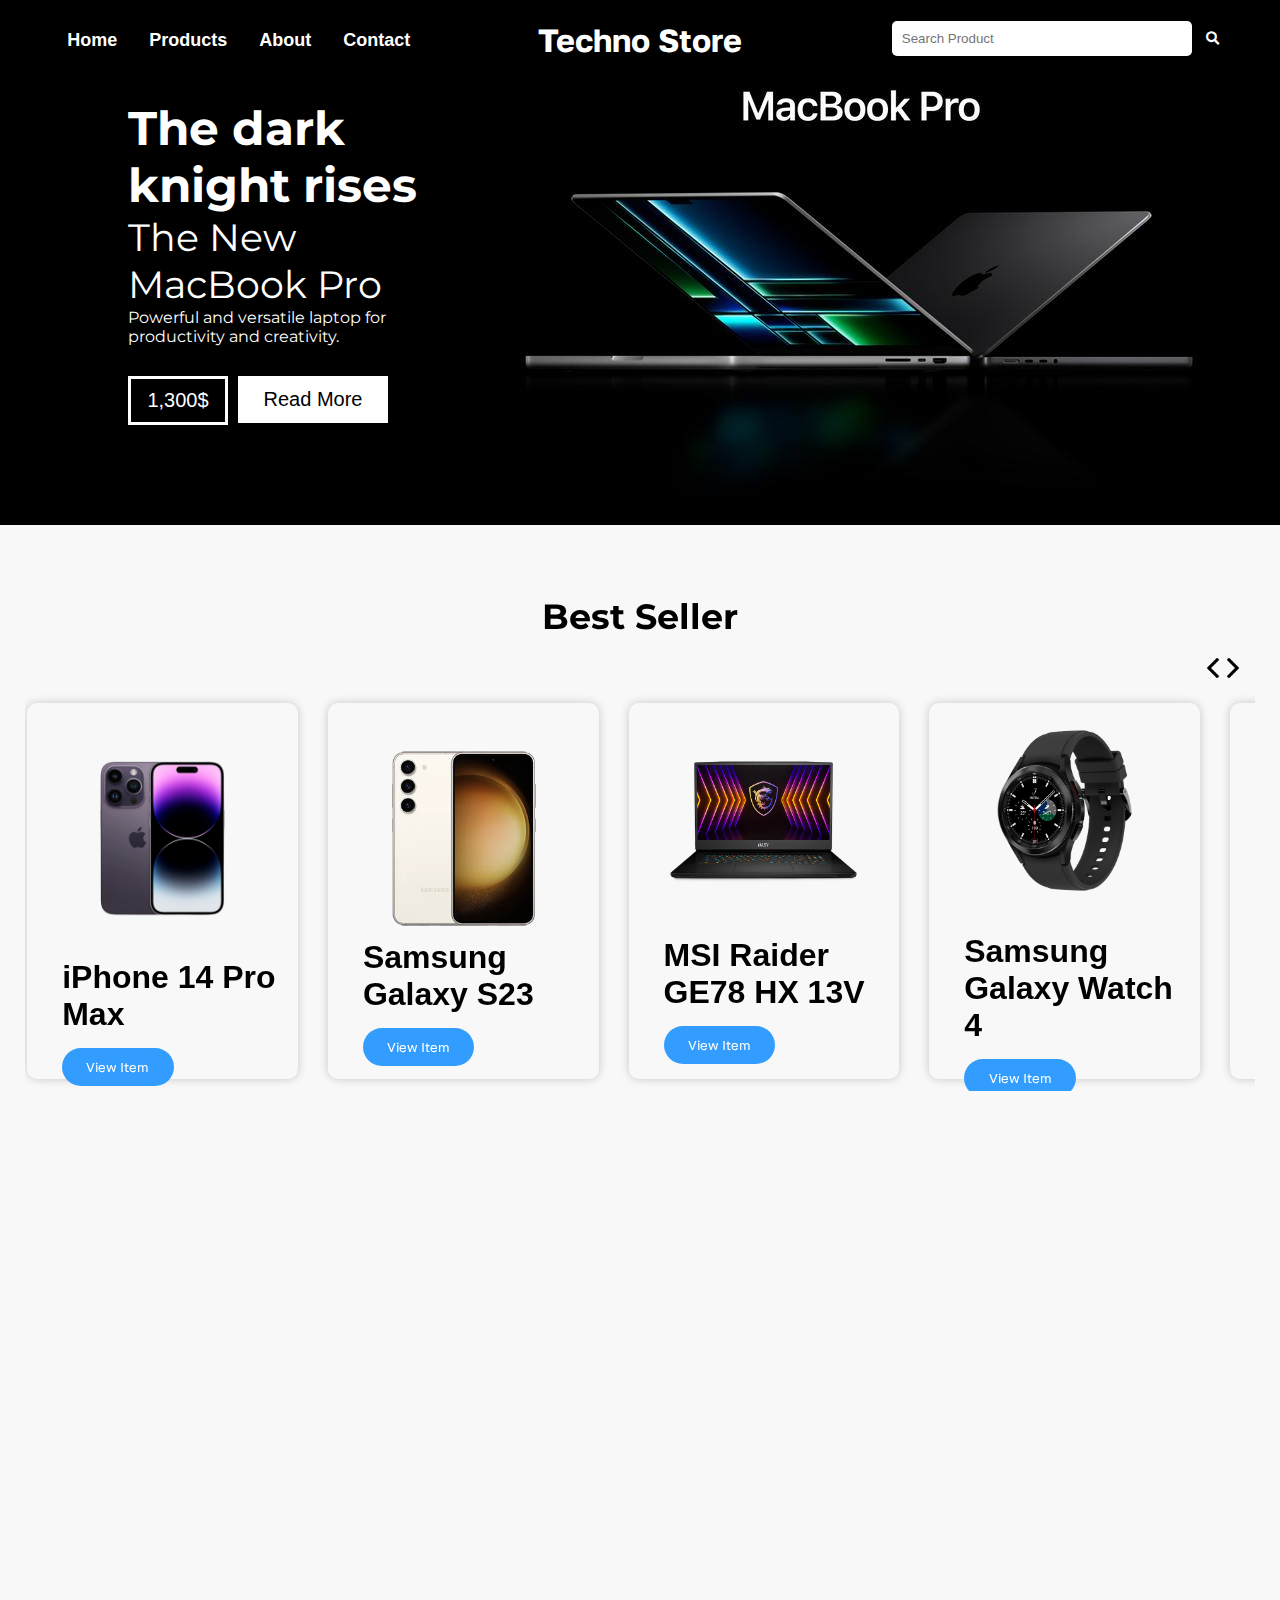
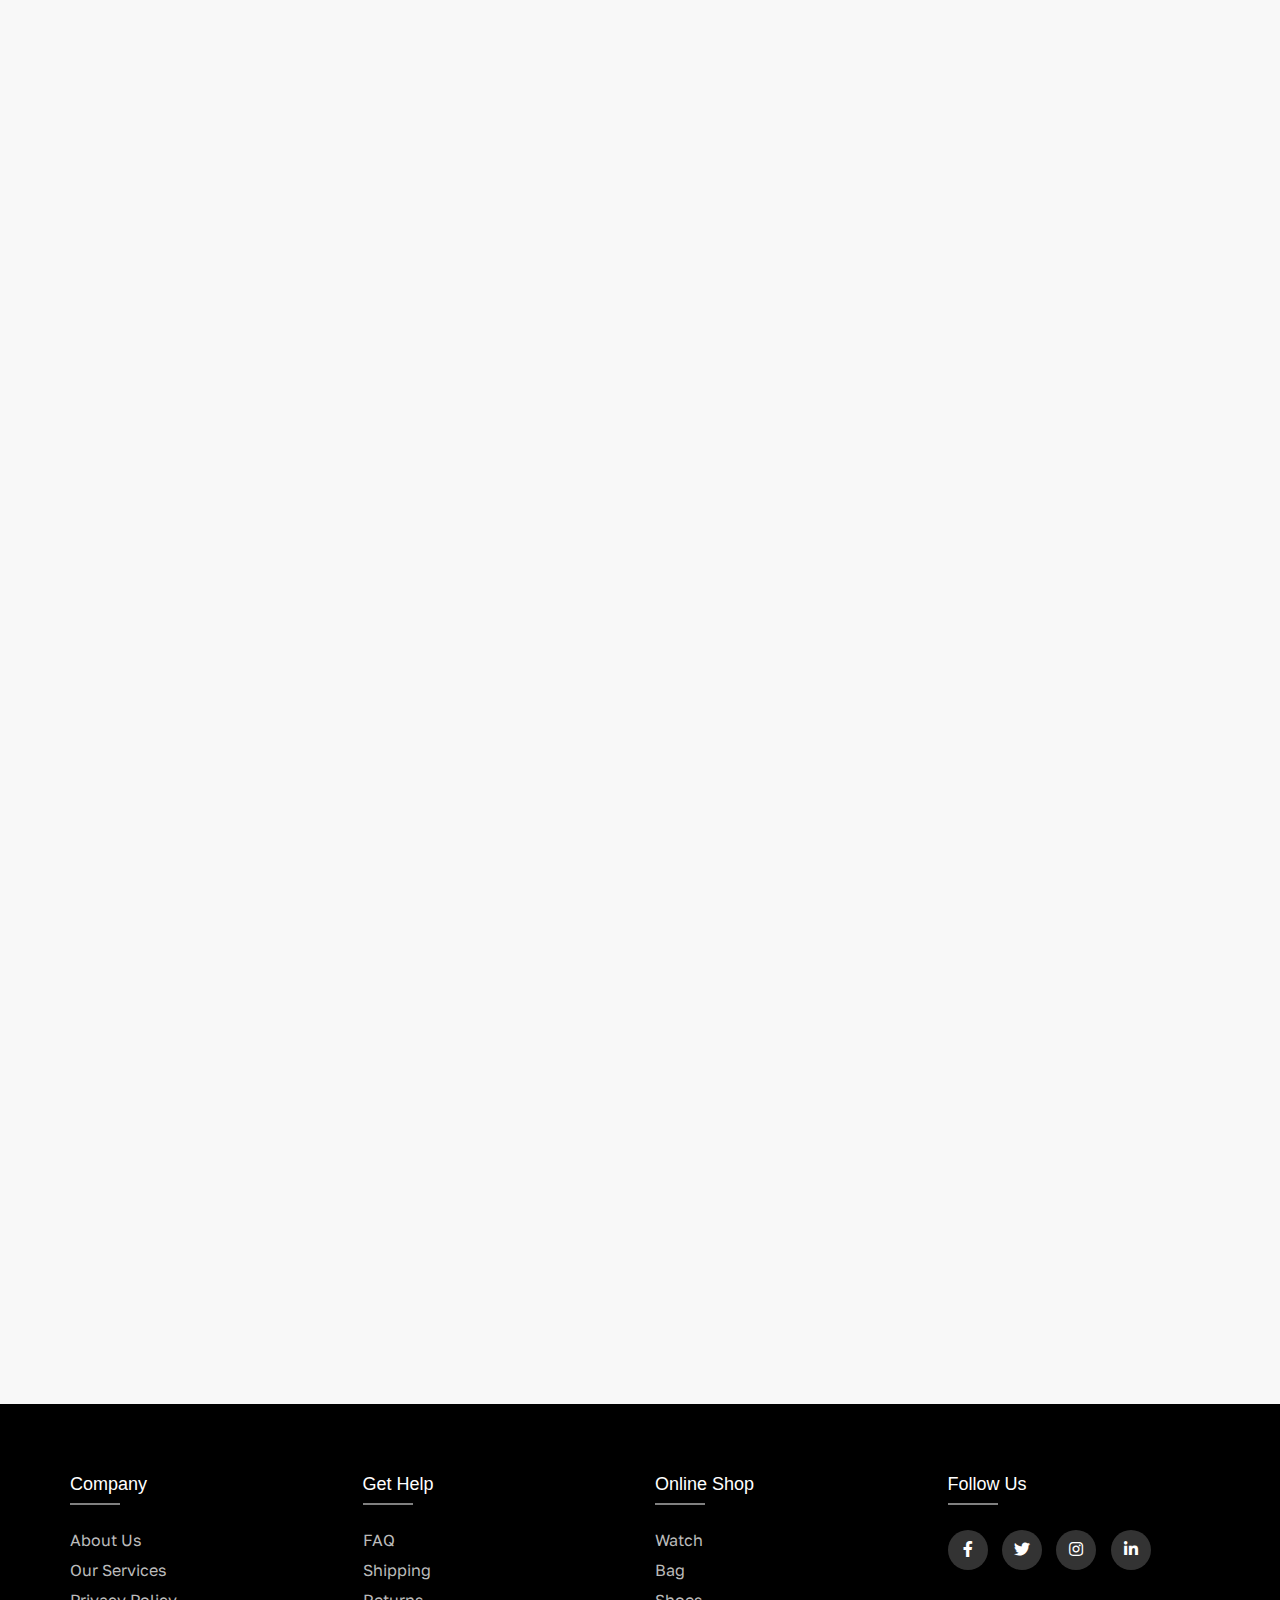
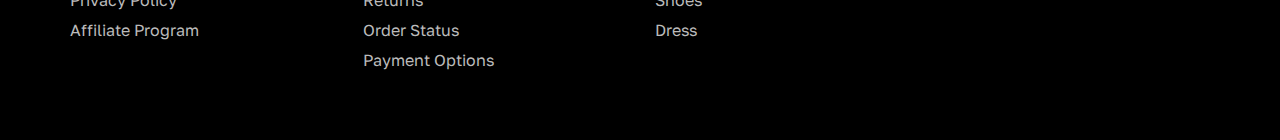
<file: index.html>
<!DOCTYPE html>
<html lang="en">
<head>
    <meta charset="UTF-8">
    <meta http-equiv="X-UA-Compatible" content="IE=edge">
    <meta name="viewport" content="width=device-width, initial-scale=1.0">
    <link rel="stylesheet" href="https://fonts.googleapis.com/css2?family=Material+Symbols+Outlined:opsz,wght,FILL,GRAD@48,400,0,0" />
    <link rel="stylesheet" href="https://cdnjs.cloudflare.com/ajax/libs/font-awesome/4.7.0/css/font-awesome.min.css">
    <link rel="stylesheet" href="https://cdnjs.cloudflare.com/ajax/libs/animate.css/4.1.1/animate.min.css"/>
    <link rel="stylesheet" href="style.css">
    <script src="jquery-3.6.3.min.js"></script>
    <script src="https://unpkg.com/aos@2.3.1/dist/aos.js"></script>
    <link href="https://unpkg.com/aos@2.3.1/dist/aos.css" rel="stylesheet">
    <link rel="stylesheet" type="text/css" href="https://cdnjs.cloudflare.com/ajax/libs/font-awesome/5.15.1/css/all.min.css">
</head>
<body>
    
    <section style="position: fixed;width: 100%;z-index: 2;">
        <ul class="header">
            <li class="navpar">
                <div class="navdar">
                    <a href="index.html" class="animate__animated animate__fadeInDown">Home</a>
                    <a href="products.html" class="animate__animated animate__fadeInDown">Products</a>
                    <a href="about.html" class="animate__animated animate__fadeInDown">About</a>
                    <a href="contact.html" class="animate__animated animate__fadeInDown">Contact</a>
                </div>
            </li>
            <li class="logo animate__animated animate__fadeIn">
                <h1>Techno Store</h1>
            </li>
            <li class="perso">
                <div class="search-container animate__animated animate__fadeInDown">
                    <form action="#">
                      <input type="text" placeholder="Search Product" name="search">
                      <button type="submit"><i class="fa fa-search"></i></button>
                    </form>
                </div>
            </li>
            <li class="menu">
                <span onclick="show_navbar()" class="material-symbols-outlined">
                    menu
                </span>
            </li>
        </ul>
    </section>
    <section id="home">
        <div>
            
        </div>
    </section>
    <section class="main">
        <div class="mac_info">
            <h1 class=" p1 animate__animated animate__fadeInLeft animate__delay-0.7s">The dark knight rises</h1>
            <p class=" p2 animate__animated animate__fadeInRight animate__delay-0.7s" style="font-size: 38px;">The New MacBook Pro</p>
            <p class=" p3 animate__animated animate__fadeInLeft animate__delay-0.7s">Powerful and versatile laptop for productivity and creativity.</p>
            <div style="display: flex;gap: 10px;">
                <button class="macbook_price animate__animated animate__fadeInUp animate__delay-0.7s">1,300$</button>
                <a href="products.html#laptop"><button class="macbook_info animate__animated animate__fadeInUp animate__delay-0.7s">Read More</button></a>
            </div>
        </div>
        <img class="macbook animate__animated animate__fadeInRight animate__delay-0.7s" src="img/78e64b0e-4fe6-45cb-a625-ea603cd61198.jfif">
        
            

    </section>
    <section style="height: auto;" class="bestseller">
        <h1 class="bestseler_title" data-aos="fade-down">Best Seller</h1>
        <div class="corsoal">
            <div class="btns">
                <button class="arrows" onclick="to_left()">
                    <img src="img/left-arrow.png" width="20px" srcset="">
                </button>
                <button class="arrows" onclick="to_right()">
                    <img src="img/right-arrow.png" width="20px" srcset="">
                </button>
            </div>
            <div class="slider">
                <div class="produit" data-aos="fade-down">
                    <img src="img/products/1-removebg-preview.png">
                    <h1 class="p_name"> iPhone 14 Pro Max </h1>
                    <a href="products.html#phones_and_tablets">
                        <button class="download2" style="float:left;">View Item</button>
                    </a>
                </div>
    
                <div class="produit" data-aos="fade-down">
                    <img src="img/products/galaxy.png" style="margin-bottom: -20px;">
                    <h1 class="p_name">Samsung  Galaxy S23</h1>
                    <a href="products.html#phones_and_tablets">
                        <button class="download2" style="float:left;">View Item</button>
                    </a>
                </div>
    
                <div class="produit" data-aos="fade-down">
                    <img src="img/products/msigaming.png" style="scale: 1.1;">
                    <h1 class="p_name">MSI Raider GE78 HX 13V</h1>
                    <a href="products.html#gaming">
                        <button class="download2" style="float:left;">View Item</button>
                    </a>
                </div>
    
                <div class="produit" data-aos="fade-down">
                    <img src="img/products/galaxywatch.png" style="scale: 0.6;margin-top: -50px;margin-bottom: -20px;">
                    <h1 class="p_name">Samsung Galaxy Watch 4</h1>
                    <a href="products.html#accessories">
                        <button class="download2" style="float:left;">View Item</button>
                    </a>
                </div>
    
                <div class="produit" data-aos="fade-down">
                    <img src="img/products/probook-removebg-preview.png" style="padding-bottom: 30px; margin-top: 10px;">
                    <h1 class="p_name">HP Probook 455 G9 Intel i5</h1>
                    <a href="products.html#laptops">
                        <button class="download2" style="float:left;">View Item</button>
                    </a>
                </div>
    
                <div class="produit" data-aos="fade-down">
                    <img src="img/products/logitech.png" style="scale: 0.7;margin-top: -20px;">
                    <h1 class="p_name">Logitech G502 HERO</h1>
                    <a href="products.html#gaming">
                        <button class="download2" style="float:left;">View Item</button>
                    </a>
                </div>
    
                <div class="produit" data-aos="fade-down">
                    <img src="img/products/casque-t660-nc-noir-jbl-removebg-preview.png" style="scale: 0.8;margin-top: 10px;margin-bottom: -10px;">
                    <h1 class="p_name">JBL Tune 750 BTX</h1>
                    <a href="products.html#accessories">
                        <button class="download2" style="float:left;">View Item</button>
                    </a>
                </div>
    
                <div class="produit" data-aos="fade-down">
                    <img src="img/products/2mlyon-removebg-preview.png" style="margin-top: -10px;">
                    <h1 class="p_name">MacBook Pro 14 M1</h1>
                    <a href="products.html#laptops">
                        <button class="download2" style="float:left;">View Item</button>
                    </a>
                </div>
            </div>
        </div>
    </section>
    <div class="star_im">
        <div class="IPAD" data-aos="fade-right">
            <h4>The ultimate machine</h4>
            <h2>The new samsung galaxy S23</h2>
        </div>
        <div class="friday" data-aos="fade-left">
            
        </div>
    </div>
    <div class="star_im2">
        <div class="sony" data-aos="fade-right">
            <img src="img/Isolate yourself from the world.jpg" style="width: 100%;height: 100%;border-radius: 10px;">
        </div>
        <div class="HOMEPOD" style="background-image: url(img/store-card-40-homepod-202301.jpeg);background-repeat: no-repeat;background-size: cover;" data-aos="fade-left">
            <h4>HOMEPOD</h4>
            <h2>Profound sound.</h2>
        </div>
    </div>
    <div class="services">
        <div class="services_div"  style="display: flex;">
            <div class="service" data-aos="fade-down">
                <img src="img/free-delivery.png" style="width: 100px;height: 100px;">
                <h2>Free Shipping</h2>
                <p class="desc">Get FREE delivery on all orders! </p>
            </div>
            <div class="service" data-aos="fade-down">
                <img src="img/express-delivery.png" style="width: 100px;height: 100px;">
                <h2>Express Delivery</h2>
                <p class="desc">Speed is the future of our business.</p>
            </div>
            <div class="service" data-aos="fade-down">
                <img src="img/secure-payment.png" style="width: 100px;height: 100px;">
                <h2>Secure Payment</h2>
                <p class="desc">Security is not a product, but a process.</p>
            </div>
        </div>
    </div>
    <h1 style="text-align: center;font-family: 'Montserrat', sans-serif;font-weight: bold;font-size: 35px;margin-bottom: 40px;" data-aos="fade-up">CUSTOMER REVIEWS</h1>
    <div class="customer_reviews">
        <div class="reviews" data-aos="fade-right">
            <div class="review">
                <img src="img/téléchargement.jpeg" style="width: 100px;height: 100px;border-radius: 100%;object-fit: cover;">
                <div>
                    <h2>Ababsa Rabii</h2>
                    <div class="star">
                        <span class="fa fa-star checked"></span>
                        <span class="fa fa-star checked"></span>
                        <span class="fa fa-star checked"></span>
                        <span class="fa fa-star checked"></span>
                        <span class="fa fa-star"></span>
                    </div>
                </div>
            </div>
            <p style="line-height: 20px;">The products on this store are just magnificent, the quality is highly remarquable and well worth shopping. <br>
            I highly recommend!</p>
        </div>
        <div class="reviews" data-aos="fade-up">
            <div class="review">
                <img src="img/34a09eba-6db5-494e-b0c9-94779a6828a0.jpg" style="width: 100px;height: 100px;border-radius: 100%;">
                <div>
                    <h2>Ahmed Bachir</h2>
                    <div class="star">
                        <span class="fa fa-star checked"></span>
                        <span class="fa fa-star checked"></span>
                        <span class="fa fa-star checked"></span>
                        <span class="fa fa-star checked"></span>
                        <span class="fa fa-star"></span>
                    </div>
                </div>
            </div>
            <p style="line-height: 20px;">I recently made a purchase from your online store and I just wanted to say how impressed I was with the entire experience. <br> Everything was top-notch.</p>
        </div>
        <div class="reviews" data-aos="fade-left">
            <div class="review">
                <img src="img/Photographe_profesionnel_portrait_studio_corporate.jpg" style="width: 100px;height: 100px;border-radius: 100%;object-fit: cover;">
                <div>
                    <h2>Meryem Inpici</h2>
                    <div class="star">
                        <span class="fa fa-star checked"></span>
                        <span class="fa fa-star checked"></span>
                        <span class="fa fa-star checked"></span>
                        <span class="fa fa-star checked"></span>
                        <span class="fa fa-star checked"></span>
                    </div>
                </div>
            </div>
            <p style="line-height: 20px;">Thank you for the fast shipping, great products and the amazing customer service. <br> I'll definitely be back!</p>
        </div>
    </div>

    <div class="newseltter">
        <div class="newsletter-section" data-aos="fade-down">
            <div>
                <h2>Sign up for our newsletter</h2>
                <p>Stay up to date on the latest products, news, and promotions</p>
                <form action="https://formspree.io/f/mwkjbknd" method="POST" class="email_form">
                    <input type="email" name="email" id="email" placeholder="Enter your email address">
                    <button class="newsletter_btn" method="POST">
                        <span class="material-symbols-outlined">
                            send
                        </span>
                    </button>
                </form>
            </div>
        </div>
    </div>
    
    <footer class="footer">
        <div class="container_foot">
            <div class="row_foot">
                <div class="footer-col">
                    <h4>company</h4>
                    <ul>
                        <li><a href="#">about us</a></li>
                        <li><a href="#">our services</a></li>
                        <li><a href="#">privacy policy</a></li>
                        <li><a href="#">affiliate program</a></li>
                    </ul>
                </div>
                <div class="footer-col">
                    <h4>get help</h4>
                    <ul>
                        <li><a href="#">FAQ</a></li>
                        <li><a href="#">shipping</a></li>
                        <li><a href="#">returns</a></li>
                        <li><a href="#">order status</a></li>
                        <li><a href="#">payment options</a></li>
                    </ul>
                </div>
                <div class="footer-col">
                    <h4>online shop</h4>
                    <ul>
                        <li><a href="#">watch</a></li>
                        <li><a href="#">bag</a></li>
                        <li><a href="#">shoes</a></li>
                        <li><a href="#">dress</a></li>
                    </ul>
                </div>
                <div class="footer-col">
                    <h4>follow us</h4>
                    <div class="social-links">
                        <a href="#"><i class="fab fa-facebook-f"></i></a>
                        <a href="#"><i class="fab fa-twitter"></i></a>
                        <a href="#"><i class="fab fa-instagram"></i></a>
                        <a href="#"><i class="fab fa-linkedin-in"></i></a>
                    </div>
                </div>
            </div>
        </div>
   </footer>
   <div id="navvv" style="background-color: black;color: white;width: 100%;height: 100vh;position: fixed;top: 0;z-index: 99999;display: none;">
        <span onclick="close_navbar()" class="material-symbols-outlined" style="position: absolute;right: 0;;margin: 10px;font-size: 37px;">
            close
        </span>
        <div style="display: flex;flex-direction: column;width: 100%;align-items: center;justify-content: center;height: 100%; gap: 10px;"> 
            <a href="index.html" class="navvva animate__animated animate__fadeInDown">Home</a>
            <a href="products.html" class="navvva animate__animated animate__fadeInDown">Products</a>
            <a href="about.html" class="navvva animate__animated animate__fadeInDown">About</a>
            <a href="contact.html" class="navvva animate__animated animate__fadeInDown">Contact</a>
        </div>
   </div>
      

    <script src="main.js"></script>
</body>
</html>
</file>
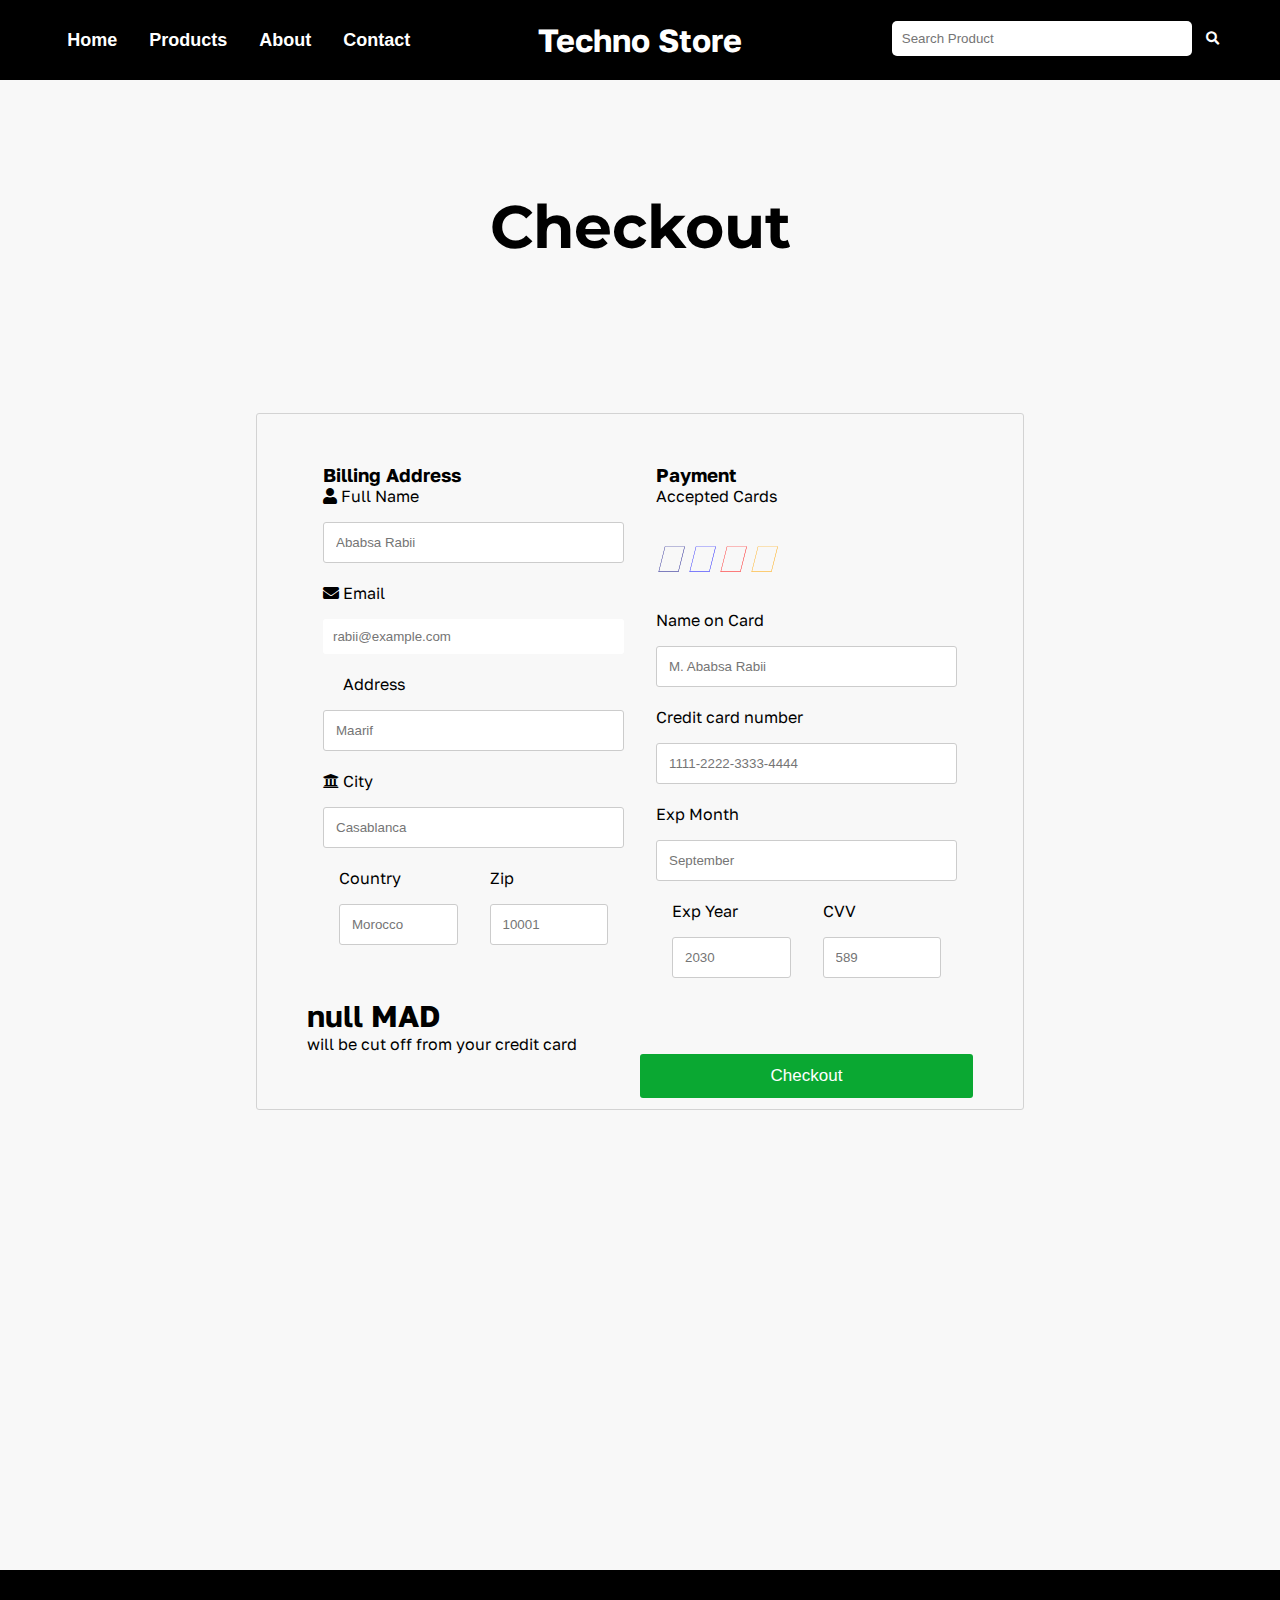
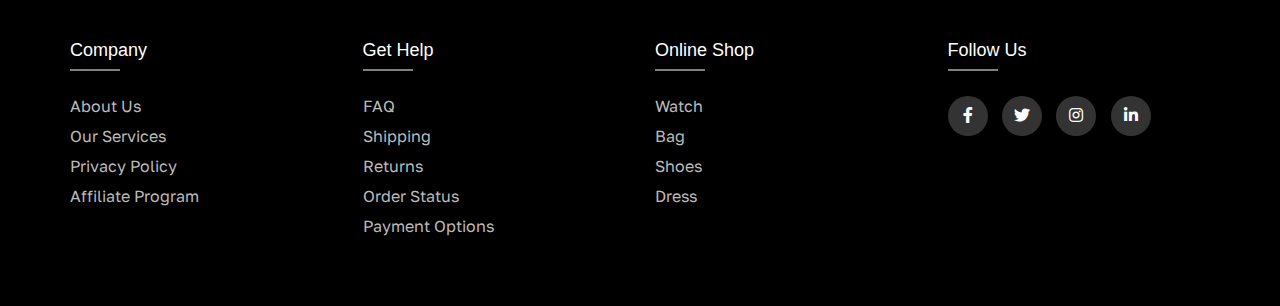
<file: checkout.html>
<!DOCTYPE html>
<html lang="en">
<head>
  <meta charset="UTF-8">
  <meta http-equiv="X-UA-Compatible" content="IE=edge">
  <meta name="viewport" content="width=device-width, initial-scale=1.0">
  <title>Checkout</title>
  <link rel="stylesheet" href="https://fonts.googleapis.com/css2?family=Material+Symbols+Outlined:opsz,wght,FILL,GRAD@48,400,0,0" />
  <link rel="stylesheet" href="https://cdnjs.cloudflare.com/ajax/libs/font-awesome/4.7.0/css/font-awesome.min.css">
  <link rel="stylesheet" href="https://cdnjs.cloudflare.com/ajax/libs/animate.css/4.1.1/animate.min.css"/>
  <script src="jquery-3.6.3.min.js"></script>
  <script src="https://unpkg.com/aos@2.3.1/dist/aos.js"></script>
  <link href="https://unpkg.com/aos@2.3.1/dist/aos.css" rel="stylesheet">
  <link rel="stylesheet" href="style.css">
  <link rel="stylesheet" type="text/css" href="https://cdnjs.cloudflare.com/ajax/libs/font-awesome/5.15.1/css/all.min.css">
  <link rel="stylesheet" href="https://cdnjs.cloudflare.com/ajax/libs/font-awesome/6.3.0/css/all.min.css" integrity="sha512-SzlrxWUlpfuzQ+pcUCosxcglQRNAq/DZjVsC0lE40xsADsfeQoEypE+enwcOiGjk/bSuGGKHEyjSoQ1zVisanQ==" crossorigin="anonymous" referrerpolicy="no-referrer" />
  
</head>
<body>
  <section style="position: fixed;width: 100%;z-index: 2;">
    <ul class="header">
        <li class="navpar">
            <div class="navdar">
                <a href="index.html" class="animate__animated animate__fadeInDown">Home</a>
                <a href="products.html" class="animate__animated animate__fadeInDown">Products</a>
                <a href="about.html" class="animate__animated animate__fadeInDown">About</a>
                <a href="contact.html" class="animate__animated animate__fadeInDown">Contact</a>
            </div>
        </li>
        <li class="logo animate__animated animate__fadeIn">
            <h1>Techno Store</h1>
        </li>
        <li class="perso">
            <div class="search-container animate__animated animate__fadeInDown">
                <form action="#">
                  <input type="text" placeholder="Search Product" name="search">
                  <button type="submit"><i class="fa fa-search"></i></button>
                </form>
            </div>
        </li>
        <li class="menu">
          <span onclick="show_navbar()" class="material-symbols-outlined">
              menu
          </span>
        </li>
    </ul>
    </section>
    <br>
    <br>
    <br>
    <br>
    <br>
    <h1 style="text-align: center;padding-top: 100px;font-size: 60px;font-family: 'Montserrat', sans-serif;" class=" animate__animated animate__fadeIn">Checkout</h1>
    <div class="containercheck animate__animated animate__fadeInUp">
      <form action="#">
        <div class="row">
          <div class="col-50">
            <h3>Billing Address</h3>
            <label for="fname"><i class="fa fa-user"></i> Full Name</label>
            <input type="text" id="fname" name="firstname" placeholder="Ababsa Rabii" required>
            <label for="email"><i class="fa fa-envelope"></i> Email</label>
            <input type="text" id="email" name="email" placeholder="rabii@example.com" required>
            <label for="adr"><i class="fa fa-address-card-o"></i> Address</label>
            <input type="text" id="adr" name="address" placeholder="Maarif" required>
            <label for="city"><i class="fa fa-institution"></i> City</label>
            <input type="text" id="city" name="city" placeholder="Casablanca" required>

            <div class="row">
              <div class="col-50">
                <label for="state">Country</label>
                <input type="text" id="state" name="state" placeholder="Morocco" required>
              </div>
              <div class="col-50">
                <label for="zip">Zip</label>
                <input type="text" id="zip" name="zip" placeholder="10001" required>
              </div>
            </div>
          </div>

          <div class="col-50">
            <h3>Payment</h3>
            <label for="fname">Accepted Cards</label>
            <div class="icon-container">
              <i class="fa-brands fa-cc-visa" style="color:navy;font-size: 50px;"></i>
              <i class="fa-brands fa-cc-amex" style="color:blue;font-size: 50px;"></i>
              <i class="fa-brands fa-cc-mastercard" style="color:red;font-size: 50px;"></i>
              <i class="fa-brands fa-cc-discover" style="color:orange;font-size: 50px;"></i>
              <i class="fa fa-brands fa-paypal" style="font-size:50px;color: rgb(29, 29, 126);"></i>
            </div>
            <label for="cname">Name on Card</label>
            <input type="text" id="cname" name="cardname" placeholder="M. Ababsa Rabii" required>
            <label for="ccnum">Credit card number</label>
            <input type="text" id="ccnum" name="cardnumber" placeholder="1111-2222-3333-4444" required>
            <label for="expmonth">Exp Month</label>
            <input type="text" id="expmonth" name="expmonth" placeholder="September" required>
            <div class="row">
              <div class="col-50">
                <label for="expyear">Exp Year</label>
                <input type="text" id="expyear" name="expyear" placeholder="2030" required>
              </div>
              <div class="col-50">
                <label for="cvv">CVV</label>
                <input type="text" id="cvv" name="cvv" placeholder="589" required>
              </div>
            </div>
          </div>
        </div>
        <p id="payment"></p>
        <input type="submit" value="Checkout" class="btn">
      </form>
    </div>
  </div>

  <div class="newseltter">
    <div class="newsletter-section" data-aos="fade-down">
        <div>
            <h2>Sign up for our newsletter</h2>
            <p>Stay up to date on the latest products, news, and promotions</p>
            <form action="https://formspree.io/f/mwkjbknd" method="POST" class="email_form">
                <input type="email" name="email" id="email" placeholder="Enter your email address">
                <button class="newsletter_btn" method="POST">
                    <span class="material-symbols-outlined">
                        send
                    </span>
                </button>
            </form>
        </div>
    </div>
</div>

<footer class="footer">
    <div class="container_foot">
        <div class="row_foot">
            <div class="footer-col">
                <h4>company</h4>
                <ul>
                    <li><a href="#">about us</a></li>
                    <li><a href="#">our services</a></li>
                    <li><a href="#">privacy policy</a></li>
                    <li><a href="#">affiliate program</a></li>
                </ul>
            </div>
            <div class="footer-col">
                <h4>get help</h4>
                <ul>
                    <li><a href="#">FAQ</a></li>
                    <li><a href="#">shipping</a></li>
                    <li><a href="#">returns</a></li>
                    <li><a href="#">order status</a></li>
                    <li><a href="#">payment options</a></li>
                </ul>
            </div>
            <div class="footer-col">
                <h4>online shop</h4>
                <ul>
                    <li><a href="#">watch</a></li>
                    <li><a href="#">bag</a></li>
                    <li><a href="#">shoes</a></li>
                    <li><a href="#">dress</a></li>
                </ul>
            </div>
            <div class="footer-col">
                <h4>follow us</h4>
                <div class="social-links">
                    <a href="#"><i class="fab fa-facebook-f"></i></a>
                    <a href="#"><i class="fab fa-twitter"></i></a>
                    <a href="#"><i class="fab fa-instagram"></i></a>
                    <a href="#"><i class="fab fa-linkedin-in"></i></a>
                </div>
            </div>
        </div>
    </div>
</footer>

<div id="navvv" style="background-color: black;color: white;width: 100%;height: 100vh;position: fixed;top: 0;z-index: 99999;display: none;">
  <span onclick="close_navbar()" class="material-symbols-outlined" style="position: absolute;right: 0;;margin: 10px;font-size: 37px;">
      close
  </span>
  <div style="display: flex;flex-direction: column;width: 100%;align-items: center;justify-content: center;height: 100%; gap: 10px;"> 
      <a href="index.html" class="navvva animate__animated animate__fadeInDown">Home</a>
      <a href="products.html" class="navvva animate__animated animate__fadeInDown">Products</a>
      <a href="about.html" class="navvva animate__animated animate__fadeInDown">About</a>
      <a href="contact.html" class="navvva animate__animated animate__fadeInDown">Contact</a>
  </div>
</div>

    
    <script src="main.js"></script>
</body>
</html>
</file>
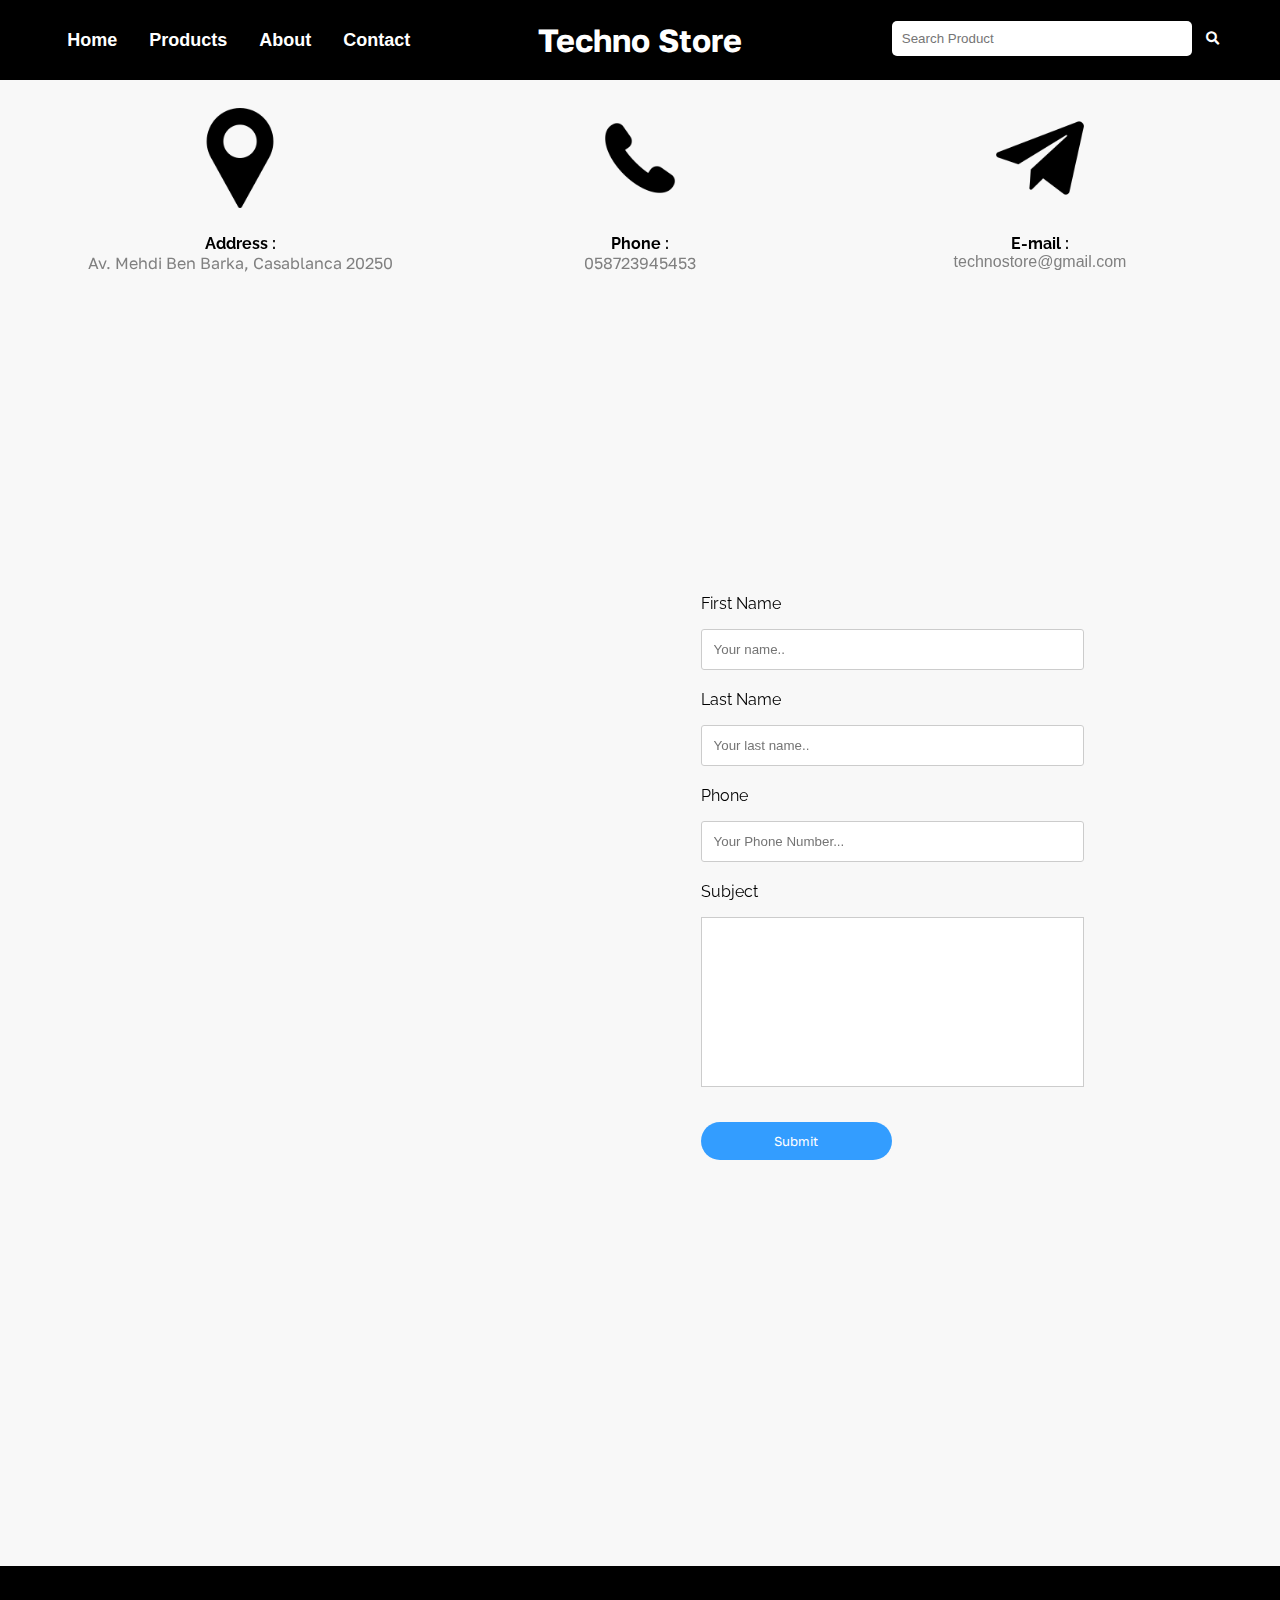
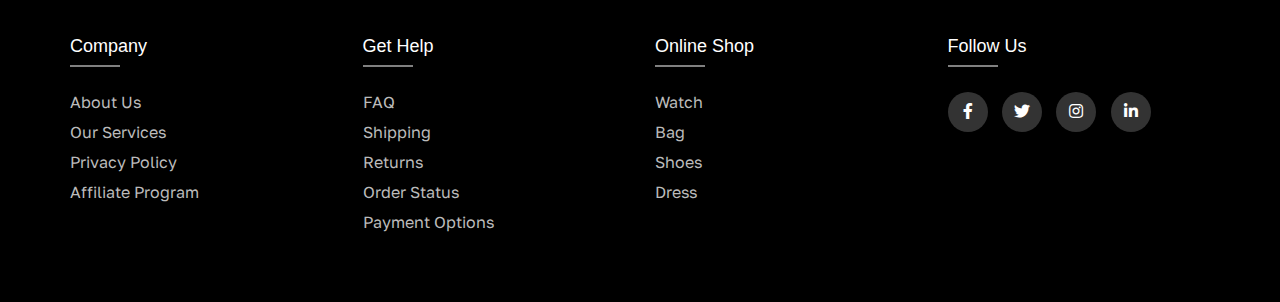
<file: contact.html>
<!DOCTYPE html>
<html lang="en">
<head>
    <meta charset="UTF-8">
    <meta http-equiv="X-UA-Compatible" content="IE=edge">
    <meta name="viewport" content="width=device-width, initial-scale=1.0">
    <title>Contact Us</title>
    <link rel="stylesheet" href="https://fonts.googleapis.com/css2?family=Material+Symbols+Outlined:opsz,wght,FILL,GRAD@48,400,0,0" />
    <link rel="stylesheet" href="https://cdnjs.cloudflare.com/ajax/libs/font-awesome/4.7.0/css/font-awesome.min.css">
    <link rel="stylesheet" href="https://cdnjs.cloudflare.com/ajax/libs/animate.css/4.1.1/animate.min.css"/>
    <script src="jquery-3.6.3.min.js"></script>
    <script src="https://unpkg.com/aos@2.3.1/dist/aos.js"></script>
    <link href="https://unpkg.com/aos@2.3.1/dist/aos.css" rel="stylesheet">
    <link rel="stylesheet" href="style.css">
    <link rel="stylesheet" type="text/css" href="https://cdnjs.cloudflare.com/ajax/libs/font-awesome/5.15.1/css/all.min.css">
</head>
<body>
    <section style="position: fixed;width: 100%;z-index: 2;">
        <ul class="header">
            <li class="navpar">
                <div class="navdar">
                    <a href="index.html" class="animate__animated animate__fadeInDown">Home</a>
                    <a href="products.html" class="animate__animated animate__fadeInDown">Products</a>
                    <a href="about.html" class="animate__animated animate__fadeInDown">About</a>
                    <a href="contact.html" class="animate__animated animate__fadeInDown">Contact</a>
                </div>
            </li>
            <li class="logo animate__animated animate__fadeIn">
                <h1>Techno Store</h1>
            </li>
            <li class="perso">
                <div class="search-container animate__animated animate__fadeInDown">
                    <form action="#">
                      <input type="text" placeholder="Search Product" name="search">
                      <button type="submit"><i class="fa fa-search"></i></button>
                    </form>
                </div>
            </li>
            <li class="menu">
                <span onclick="show_navbar()" class="material-symbols-outlined">
                    menu
                </span>
            </li>
        </ul>
    </section>
    <section id="home">
        <div></div>
    </section>
    <br>
    <br>
    <br>
    <br>
    <br>
    <br>
    <div class="flextest animate__animated animate__fadeIn">
        <div class="divflex1" data-aos="fade-right">
            <h2 style="margin-bottom: 20px;"><img src="img/pin.png" alt="" width="100px"></h2>
            <b style="font-family: 'Raleway', sans-serif;">Address :</b> <br> <span style="color:grey;font-family: 'Golos Text', sans-serif;">Av. Mehdi Ben Barka, Casablanca 20250</span>
        </div>
        <div class="divflex1" data-aos="fade-down">
            <h2 style="margin-bottom: 20px;"><img src="img/phone.png" alt="" width="100px"></h2>
            <b style="font-family: 'Raleway', sans-serif;">Phone :</b> <br> <span style="color:grey;font-family: 'Golos Text', sans-serif;">058723945453</span>
        </div>
        <div class="divflex1" data-aos="fade-left">
            <h2 style="margin-bottom: 20px;"><img src="img/telegram.png" alt="" width="100px"></h2>
            <b style="font-family: 'Raleway', sans-serif;">E-mail : <br></b><span style="color:grey;"> technostore@gmail.com</span>
        </div>
    </div>
        <div class="containerx animate__animated animate__fadeIn">
            <div class="row">
              <div class="column" data-aos="fade-right">
                <a href="https://www.google.com/maps"><iframe src="https://www.google.com/maps/embed?pb=!1m18!1m12!1m3!1d3323.0417210538826!2d-7.646705566505179!3d33.60422194491984!2m3!1f0!2f0!3f0!3m2!1i1024!2i768!4f13.1!3m3!1m2!1s0xda7d2f843221ee9%3A0x7b6ae23e4ad15610!2sInstitut%20de%20Technologie%20Appliqu%C3%A9e%20El%20Hank!5e0!3m2!1sfr!2sma!4v1677611548455!5m2!1sfr!2sma" width="100%" height="450" style="border:0;" allowfullscreen="" loading="lazy" referrerpolicy="no-referrer-when-downgrade"></iframe></a>
              </div>
              <div class="column" data-aos="fade-left">
                <form action="https://formspree.io/f/xjvdrzdq"
                method="POST">
                  <label for="fname" class="raleway">First Name</label>
                  <input type="text" id="fname" name="firstname" placeholder="Your name.." required>
                  <label for="lname" class="raleway">Last Name</label>
                  <input type="text" id="lname" name="lastname" placeholder="Your last name.." required>
                  <label for="fphone" class="raleway">Phone</label>
                  <input type="text" id="lphone" placeholder="Your Phone Number..." required>
                  <label for="subject" class="raleway">Subject</label>
                  <textarea id="subject" name="subject"  style="height:170px"></textarea>
                  <button class="download2">Submit</button>
                </form>
              </div>
            </div>
          </div>
          <div class="newseltter">
            <div class="newsletter-section" data-aos="fade-down">
                <div>
                    <h2>Sign up for our newsletter</h2>
                    <p>Stay up to date on the latest products, news, and promotions</p>
                    <form action="https://formspree.io/f/mwkjbknd" method="POST" class="email_form">
                        <input type="email" name="email" id="email" placeholder="Enter your email address">
                        <button class="newsletter_btn" method="POST">
                            <span class="material-symbols-outlined">
                                send
                            </span>
                        </button>
                    </form>
                </div>
            </div>
        </div>
        
        <footer class="footer">
            <div class="container_foot">
                <div class="row_foot">
                    <div class="footer-col">
                        <h4>company</h4>
                        <ul>
                            <li><a href="#">about us</a></li>
                            <li><a href="#">our services</a></li>
                            <li><a href="#">privacy policy</a></li>
                            <li><a href="#">affiliate program</a></li>
                        </ul>
                    </div>
                    <div class="footer-col">
                        <h4>get help</h4>
                        <ul>
                            <li><a href="#">FAQ</a></li>
                            <li><a href="#">shipping</a></li>
                            <li><a href="#">returns</a></li>
                            <li><a href="#">order status</a></li>
                            <li><a href="#">payment options</a></li>
                        </ul>
                    </div>
                    <div class="footer-col">
                        <h4>online shop</h4>
                        <ul>
                            <li><a href="#">watch</a></li>
                            <li><a href="#">bag</a></li>
                            <li><a href="#">shoes</a></li>
                            <li><a href="#">dress</a></li>
                        </ul>
                    </div>
                    <div class="footer-col">
                        <h4>follow us</h4>
                        <div class="social-links">
                            <a href="#"><i class="fab fa-facebook-f"></i></a>
                            <a href="#"><i class="fab fa-twitter"></i></a>
                            <a href="#"><i class="fab fa-instagram"></i></a>
                            <a href="#"><i class="fab fa-linkedin-in"></i></a>
                        </div>
                    </div>
                </div>
            </div>
       </footer>
    
        <div id="navvv" style="background-color: black;color: white;width: 100%;height: 100vh;position: fixed;top: 0;z-index: 99999;display: none;">
            <span onclick="close_navbar()" class="material-symbols-outlined" style="position: absolute;right: 0;;margin: 10px;font-size: 37px;">
                close
            </span>
            <div style="display: flex;flex-direction: column;width: 100%;align-items: center;justify-content: center;height: 100%; gap: 10px;"> 
                <a href="index.html" class="navvva animate__animated animate__fadeInDown">Home</a>
                <a href="products.html" class="navvva animate__animated animate__fadeInDown">Products</a>
                <a href="about.html" class="navvva animate__animated animate__fadeInDown">About</a>
                <a href="contact.html" class="navvva animate__animated animate__fadeInDown">Contact</a>
            </div>
        </div>
        <script src="main.js"></script>
</body>
</html>
</file>
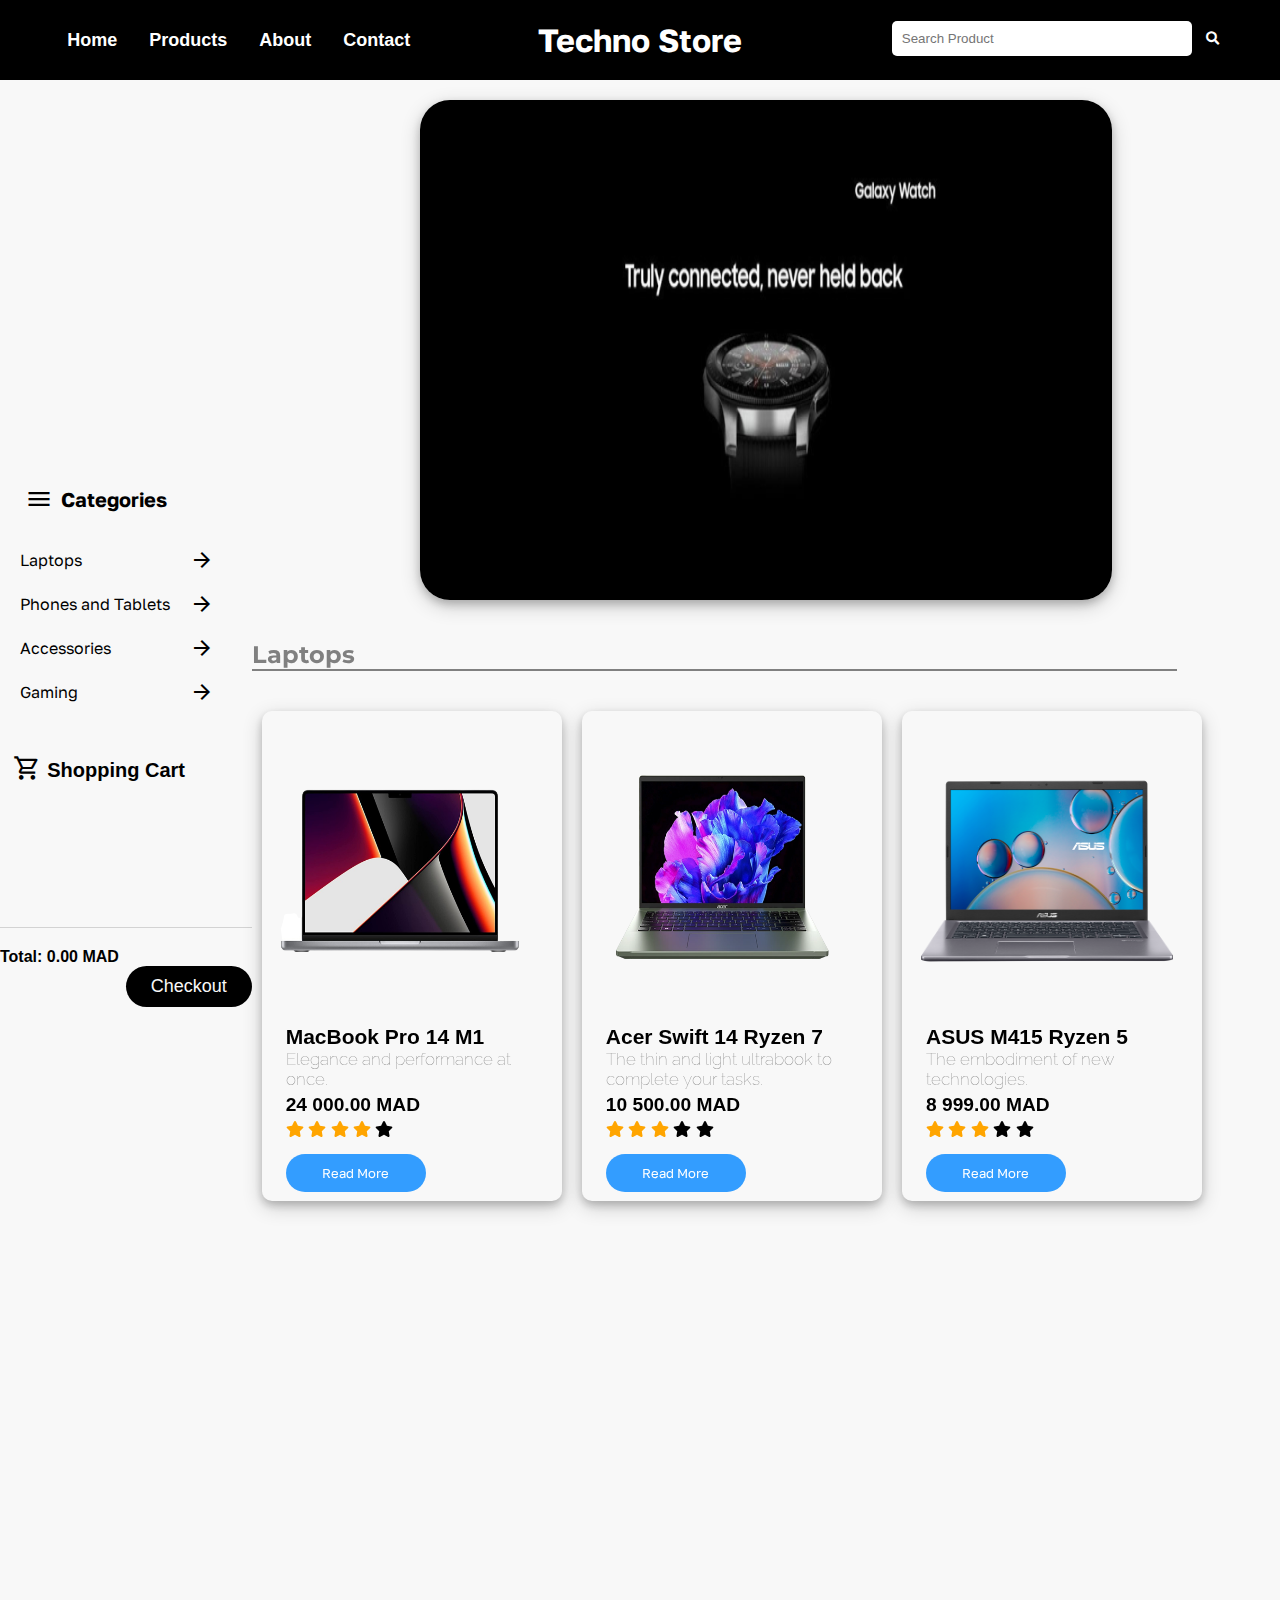
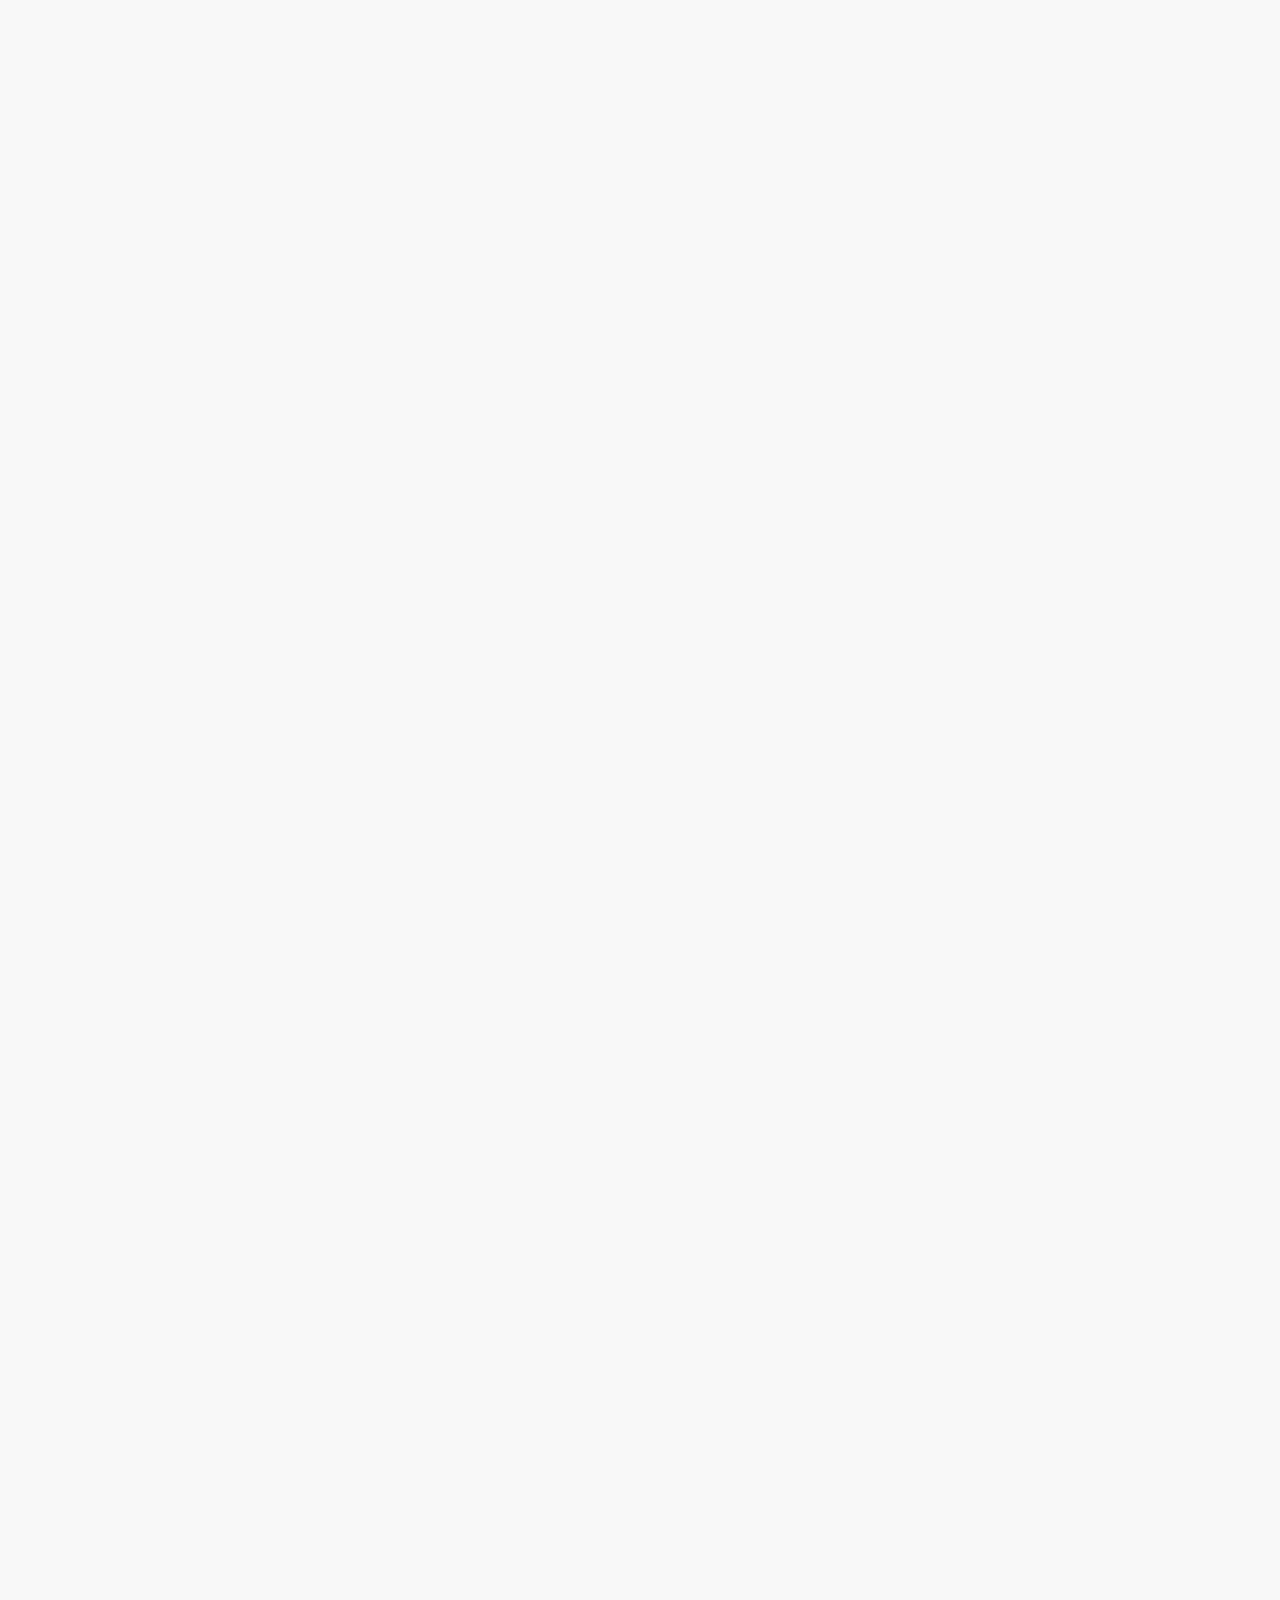
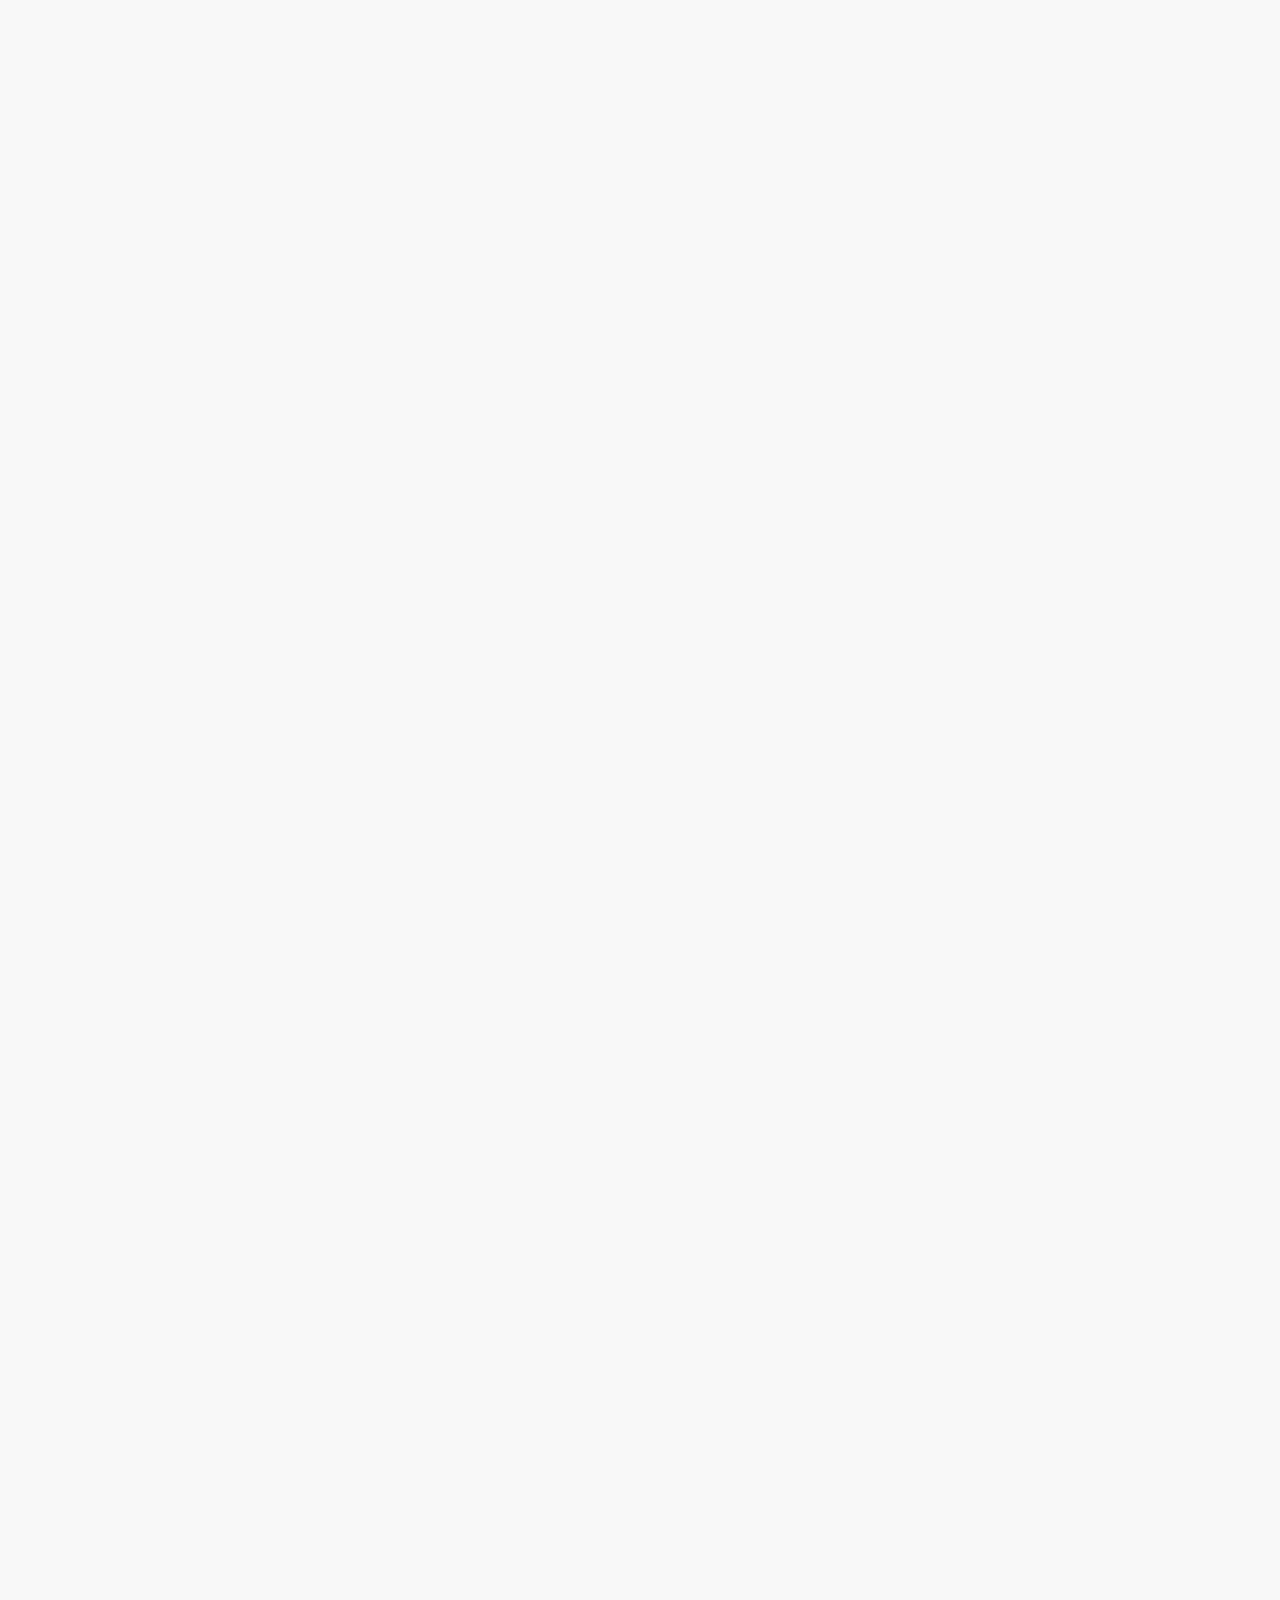
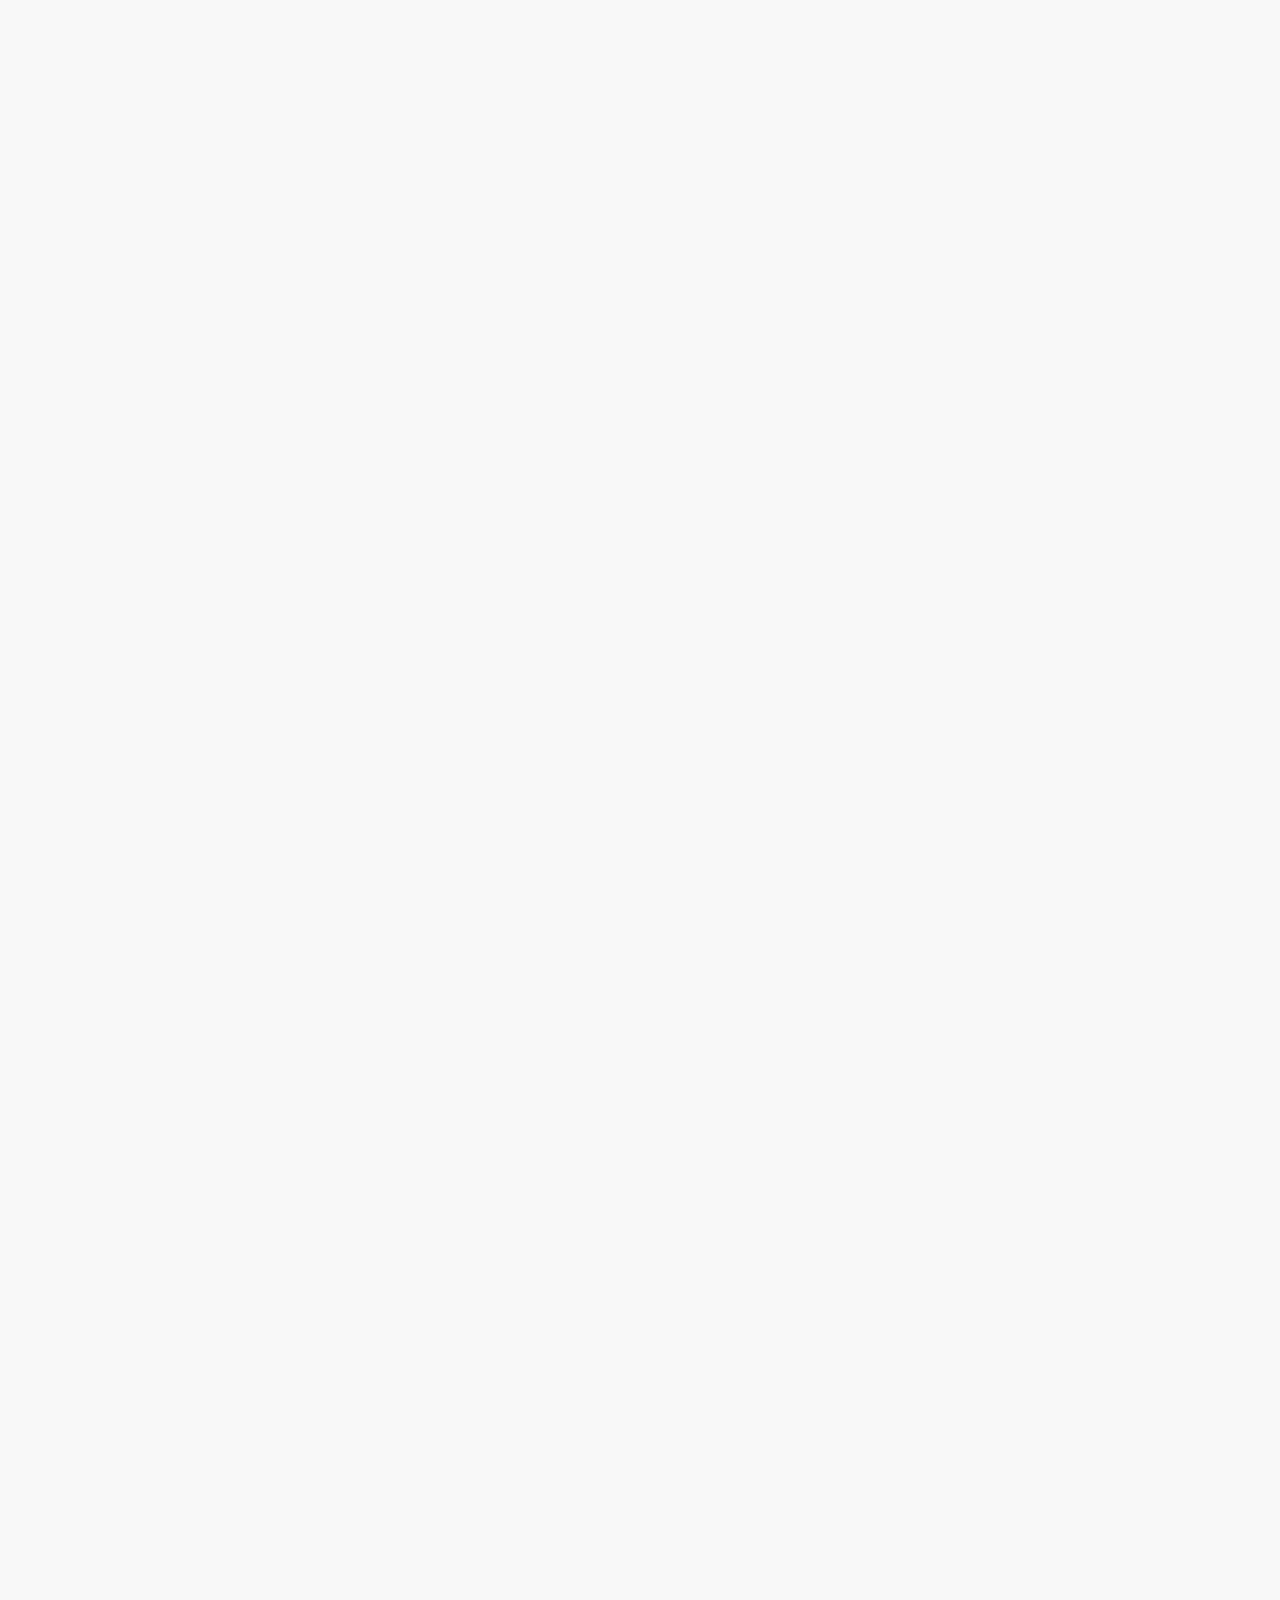
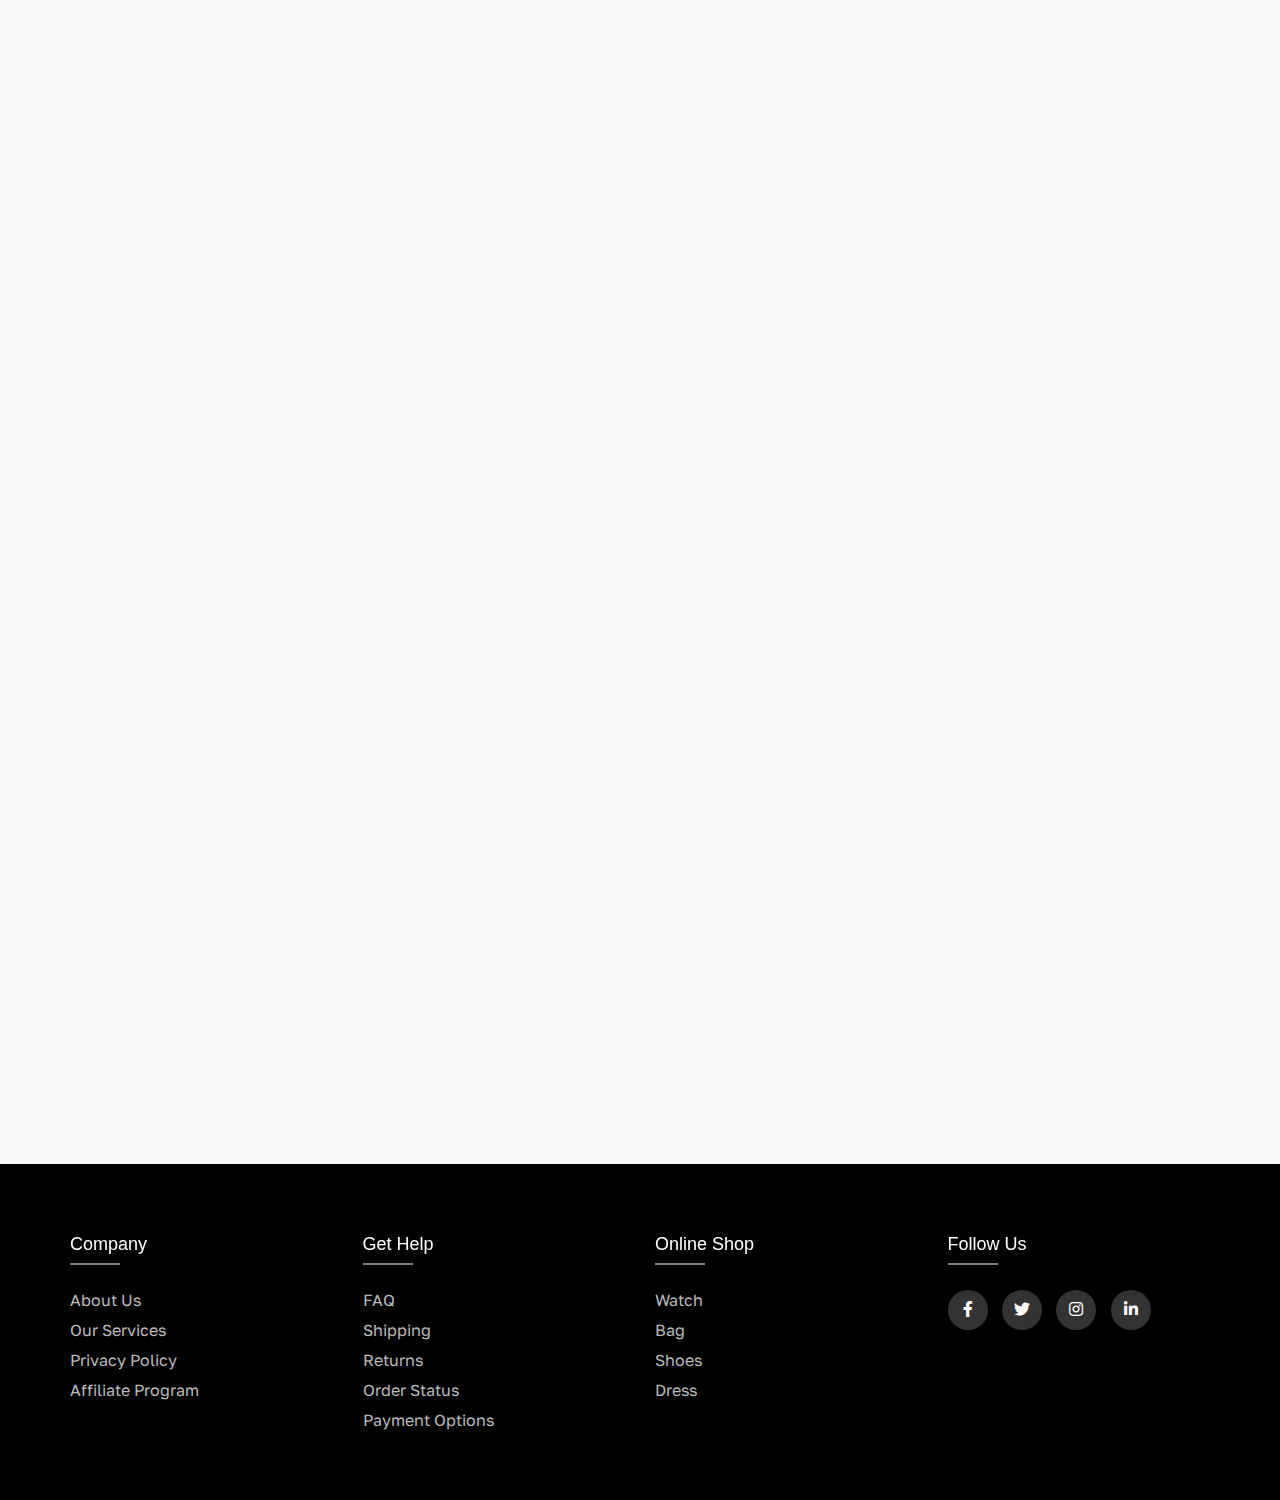
<file: products.html>
<!DOCTYPE html>
<html lang="en">
<head>
    <meta charset="UTF-8">
    <meta http-equiv="X-UA-Compatible" content="IE=edge">
    <meta name="viewport" content="width=device-width, initial-scale=1.0">
    <link rel="stylesheet" href="https://fonts.googleapis.com/css2?family=Material+Symbols+Outlined:opsz,wght,FILL,GRAD@48,400,0,0" />
    <link rel="stylesheet" href="https://cdnjs.cloudflare.com/ajax/libs/font-awesome/4.7.0/css/font-awesome.min.css">
    <link rel="stylesheet" href="https://cdnjs.cloudflare.com/ajax/libs/animate.css/4.1.1/animate.min.css"/>
    <link rel="stylesheet" href="style.css">
    <script src="jquery-3.6.3.min.js"></script>
    <script src="https://unpkg.com/aos@2.3.1/dist/aos.js"></script>
    <link href="https://unpkg.com/aos@2.3.1/dist/aos.css" rel="stylesheet">
    <script src="https://maxcdn.bootstrapcdn.com/bootstrap/3.4.1/js/bootstrap.min.js"></script>
    <link rel="stylesheet" type="text/css" href="https://cdnjs.cloudflare.com/ajax/libs/font-awesome/5.15.1/css/all.min.css">
</head>
<body>
    <section style="position: fixed;width: 100%;z-index: 2;">
        <ul class="header">
            <li class="navpar">
                <div class="navdar">
                    <a href="index.html" class="animate__animated animate__fadeInDown">Home</a>
                    <a href="products.html" class="animate__animated animate__fadeInDown">Products</a>
                    <a href="about.html" class="animate__animated animate__fadeInDown">About</a>
                    <a href="contact.html" class="animate__animated animate__fadeInDown">Contact</a>
                </div>
            </li>
            <li class="logo animate__animated animate__fadeIn">
                <h1>Techno Store</h1>
            </li>
            <li class="perso">
                <div class="search-container animate__animated animate__fadeInDown">
                    <form action="#">
                      <input type="text" placeholder="Search Product" name="search">
                      <button type="submit"><i class="fa fa-search"></i></button>
                    </form>
                </div>
            </li>
            <li class="menu">
                <span onclick="show_navbar()" class="material-symbols-outlined">
                    menu
                </span>
            </li>
        </ul>
    </section>
    <section id="home">
        <div></div>
    </section>
    <div class="allxd" style="background-color: #f8f8f8;" data-aos="fade-right">
            <div class="allxd_div">
                <div class="Products_navbar">
                    <ul class="Products_navbar_ul">
                        <li style="gap: 4%;padding: 10%;">
                            <span class="material-symbols-outlined" style="font-size: 28px;">
                                menu
                            </span>
                            <h2 style="font-size: 20px;">Categories</h2>
                        </li>
                        <li>
                            <a class="click" href="#laptop" style="gap:20px;">
                                <p>Laptops</p>
                                <span class="material-symbols-outlined">
                                    arrow_forward
                                </span>
                            </a>
                        </li>
                        <li>
                            <a class="click" href="#phones_and_tablets" style="gap:20px;">
                                <p>Phones and Tablets</p>
                                <span class="material-symbols-outlined">
                                    arrow_forward
                                </span>
                            </a>
                        </li>
                        <li>
                            <a class="click" href="#accessories" style="gap:20px;">
                                <p>Accessories</p>
                                <span class="material-symbols-outlined">
                                    arrow_forward
                                </span>
                            </a>
                        </li>
                        <li>
                            <a class="click" href="#gaming" style="gap:20px;">
                                <p>Gaming</p>
                                <span class="material-symbols-outlined">
                                    arrow_forward
                                </span>
                            </a>  
                        </li>
                    </ul>
                    <div class="cart">
                        <div style="gap: 3%;padding: 10%;display: flex;height: auto;">
                          <span class="material-symbols-outlined" style="font-size: 28px;color: black;margin-top: -5px;margin-left: -12px;">
                            shopping_cart
                          </span>
                          <h2>Shopping Cart</h2>
                        </div>
                        <ul id="cart-items">
                            <li></li>
                            <li></li>
                        </ul>
                        <h4 id="cart-total" style="padding-top: 20px;">Total: 0.00 MAD</h4>
                        <button onclick="checkout()" class="btntest">Checkout</button>
                    </div>
                </div>
                <div id="products_all">
                    <div id="products_all_img">
                        <div id="my-image2">
                            <img src="img/For the pros (6).png" alt="">
                        </div>
                    </div>
                    <div class="products_list" id="laptop">
                        <div>
                            <h2 class="category_title" data-aos="fade-up">Laptops</h2>
                            <div class="category_items">
                                <div class="produitxd" data-aos="fade-up">
                                    <div class="produit_img">
                                        <img class="big" src="img/products/2mlyon-removebg-preview.png" style="scale:0.9;">
                                    </div>
                                    <div class="produit_info">
                                        <h1 class="produit_name">MacBook Pro 14 M1</h1>
                                        <p class="info">Elegance and performance at once.</p>
                                        <p class="price">24 000.00 MAD</p>
                                        <div class="star">
                                            <span class="fa fa-star checked"></span>
                                            <span class="fa fa-star checked"></span>
                                            <span class="fa fa-star checked"></span>
                                            <span class="fa fa-star checked"></span>
                                            <span class="fa fa-star"></span>
                                        </div>
                                        <button class="download2" onclick="test_1()">Read More</button>
                                    </div>
                                </div>
    
                                <div class="produitxd" data-aos="fade-up">
                                    <div class="produit_img">
                                        <img src="img/products/acerswift-removebg-preview.png" style="scale: 0.8;width: 120%;margin-left: -40px;">
                                    </div>
                                    <div class="produit_info">
                                        <h1 class="produit_name">Acer Swift 14 Ryzen 7</h1>
                                        <p class="info">The thin and light ultrabook to complete your tasks.</p>
                                        <p class="price">10 500.00 MAD</p>
                                        <div class="star">
                                            <span class="fa fa-star checked"></span>
                                            <span class="fa fa-star checked"></span>
                                            <span class="fa fa-star checked"></span>
                                            <span class="fa fa-star"></span>
                                            <span class="fa fa-star"></span>
                                        </div>
                                        <button class="download2" onclick="test_2()">Read More</button>
                                    </div>
                                </div>
    
                                <div class="produitxd" data-aos="fade-up">
                                    <div class="produit_img">
                                        <img src="img/products/asus.png">
                                    </div>
                                    <div class="produit_info">
                                        <h1 class="produit_name">ASUS M415 Ryzen 5</h1>
                                        <p class="info">The embodiment of new technologies.</p>
                                        <p class="price">8 999.00 MAD</p>
                                        <div class="star">
                                            <span class="fa fa-star checked"></span>
                                            <span class="fa fa-star checked"></span>
                                            <span class="fa fa-star checked"></span>
                                            <span class="fa fa-star"></span>
                                            <span class="fa fa-star"></span>
                                        </div>
                                        <button class="download2" onclick="test_3()">Read More</button>
                                    </div>
                                </div>
    
                                <div class="produitxd" data-aos="fade-up">
                                    <div class="produit_img">
                                        <img class="big2" src="img/products/probook-removebg-preview.png" style="width: 120%;margin-left: -40px;">
                                    </div>
                                    <div class="produit_info">
                                        <h1 class="produit_name">HP Probook 455 G9 </h1>
                                        <p class="info">Highest quality performance for the professionals.</p>
                                        <p class="price">6 400.00 MAD</p>
                                        <div class="star">
                                            <span class="fa fa-star checked"></span>
                                            <span class="fa fa-star checked"></span>
                                            <span class="fa fa-star checked"></span>
                                            <span class="fa fa-star checked"></span>
                                            <span class="fa fa-star checked"></span>
                                        </div>
                                        <button class="download2" onclick="test_4()" >Read More</button>
                                    </div>
                                </div>
    
                                <div class="produitxd" data-aos="fade-up">
                                    <div class="produit_img">
                                        <img class="big2" src="img/products/pavilon-removebg-preview.png">
                                    </div>
                                    <div class="produit_info">
                                        <h1 class="produit_name">HP Pavilion 15 Ryzen 7</h1>
                                        <p class="info">Enjoy breathtaking entertainment in all circumstances.</p>
                                        <p class="price">11 199.00 MAD</p>
                                        <div class="star">
                                            <span class="fa fa-star checked"></span>
                                            <span class="fa fa-star checked"></span>
                                            <span class="fa fa-star checked"></span>
                                            <span class="fa fa-star checked"></span>
                                            <span class="fa fa-star"></span>
                                        </div>
                                        <button class="download2" onclick="test_5()">Read More</button>
                                    </div>
                                </div>
    
                                <div class="produitxd" data-aos="fade-up">
                                    <div class="produit_img">
                                        <img class="big2" src="img/products/lenovo.png" style="scale:1.1;width: 150%;margin-left: -80px;">
                                    </div>
                                    <div class="produit_info">
                                        <h1 class="produit_name">Lenovo Ryzen 5000 Series</h1>
                                        <p class="info">Lorem ipsum dolor, sit amet consectetur adipisicing elit.</p>
                                        <p class="price">4 900.00 MAD</p>
                                        <div class="star">
                                            <span class="fa fa-star checked"></span>
                                            <span class="fa fa-star"></span>
                                            <span class="fa fa-star"></span>
                                            <span class="fa fa-star"></span>
                                            <span class="fa fa-star"></span>
                                        </div>
                                        <button class="download2" onclick="test_6()">Read More</button>
                                    </div>
                                </div>
    
                                <div class="produitxd" data-aos="fade-up">
                                    <div class="produit_img">
                                        <img class="big2 Latitude_5430" src="img/products/dell-removebg-preview.png">
                                    </div>
                                    <div class="produit_info">
                                        <h1 class="produit_name">Dell Latitude 5430</h1>
                                        <p class="info">Lorem ipsum dolor, sit amet consectetur adipisicing elit.</p>
                                        <p class="price">13 600.00 MAD</p>
                                        <div class="star">
                                            <span class="fa fa-star checked"></span>
                                            <span class="fa fa-star checked"></span>
                                            <span class="fa fa-star checked"></span>
                                            <span class="fa fa-star"></span>
                                            <span class="fa fa-star"></span>
                                        </div>
                                        <button class="download2" onclick="test_7()">Read More</button>
                                    </div>
                                </div>
    
                                <div class="produitxd" data-aos="fade-up">
                                    <div class="produit_img">
                                        <img src="img/products/macbook-air-m2-8go256go-2022-occasion--removebg-preview (1).png">
                                    </div>
                                    <div class="produit_info">
                                        <h1 class="produit_name">MacBook Air M2 Chip</h1>
                                        <p class="info">Lorem ipsum dolor, sit amet consectetur adipisicing elit.</p>
                                        <p class="price">19 999.00 MAD</p>
                                        <div class="star">
                                            <span class="fa fa-star checked"></span>
                                            <span class="fa fa-star checked"></span>
                                            <span class="fa fa-star checked"></span>
                                            <span class="fa fa-star"></span>
                                            <span class="fa fa-star"></span>
                                        </div>
                                        <button class="download2" onclick="test_8()">Read More</button>
                                    </div>
                                </div>
                            </div>
                        </div>
    
                        <div id="phones_and_tablets">
                            <h2 class="category_title" data-aos="fade-up">Phones and Tablets</h2>
                            <div class="category_items">
                                <div class="produitxd" data-aos="fade-up">
                                    <div class="produit_img">
                                        <img src="img/products/1-removebg-preview.png">
                                    </div>
                                    <div class="produit_info">
                                        <h1 class="produit_name">iPhone 14 Pro Max</h1>
                                        <p class="info">A magical new way to interact with iPhone.</p>
                                        <p class="price">16 290.00 MAD</p>
                                        <div class="star">
                                            <span class="fa fa-star checked"></span>
                                            <span class="fa fa-star checked"></span>
                                            <span class="fa fa-star checked"></span>
                                            <span class="fa fa-star checked"></span>
                                            <span class="fa fa-star checked"></span>
                                        </div>
                                        <button class="download2" onclick="test_9()">Read More</button>
                                    </div>
                                </div>
    
                                <div class="produitxd" data-aos="fade-up">
                                    <div class="produit_img">
                                        <img src="img/products/galaxy.png" width="300px">
                                    </div>
                                    <div class="produit_info">
                                        <h1 class="produit_name">Samsung Galaxy S23</h1>
                                        <p class="info">The most powerful brand new beast.</p>
                                        <p class="price">10 990.00 MAD</p>
                                        <div class="star">
                                            <span class="fa fa-star checked"></span>
                                            <span class="fa fa-star checked"></span>
                                            <span class="fa fa-star checked"></span>
                                            <span class="fa fa-star checked"></span>
                                            <span class="fa fa-star"></span>
                                        </div>
                                        <button class="download2" onclick="test_10()">Read More</button>
                                    </div>
                                </div>
    
                                <div class="produitxd" data-aos="fade-up">
                                    <div class="produit_img">
                                        <img  class="big" src="img/products/book-cover-tab-s8-ultra-black-removebg-preview.png">
                                    </div>
                                    <div class="produit_info">
                                        <h1 class="produit_name">Samsung Galaxy Tab S8+</h1>
                                        <p class="info">A big screen with revolutionary power.</p>
                                        <p class="price">8 990.00 MAD</p>
                                        <div class="star">
                                            <span class="fa fa-star checked"></span>
                                            <span class="fa fa-star checked"></span>
                                            <span class="fa fa-star checked"></span>
                                            <span class="fa fa-star"></span>
                                            <span class="fa fa-star"></span>
                                        </div>
                                        <button class="download2" onclick="test_11()">Read More</button>
                                    </div>
                                </div>
                                <div class="produitxd" data-aos="fade-up">
                                    <div class="produit_img">
                                        <img src="img/products/Redmi_Note_11_Pro..png">
                                    </div>
                                    <div class="produit_info">
                                        <h1 class="produit_name">Redmi Note 11 Pro</h1>
                                        <p class="info">The Qualcomm Snapdragon 680 excels in his range.</p>
                                        <p class="price">3 200.00 MAD</p>
                                        <div class="star">
                                            <span class="fa fa-star checked"></span>
                                            <span class="fa fa-star checked"></span>
                                            <span class="fa fa-star checked"></span>
                                            <span class="fa fa-star"></span>
                                            <span class="fa fa-star"></span>
                                        </div>
                                        <button class="download2" onclick="test_12()">Read More</button>
                                    </div>
                                </div>
    
                                <div class="produitxd" data-aos="fade-up">
                                    <div class="produit_img">
                                        <img src="img/products/oneplus-nord-2t-5g-gray-shadow.jpg">
                                    </div>
                                    <div class="produit_info">
                                        <h1 class="produit_name">OnePlus Nord 2T 512Go</h1>
                                        <p class="info">Almost everything you expect.</p>
                                        <p class="price">5 299.00 MAD </p>
                                        <div class="star">
                                            <span class="fa fa-star checked"></span>
                                            <span class="fa fa-star checked"></span>
                                            <span class="fa fa-star checked"></span>
                                            <span class="fa fa-star"></span>
                                            <span class="fa fa-star"></span>
                                        </div>
                                        <button class="download2" onclick="test_13()">Read More</button>
                                    </div>
                                </div>
    
                                <div class="produitxd" data-aos="fade-up">
                                    <div class="produit_img">
                                        <img src="img/products/2-removebg-preview.png">
                                    </div>
                                    <div class="produit_info">
                                        <h1 class="produit_name">Samsung Galaxy A53</h1>
                                        <p class="info">The best midrange 120hz device.</p>
                                        <p class="price">4 499.00 MAD</p>
                                        <div class="star">
                                            <span class="fa fa-star checked"></span>
                                            <span class="fa fa-star checked"></span>
                                            <span class="fa fa-star checked"></span>
                                            <span class="fa fa-star"></span>
                                            <span class="fa fa-star"></span>
                                        </div>
                                        <button class="download2" onclick="test_14()">Read More</button>
                                    </div>
                                </div>
    
                                <div class="produitxd" data-aos="fade-up">
                                    <div class="produit_img">
                                        <img src="img/products/ipad-pro-m2-11-256go-wifi-removebg-preview.png">
                                    </div>
                                    <div class="produit_info">
                                        <h1 class="produit_name">iPad Pro M2 11 256Go</h1>
                                        <p class="info">Incredible performance with the new M2 chip.</p>
                                        <p class="price">17 399.00 MAD</p>
                                        <div class="star">
                                            <span class="fa fa-star checked"></span>
                                            <span class="fa fa-star checked"></span>
                                            <span class="fa fa-star checked"></span>
                                            <span class="fa fa-star checked"></span>
                                            <span class="fa fa-star"></span>
                                        </div>
                                        <button class="download2" onclick="test_15()">Read More</button>
                                    </div>
                                </div>
                            </div>
                        </div>
    
                        <div id="accessories">
                            <h2 class="category_title" data-aos="fade-up">Accessories</h2>
                            <div class="category_items">
                                <div class="produitxd" data-aos="fade-up">
                                    <div class="produit_img">
                                        <img class="big2" src="img/products/airpods-removebg-preview.png">
                                    </div>
                                    <div class="produit_info">
                                        <h1 class="produit_name">AirPods 2nd Generation</h1>
                                        <p class="info">Stay connected.</p>
                                        <p class="price">789.00 MAD</p>
                                        <div class="star">
                                            <span class="fa fa-star checked"></span>
                                            <span class="fa fa-star checked"></span>
                                            <span class="fa fa-star checked"></span>
                                            <span class="fa fa-star"></span>
                                            <span class="fa fa-star"></span>
                                        </div>
                                        <button class="download2" onclick="test_16()">Read More</button>
                                    </div>
                                </div>
    
                                <div class="produitxd" data-aos="fade-up">
                                    <div class="produit_img">
                                        <img class="big2" src="img/products/casque-t660-nc-noir-jbl-removebg-preview.png">
                                    </div>
                                    <div class="produit_info">
                                        <h1 class="produit_name">JBL Tune 750BTX</h1>
                                        <p class="info">Surround yourself.</p>
                                        <p class="price">900.00 MAD</p>
                                        <div class="star">
                                            <span class="fa fa-star checked"></span>
                                            <span class="fa fa-star checked"></span>
                                            <span class="fa fa-star checked"></span>
                                            <span class="fa fa-star checked"></span>
                                            <span class="fa fa-star"></span>
                                        </div>
                                        <button class="download2" onclick="test_17()">Read More</button>
                                    </div>
                                </div>
    
                                <div class="produitxd" data-aos="fade-up">
                                    <div class="produit_img">
                                        <img class="big2" src="img/products/galaxywatch.png" style="scale: 0.68;">
                                    </div>
                                    <div class="produit_info">
                                        <h1 class="produit_name">Samsung Galaxy Watch 4 </h1>
                                        <p class="info">Truly connected.</p>
                                        <p class="price">2 199.00 MAD</p>
                                        <div class="star">
                                            <span class="fa fa-star checked"></span>
                                            <span class="fa fa-star checked"></span>
                                            <span class="fa fa-star checked"></span>
                                            <span class="fa fa-star checked"></span>
                                            <span class="fa fa-star checked"></span>
                                        </div>
                                        <button class="download2" onclick="test_18()">Read More</button>
                                    </div>
                                </div>
    
                                <div class="produitxd" data-aos="fade-up">
                                    <div class="produit_img">
                                        <img class="big2" src="img/products/macmouse.png">
                                    </div>
                                    <div class="produit_info">
                                        <h1 class="produit_name">Mac Wireless Mouse</h1>
                                        <p class="info">Lorem ipsum dolor.</p>
                                        <p class="price">299.00 MAD</p>
                                        <div class="star">
                                            <span class="fa fa-star checked"></span>
                                            <span class="fa fa-star checked"></span>
                                            <span class="fa fa-star"></span>
                                            <span class="fa fa-star"></span>
                                            <span class="fa fa-star"></span>
                                        </div>
                                        <button class="download2" onclick="test_19()">Read More</button>
                                    </div>
                                </div>
    
                                <div class="produitxd" data-aos="fade-up">
                                    <div class="produit_img">
                                        <img class="big2" src="img/products/mackey.png">
                                    </div>
                                    <div class="produit_info">
                                        <h1 class="produit_name">Mac Wireless Keyboard</h1>
                                        <p class="info">Lorem ipsum dolor.</p>
                                        <p class="price">499.00 MAD</p>
                                        <div class="star">
                                            <span class="fa fa-star checked"></span>
                                            <span class="fa fa-star checked"></span>
                                            <span class="fa fa-star"></span>
                                            <span class="fa fa-star"></span>
                                            <span class="fa fa-star"></span>
                                        </div>
                                        <button class="download2" onclick="test_20()">Read More</button>
                                    </div>
                                </div>
    
                                <div class="produitxd" data-aos="fade-up">
                                    <div class="produit_img">
                                        <img class="big2" src="img/products/applewatch-removebg-preview.png">
                                    </div>
                                    <div class="produit_info">
                                        <h1 class="produit_name">Apple Watch Special Edition</h1>
                                        <p class="info">Creativity and community.</p>
                                        <p class="price">4 999.00 MAD</p>
                                        <div class="star">
                                            <span class="fa fa-star checked"></span>
                                            <span class="fa fa-star checked"></span>
                                            <span class="fa fa-star checked"></span>
                                            <span class="fa fa-star checked"></span>
                                            <span class="fa fa-star"></span>
                                        </div>
                                        <button class="download2" onclick="test_21()">Read More</button>
                                    </div>
                                </div>
    
                                <div class="produitxd" data-aos="fade-up">
                                    <div class="produit_img">
                                        <img src="img/products/raw-removebg-preview.png" style="scale: 0.9;">
                                    </div>
                                    <div class="produit_info">
                                        <h1 class="produit_name">JBL Flip 5 Speaker</h1>
                                        <p class="info">The best bluetooth device.</p>
                                        <p class="price">1 300.00 MAD</p>
                                        <div class="star">
                                            <span class="fa fa-star checked"></span>
                                            <span class="fa fa-star checked"></span>
                                            <span class="fa fa-star checked"></span>
                                            <span class="fa fa-star checked"></span>
                                            <span class="fa fa-star checked"></span>
                                        </div>
                                        <button class="download2" onclick="test_22()">Read More</button>
                                    </div>
                                </div>
                            </div>
                        </div>
    
                        <div id="gaming">
                            <h2 class="category_title" data-aos="fade-up">Gaming</h2>
                            <div class="category_items">
                                <div class="produitxd" data-aos="fade-up">
                                    <div class="produit_img">
                                        <img src="img/products/msigaming.png">
                                    </div>
                                    <div class="produit_info">
                                        <h1 class="produit_name">MSI Raider GE78 HX 13V</h1>
                                        <p class="info">Light 'em up.</p>
                                        <p class="price">32 999.00 MAD</p>
                                        <div class="star">
                                            <span class="fa fa-star checked"></span>
                                            <span class="fa fa-star checked"></span>
                                            <span class="fa fa-star checked"></span>
                                            <span class="fa fa-star checked"></span>
                                            <span class="fa fa-star"></span>
                                        </div>
                                        <button class="download2" onclick="test_23()">Read More</button>
                                    </div>
                                </div>
    
                                <div class="produitxd" data-aos="fade-up">
                                    <div class="produit_img">
                                        <img src="img/products/-casque-kraken-x-lite-removebg-preview.png" style="scale: 0.85;">
                                    </div>
                                    <div class="produit_info">
                                        <h1 class="produit_name">Razer Kraken X Lite</h1>
                                        <p class="info">The best 7.1 surround sound.</p>
                                        <p class="price">499.00 MAD</p>
                                        <div class="star">
                                            <span class="fa fa-star checked"></span>
                                            <span class="fa fa-star checked"></span>
                                            <span class="fa fa-star checked"></span>
                                            <span class="fa fa-star checked"></span>
                                            <span class="fa fa-star checked"></span>
                                        </div>
                                        <button class="download2" onclick="test_24()">Read More</button>
                                    </div>
                                </div>
    
                                <div class="produitxd" data-aos="fade-up">
                                    <div class="produit_img">
                                        <img src="img/products/ecran-asus-tuf-gaming-27-165hz-vg277q1a-removebg-preview.png" style="scale: 0.85;">
                                    </div>
                                    <div class="produit_info">
                                        <h1 class="produit_name">ASUS TUF Gaming 27</h1>
                                        <p class="info">The best 165hz you can get.</p>
                                        <p class="price">4 199.00 MAD</p>
                                        <div class="star">
                                            <span class="fa fa-star checked"></span>
                                            <span class="fa fa-star checked"></span>
                                            <span class="fa fa-star checked"></span>
                                            <span class="fa fa-star chceked"></span>
                                            <span class="fa fa-star"></span>
                                        </div>
                                        <button class="download2" onclick="test_25()">Read More</button>
                                    </div>
                                </div>
    
                                <div class="produitxd" data-aos="fade-up">
                                    <div class="produit_img">
                                        <img src="img/products/logitech.png" style="scale: 0.75;">
                                    </div>
                                    <div class="produit_info">
                                        <h1 class="produit_name">Logitech G502 HERO</h1>
                                        <p class="info">For gamers, by gamers.</p>
                                        <p class="price">649.00 MAD</p>
                                        <div class="star">
                                            <span class="fa fa-star checked"></span>
                                            <span class="fa fa-star checked"></span>
                                            <span class="fa fa-star checked"></span>
                                            <span class="fa fa-star"></span>
                                            <span class="fa fa-star"></span>
                                        </div>
                                        <button class="download2" onclick="test_26()">Read More</button>
                                    </div>
                                </div>
    
                                <div class="produitxd" data-aos="fade-up">
                                    <div class="produit_img">
                                        <img src="img/products/acernitro17.png" style="width: 130%;margin-left: -50px;">
                                    </div>
                                    <div class="produit_info">
                                        <h1 class="produit_name">Acer Nitro 17 Intel i9</h1>
                                        <p class="info">The ultimage gaming machine.</p>
                                        <p class="price">25 799.00 MAD</p>
                                        <div class="star">
                                            <span class="fa fa-star checked"></span>
                                            <span class="fa fa-star checked"></span>
                                            <span class="fa fa-star checked"></span>
                                            <span class="fa fa-star checked"></span>
                                            <span class="fa fa-star checked"></span>
                                        </div>
                                        <button class="download2" onclick="test_27()">Read More</button>
                                    </div>
                                </div>
    
                                <div class="produitxd" data-aos="fade-up">
                                    <div class="produit_img">
                                        <img src="img/products/ps5-removebg-preview.png" style="width: 130%;margin-left: -55px;">
                                    </div>
                                    <div class="produit_info">
                                        <h1 class="produit_name">Sony PlayStation 5</h1>
                                        <p class="info">Game with no limits.</p>
                                        <p class="price">7 499.00 MAD</p>
                                        <div class="star">
                                            <span class="fa fa-star checked"></span>
                                            <span class="fa fa-star checked"></span>
                                            <span class="fa fa-star checked"></span>
                                            <span class="fa fa-star checked"></span>
                                            <span class="fa fa-star"></span>
                                        </div>
                                        <button class="download2" onclick="test_28()">Read More</button>
                                    </div>
                                </div>
    
                                <div class="produitxd" data-aos="fade-up">
                                    <div class="produit_img">
                                        <img src="img/products/razer.png" style="scale: 0.9;">
                                    </div>
                                    <div class="produit_info">
                                        <h1 class="produit_name">Razer BlackWidow V2</h1>
                                        <p class="info">Mechanical demon.</p>
                                        <p class="price">1 249.00 MAD</p>
                                        <div class="star">
                                            <span class="fa fa-star checked"></span>
                                            <span class="fa fa-star checked"></span>
                                            <span class="fa fa-star checked"></span>
                                            <span class="fa fa-star checked"></span>
                                            <span class="fa fa-star checked"></span>
                                        </div>
                                        <button class="download2" onclick="test_29()">Read More</button>
                                    </div>
                                </div>
    
                                <div class="produitxd" data-aos="fade-up">
                                    <div class="produit_img">
                                        <img src="img/products/xbox.png" style="scale: 0.9;">
                                    </div>
                                    <div class="produit_info">
                                        <h1 class="produit_name">Custom Xbox Controller</h1>
                                        <p class="info">Lorem ipsum dolor.</p>
                                        <p class="price">399.00 MAD</p>
                                        <div class="star">
                                            <span class="fa fa-star checked"></span>
                                            <span class="fa fa-star checked"></span>
                                            <span class="fa fa-star checked"></span>
                                            <span class="fa fa-star"></span>
                                            <span class="fa fa-star"></span>
                                        </div>
                                        <button class="download2" onclick="test_30()">Read More</button>
                                    </div>
                                </div>
    
                                <div class="produitxd" data-aos="fade-up">
                                    <div class="produit_img">
                                        <img src="img/products/switch.png" style="scale: 0.9;">
                                    </div>
                                    <div class="produit_info">
                                        <h1 class="produit_name">Nintendo Switch Console</h1>
                                        <p class="info">Lorem ipsum dolor.</p>
                                        <p class="price">3 499.00 MAD</p>
                                        <div class="star">
                                            <span class="fa fa-star checked"></span>
                                            <span class="fa fa-star checked"></span>
                                            <span class="fa fa-star checked"></span>
                                            <span class="fa fa-star"></span>
                                            <span class="fa fa-star"></span>
                                        </div>
                                        <button class="download2" onclick="test_31()">Read More</button>
                                    </div>
                                </div>
                            </div>
                        </div>
                    </div>
                    
                </div>
            </div>
    </div>
    <div class="newseltter">
        <div class="newsletter-section" data-aos="fade-down">
            <div>
                <h2>Sign up for our newsletter</h2>
                <p>Stay up to date on the latest products, news, and promotions</p>
                <form action="https://formspree.io/f/mwkjbknd" method="POST" class="email_form">
                    <input type="email" name="email" id="email" placeholder="Enter your email address">
                    <button class="newsletter_btn" method="POST">
                        <span class="material-symbols-outlined">
                            send
                        </span>
                    </button>
                </form>
            </div>
        </div>
    </div>
    
    <footer class="footer">
        <div class="container_foot">
            <div class="row_foot">
                <div class="footer-col">
                    <h4>company</h4>
                    <ul>
                        <li><a href="#">about us</a></li>
                        <li><a href="#">our services</a></li>
                        <li><a href="#">privacy policy</a></li>
                        <li><a href="#">affiliate program</a></li>
                    </ul>
                </div>
                <div class="footer-col">
                    <h4>get help</h4>
                    <ul>
                        <li><a href="#">FAQ</a></li>
                        <li><a href="#">shipping</a></li>
                        <li><a href="#">returns</a></li>
                        <li><a href="#">order status</a></li>
                        <li><a href="#">payment options</a></li>
                    </ul>
                </div>
                <div class="footer-col">
                    <h4>online shop</h4>
                    <ul>
                        <li><a href="#">watch</a></li>
                        <li><a href="#">bag</a></li>
                        <li><a href="#">shoes</a></li>
                        <li><a href="#">dress</a></li>
                    </ul>
                </div>
                <div class="footer-col">
                    <h4>follow us</h4>
                    <div class="social-links">
                        <a href="#"><i class="fab fa-facebook-f"></i></a>
                        <a href="#"><i class="fab fa-twitter"></i></a>
                        <a href="#"><i class="fab fa-instagram"></i></a>
                        <a href="#"><i class="fab fa-linkedin-in"></i></a>
                    </div>
                </div>
            </div>
        </div>
   </footer>
            
    <!-- Products more info -->

    <div class="all animate__animated animate__fadeIn" id="all_1">
        <div class="all_yup">
            <div class="yup">
                <span class="material-symbols-outlined close_div" onclick="test_1_close()">
                    close
                </span>
                <div class="produitxd_2">
                    <img src="img/products/2mlyon-removebg-preview.png">
                </div>
                <div class="produitxd_2_info">
                    <h1 class="h1">MacBook Pro 14 M1</h1>
                    <h3 style="color: grey;border-bottom: 2px solid gray;padding-top: 30px;margin-bottom: 20px;">Description</h3>
                    <div class="produitxd_2_more">
                        <div class="produitxd_2_more_y" style="list-style: disc;line-height: 25px;">
                            <div>++Apple MacBook Pro 14" with Liquid Retina XDR Display - 96W USB-C Power Adapter - USB-C to MagSafe 3 Cable (2m) - Original Box.</div>
                            <div>++Apple M1 Pro chip for a massive leap in CPU, GPU, and machine learning performance.</div>
                            <div>++10-core CPU delivers up to 3.7x faster performance to fly through pro workflows quicker than ever.</div>
                            <div>++16-core GPU with up to 13x faster performance for graphics-intensive apps and games.</div>
                            <div>++16-core Neural Engine for up to 11x faster machine learning performance.</div>
                        </div>
                        
                    </div>
                    <div style="display: flex;width: 100%;align-items: center;justify-content: space-between;">
                        <p style="margin-top: 15px;">24 000.00 MAD</p>
                        <button class="download2" style="float: right;" onclick="addToCart('MacBook Pro 14 M1', 24000.00)">BUY</button>
                    </div>
                </div>
            </div>
        </div>
    </div>

    <div class="all animate__animated animate__fadeIn" id="all_2">
        <div class="all_yup">
            <div class="yup">
                <span class="material-symbols-outlined close_div" onclick="test_2_close()">
                    close
                </span>
                <div class="produitxd_2">
                    <img src="img/products/acerswift-removebg-preview.png">
                </div>
                <div class="produitxd_2_info">
                    <h1>Acer Swift 14 Ryzen 7</h1>
                    <h3 style="color: grey;border-bottom: 2px solid gray;padding-top: 30px;margin-bottom: 20px;">Description</h3>
                    <div class="produitxd_2_more">
                        <div class="produitxd_2_more_y" style="list-style: disc;line-height: 25px;">
                            <div>++Ultimate Performance. Uncompromised Battery Life: Speed up tasks with AMD Ryzen 7 5800U processor with Zen 3 Core Architecture, available for ultrathin laptops, so you can save time and get back to creating.</div>
                            <div>++RTX, It's On: The latest NVIDIA GeForce RTX 3050 Ti Laptop GPU (4GB GDDR6 VRAM) is powered by award-winning Ampere architecture with new Ray Tracing Cores, Tensor Cores, and streaming multiprocessors supporting DirectX 12 Ultimate for incredible creativity.</div>
                            <div>++A True Visual Representation: Create your best content on the 14" Full HD (1920 x 1080) IPS Widescreen LED-backlit 100% sRGB display with 300 nits brightness and 16:9 aspect ratio.</div>
                            <div>++Internal Specifications: 16GB LPDDR4X memory (maximum 16GB); 1TB NVMe SSD; 802.11ax Wi-Fi 6 Dual-Band 2.4 GHz and 5 GHz featuring 2x2 MU-MIMO technology; Bluetooth 5.2.</div>
                            <div>++Windows Hello with Fingerprint Reader: Biometric fingerprint reader and Windows Hello sign-in options help keep your Acer PC secure.</div>
                        </div>
                        
                    </div>
                    <div style="display: flex;width: 100%;align-items: center;justify-content: space-between;">
                        <p style="margin-top: 15px;">10 500.00 MAD</p>
                        <button class="download2" style="float: right;" onclick="addToCart('Acer Swift 14 Ryzen 7', 10500.00)">BUY</button>
                    </div>
                </div>
            </div>
        </div>
    </div>

    <div class="all animate__animated animate__fadeIn" id="all_3">
        <div class="all_yup">
            <div class="yup">
                <span class="material-symbols-outlined close_div" onclick="test_3_close()">
                    close
                </span>
                <div class="produitxd_2">
                    <img src="img/products/asus.png">
                </div>
                <div class="produitxd_2_info">
                    <h1>ASUS M415 Ryzen 5</h1>
                    <h3 style="color: grey;border-bottom: 2px solid gray;padding-top: 30px;margin-bottom: 20px;">Description</h3>
                    <div class="produitxd_2_more">
                        <div class="produitxd_2_more_y" style="list-style: disc;line-height: 25px;">
                            <div>++【14" HD Comfortable Display】The 14" HD (1600 x 768) display gives you wider viewing angles for a better experience across the board, providing better color accuracy and contrast, while the display's narrow bezels give you more available viewing screen.</div>
                            <div>++【Upgraded to 36GB System Memory】Original Seal is opened for upgrade only. Substantial high-bandwidth RAM to smoothly run your games and photo and video-editing applications, as well as multiple programs and browser tabs all at once.</div>
                            <div>++【Upgrade to 1TB PCIe SSD Storage】Boot up in seconds, get to files faster, and have room for loads of files with the lightning-quick solid state drive.</div>
                            <div>++【AMD Ryzen 3 3250 Processor】AMD Ryzen 3 3250 2.6GHz Processor (up to 3.5 GHz, 4MB Cache, 2-Cores). Create, Play, Work, Educate, Entertain, the possibilities are infinite. Be anywhere, go anywhere. Powers ultrathin notebooks that offer supreme performance, astonishing battery life, and modern features you need on-the-go.</div>
                            <div>++【Windows 11 Home in S mode】You may switch to regular windows 11: Press "Start button" bottom left of the screen; Select "Settings" icon above "power" icon;Select Update & Security and Activation, then Go to Store; Select "Get" option under "Switch out of S mode"; Hit Install. (If you also see an "Upgrade your edition of Windows" section, be careful not to click the "Go to the Store" link that appears there.)</div>
                        </div>
                        
                    </div>
                    <div style="display: flex;width: 100%;align-items: center;justify-content: space-between;">
                        <p style="margin-top: 15px;">8 999.00 MAD</p>
                        <button class="download2" style="float: right;" onclick="addToCart('ASUS M415 Ryzen 5', 8999.00)">BUY</button>
                    </div>
                </div>
            </div>
        </div>
    </div>

    <div class="all animate__animated animate__fadeIn" id="all_4">
        <div class="all_yup">
            <div class="yup">
                <span class="material-symbols-outlined close_div" onclick="test_4_close()">
                    close
                </span>
                <div class="produitxd_2">
                    <img src="img/products/probook-removebg-preview.png">
                </div>
                <div class="produitxd_2_info">
                    <h1>HP Probook 455 G9 Intel i5</h1>
                    <h3 style="color: grey;border-bottom: 2px solid gray;padding-top: 30px;margin-bottom: 20px;">Description</h3>
                    <div class="produitxd_2_more">
                        <div class="produitxd_2_more_y" style="list-style: disc;line-height: 25px;">
                            <div>++Intel Core i7 1.70 GHz processor provides lightning fast speed and peak performance for the toughest of tasks and games.</div>
                            <div>++With 16 GB DDR4 SDRAM of memory, users can run many programs without losing execution.</div>
                            <div>++15.6" display with 1920 x 1080 resolution showcases movies, games and photos with impressive clarity.</div>
                            <div>++512 GB SSD is enough to store your essential documents and files, favorite songs, movies and pictures.</div>
                        </div>
                        
                    </div>
                    <div style="display: flex;width: 100%;align-items: center;justify-content: space-between;">
                        <p style="margin-top: 15px;">6 400.00 MAD</p>
                        <button class="download2" style="float: right;" onclick="addToCart('HP Probook 455 G9', 6400.00)">BUY</button>
                    </div>
                </div>
            </div>
        </div>
    </div>

    <div class="all animate__animated animate__fadeIn" id="all_5">
        <div class="all_yup">
            <div class="yup">
                <span class="material-symbols-outlined close_div" onclick="test_5_close()">
                    close
                </span>
                <div class="produitxd_2">
                    <img src="img/products/pavilon-removebg-preview.png">
                </div>
                <div class="produitxd_2_info">
                    <h1>HP Pavilion 15 Ryzen 7</h1>
                    <h3 style="color: grey;border-bottom: 2px solid gray;padding-top: 30px;margin-bottom: 20px;">Description</h3>
                    <div class="produitxd_2_more">
                        <div class="produitxd_2_more_y" style="list-style: disc;line-height: 25px;">
                            <div>++AMD Ryzen 7 5825U (8-Core) Processor.</div>
                            <div>++16GB DDR4-3200MHz RAM.</div>
                            <div>++512GB PCIe NVMe M.2 Solid State Drive.</div>
                            <div>++15.6" Touchscreen IPS Micro-Edge BrightView FHD (1920 x 1080) 250-Nits Display.</div>
                            <div>++Integrated AMD Radeon Graphics.</div>
                        </div>
                        
                    </div>
                    <div style="display: flex;width: 100%;align-items: center;justify-content: space-between;">
                        <p style="margin-top: 15px;">11 199.00 MAD</p>
                        <button class="download2" style="float: right;" onclick="addToCart('HP Pavilion 15 Ryzen 7', 11199.00)">BUY</button>
                    </div>
                </div>
            </div>
        </div>
    </div>

    <div class="all animate__animated animate__fadeIn" id="all_6">
        <div class="all_yup">
            <div class="yup">
                <span class="material-symbols-outlined close_div" onclick="test_6_close()">
                    close
                </span>
                <div class="produitxd_2">
                    <img src="img/products/lenovo.png">
                </div>
                <div class="produitxd_2_info">
                    <h1>Lenovo Ryzen 5000 Series</h1>
                    <h3 style="color: grey;border-bottom: 2px solid gray;padding-top: 30px;margin-bottom: 20px;">Description</h3>
                    <div class="produitxd_2_more">
                        <div class="produitxd_2_more_y" style="list-style: disc;line-height: 25px;">
                            <div>++Powered by an AMD Ryzen 5 5500U mobile processor with Radeon graphics, this portable notebook computer has 16GB DDR4 RAM and 256GB NVMe SSD Storage.</div>
                            <div>++Reduce the clutter - The Flex 5 14 touchscreen laptop has a narrow bezel on 4 sides for more viewing area and less clutter on the IPS FHD (1920 x 1080) display.</div>
                            <div>++Designed to keep your ideas flowing, anywhere, anytime with the ability to multi-mode, this Windows laptop has a 360⁰ hinge so you can use it in laptop mode for everyday computing, tent mode for sharing, stand mode for binge-watching your favorite streaming shows, or tablet mode for easy interaction.</div>
                            <div>++A physical shutter on the webcam improves your privacy, allowing you to keep out unwanted attention.</div>
                            <div>++Stay connected with integrated 2x2 WiFi 6 (802.11AX), Bluetooth 5, 2 USB-A ports, 1 USB-C with PD to support power charging, HDMI, a 4-in-1 card reader, and an audio jack.</div>
                            <div>++Using Alexa on your PC is as easy as asking a question - just ask and Alexa can check your calendar, create lists, play music, answer questions, read the news and more.</div>
                        </div>
                        
                    </div>
                    <div style="display: flex;width: 100%;align-items: center;justify-content: space-between;">
                        <p style="margin-top: 15px;">4 900.00 MAD</p>
                        <button class="download2" style="float: right;" onclick="addToCart('Lenovo Ryzen 5000 Series', 4900.00)">BUY</button>
                    </div>
                </div>
            </div>
        </div>
    </div>


    <div class="all animate__animated animate__fadeIn" id="all_7">
        <div class="all_yup">
            <div class="yup">
                <span class="material-symbols-outlined close_div" onclick="test_7_close()">
                    close
                </span>
                <div class="produitxd_2">
                    <img src="img/products/dell-removebg-preview.png">
                </div>
                <div class="produitxd_2_info">
                    <h1>Dell Latitude 5430</h1>
                    <h3 style="color: grey;border-bottom: 2px solid gray;padding-top: 30px;margin-bottom: 20px;">Description</h3>
                    <div class="produitxd_2_more">
                        <div class="produitxd_2_more_y" style="list-style: disc;line-height: 25px;">
                            <div>++Intel Core i7 1.80 GHz processor provides lightning fast speed and peak performance for the toughest of tasks and games.</div>
                            <div>++With 16 GB of memory, users can run many programs without losing execution.</div>
                            <div>++The 14" 1920 x 1080 screen provides a great movie watching experience.</div>
                            <div>++512 GB SSD is enough to store your essential documents and files, favorite songs, movies and pictures.</div>
                        </div>
                        
                    </div>
                    <div style="display: flex;width: 100%;align-items: center;justify-content: space-between;">
                        <p style="margin-top: 15px;">13 600.00 MAD</p>
                        <button class="download2" style="float: right;" onclick="addToCart('Dell Latitude 5430', 13600.00)">BUY</button>
                    </div>
                </div>
            </div>
        </div>
    </div>


    <div class="all animate__animated animate__fadeIn" id="all_8">
        <div class="all_yup">
            <div class="yup">
                <span class="material-symbols-outlined close_div" onclick="test_8_close()">
                    close
                </span>
                <div class="produitxd_2">
                    <img src="img/products/macbook-air-m2-8go256go-2022-occasion--removebg-preview (1).png">
                </div>
                <div class="produitxd_2_info">
                    <h1>MacBook Air M2 Chip</h1>
                    <h3 style="color: grey;border-bottom: 2px solid gray;padding-top: 30px;margin-bottom: 20px;">Description</h3>
                    <div class="produitxd_2_more">
                        <div class="produitxd_2_more_y" style="list-style: disc;line-height: 25px;">
                            <div>++M2.</div>
                            <div>++8-core CPU and 10-core GPU.</div>
                            <div>++16GB Memory.</div>
                            <div>++256GB Storage.</div>
                        </div>
                        
                    </div>
                    <div style="display: flex;width: 100%;align-items: center;justify-content: space-between;">
                        <p style="margin-top: 15px;">19 999.00 MAD</p>
                        <button class="download2" style="float: right;" onclick="addToCart('Macbook Air M2 Chip', 19999.00)">BUY</button>
                    </div>
                </div>
            </div>
        </div>
    </div>

    <div class="all animate__animated animate__fadeIn" id="all_9">
        <div class="all_yup">
            <div class="yup">
                <span class="material-symbols-outlined close_div" onclick="test_9_close()">
                    close
                </span>
                <div class="produitxd_2">
                    <img src="img/products/1-removebg-preview.png">
                </div>
                <div class="produitxd_2_info">
                    <h1>IPhone 14 Pro Max</h1>
                    <h3 style="color: grey;border-bottom: 2px solid gray;padding-top: 30px;margin-bottom: 20px;">Description</h3>
                    <div class="produitxd_2_more">
                        <div class="produitxd_2_more_y" style="list-style: disc;line-height: 25px;">
                            <div>++6.7-inch Super Retina XDR display featuring Always-On and ProMotion.</div>
                            <div>++Dynamic Island, a magical new way to interact with iPhone.</div>
                            <div>++48MP Main camera for up to 4x greater resolution. Cinematic mode now in 4K Dolby Vision up to 30 fps.</div>
                            <div>++Action mode for smooth, steady, handheld videos and a vital safety feature - Crash Detection.</div>
                            <div>++A16 Bionic, the ultimate smartphone chip. Superfast 5G cellular.</div>
                        </div>
                        
                    </div>
                    <div style="display: flex;width: 100%;align-items: center;justify-content: space-between;">
                        <p style="margin-top: 15px;">16 290.00 MAD</p>
                        <button class="download2" style="float: right;" onclick="addToCart('iPhone 14 Pro Max', 16290.00)">BUY</button>
                    </div>
                </div>
            </div>
        </div>
    </div>

    <div class="all animate__animated animate__fadeIn" id="all_10">
        <div class="all_yup">
            <div class="yup">
                <span class="material-symbols-outlined close_div" onclick="test_10_close()">
                    close
                </span>
                <div class="produitxd_2">
                    <img src="img/products/galaxy.png">
                </div>
                <div class="produitxd_2_info">
                    <h1>Samsung Galaxy S23</h1>
                    <h3 style="color: grey;border-bottom: 2px solid gray;padding-top: 30px;margin-bottom: 20px;">Description</h3>
                    <div class="produitxd_2_more">
                        <div class="produitxd_2_more_y" style="list-style: disc;line-height: 25px;">
                            <div>++CAPTURE THE NIGHT IN LOW LIGHT: Whether you’re headed to a concert or romantic night out, there’s no such thing as bad lighting with Night Mode; Galaxy S23 Ultra lets you capture epic content in any setting with stunning Nightography.</div>
                            <div>++CAPTURE THE NIGHT IN LOW LIGHT: Whether you’re headed to a concert or romantic night out, there’s no such thing as bad lighting with Night Mode; Galaxy S23 Ultra lets you capture epic content in any setting with stunning Nightography.</div>
                            <div>++STUNNINGLY SMOOTH VIDEO: Capture incredibly smooth video during life’s most exciting moments; With Video Stabilization, this smartphone easily records daytime outdoor adventures or those spur-of-the-moment dance parties at night.</div>
                            <div>++WRITE, DRAW, CREATE w/ S PEN: Whether you’re in Samsung Note, Microsoft Office or Google Suite, with the built-in S Pen, you can convert handwriting to text, share your creations live and keep everything on your Galaxy S23 Ultra device.</div>
                        </div>
                    </div>
                    <div style="display: flex;width: 100%;align-items: center;justify-content: space-between;">
                        <p style="margin-top: 15px;">10 990.00 MAD</p>
                        <button class="download2" style="float: right;" onclick="addToCart('Samsung Galaxy S23', 10990.00)">BUY</button>
                    </div>
                </div>
            </div>
        </div>
    </div>


    <div class="all animate__animated animate__fadeIn" id="all_11">
        <div class="all_yup">
            <div class="yup">
                <span class="material-symbols-outlined close_div" onclick="test_11_close()">
                    close
                </span>
                <div class="produitxd_2">
                    <img src="img/products/samsung-galaxy-tab-s8-124-256-go-argent-removebg-preview (1).png">
                </div>
                <div class="produitxd_2_info">
                    <h1>Samsung Galaxy Tab S8+</h1>
                    <h3 style="color: grey;border-bottom: 2px solid gray;padding-top: 30px;margin-bottom: 20px;">Description</h3>
                    <div class="produitxd_2_more">
                        <div class="produitxd_2_more_y" style="list-style: disc;line-height: 25px;">
                            <div>++12.4 Super AMOLED, 120Hz, HDR10+, 1752 x 2800 pixels, 10,090mAh Battery, S Pen Support - in-box and magnetic; 128GB ROM, 8GB RAM, The fastest chip ever on Galaxy, Qualcomm SM8450 Snapdragon 8 Gen 1 4 nm , Octa-core, Adreno 730, Android 12, One UI 4.1; Rear Camera: 13MP, f/2.0 + 6MP, f/2.2, Front Camera: 12MP, f/2.4, Bluetooth 5.2, USB Type-C 3.2, magnetic connector; No SIM Card Slot / Network - Wi-Fi Only. Package Contains: Galaxy Tab S8+, S Pen, USB Charger Cable, 25W - SAMSUNG TA800 Charging Cube, Quick Start Guide; US Model. A will be provided by the Manufacturer with their terms and conditions.</div>
                        </div>
                        
                    </div>
                    <div style="display: flex;width: 100%;align-items: center;justify-content: space-between;">
                        <p style="margin-top: 15px;">8 990.00 MAD</p>
                        <button class="download2" style="float: right;" onclick="addToCart('Samsung Galaxy Tab S8+', 8990.00)">BUY</button>
                    </div>
                </div>
            </div>
        </div>
    </div>


    <div class="all animate__animated animate__fadeIn" id="all_12">
        <div class="all_yup">
            <div class="yup">
                <span class="material-symbols-outlined close_div" onclick="test_12_close()">
                    close
                </span>
                <div class="produitxd_2">
                    <img src="img/products/Redmi_Note_11_Pro..png">
                </div>
                <div class="produitxd_2_info">
                    <h1>Redmi Note 11 Pro</h1>
                    <h3 style="color: grey;border-bottom: 2px solid gray;padding-top: 30px;margin-bottom: 20px;">Description</h3>
                    <div class="produitxd_2_more">
                        <div class="produitxd_2_more_y" style="list-style: disc;line-height: 25px;">
                            <div>++Will NOT work on Verizon AT&T/BOOST/CRICKET/METRO PCS or any CDMA Carrier. 5G + 4G VoLTE Worldwide Unlocked Dual Nano sim . FCC ID: 2AFZZ16SG.</div>
                            <div>++6.67" FHD+ AMOLED DotDisplay Refresh rate: Up to 120Hz Contrast ratio: 4,500,000:1 Resolution: 2400 x 1080.</div>
                            <div>++Snapdragon 695 CPU: Octa-core CPU, up to 2.2GHz GPU: Qualcomm Adreno 619 Bluetooth 5.1 Wi-Fi Protocol: 802.11a/b/g/n/ac.</div>
                            <div>++GPS L1 | Glonass G1 | BDS B1 | Galileo E1 Dual speakers 3.5mm headphone jack Hi-Res Audio Proximity sensor | Ambient light sensor | Accelerometer | Electronic compass | IR blaster ｜Gyroscopecertification.</div>
                            <div>++108MP wide camera f/1.9 0.7μm, 9-in-1 binning into one large 2.1μm pixel 1/1.52” sensor size 8MP ultra-wide camera f/2.2 FOV 118° 2MP macro camera f/2.4 16MP front camera f/2.4
                                .</div>
                        </div>
                        
                    </div>
                    <div style="display: flex;width: 100%;align-items: center;justify-content: space-between;">
                        <p style="margin-top: 15px;">3 200.00 MAD</p>
                        <button class="download2" style="float: right;" onclick="addToCart('Redmi Note 11 Pro', 3200.00)">BUY</button>
                    </div>
                </div>
            </div>
        </div>
    </div>


    <div class="all animate__animated animate__fadeIn" id="all_13">
        <div class="all_yup">
            <div class="yup">
                <span class="material-symbols-outlined close_div" onclick="test_13_close()">
                    close
                </span>
                <div class="produitxd_2">
                    <img src="img/products/oneplus-nord-2t-5g-gray-shadow.jpg">
                </div>
                <div class="produitxd_2_info">
                    <h1>OnePlus Nord 2T 512Go</h1>
                    <h3 style="color: grey;border-bottom: 2px solid gray;padding-top: 30px;margin-bottom: 20px;">Description</h3>
                    <div class="produitxd_2_more">
                        <div class="produitxd_2_more_y" style="list-style: disc;line-height: 25px;">
                            <div>++The OnePlus Nord 2T is a mid-range smartphone with a 6.43-inch AMOLED screen refreshed at 90 Hz. It is powered by a Mediatek Dimensity 1300 
                                SoC paired with up to 12 GB of RAM and 256 GB of storage. At the back there is a photo unit with three sensors: a 50 megapixel wide-angle 
                                (with optical stabilization), an 8 megapixel ultra-wide-angle (with electronic stabilization and 120° aperture) and a depth sensor of 2 
                                megapixels. It has a 4500 mAh battery compatible with SuperVOOC fast charge (80 W).
                            </div>
                        </div>
                        
                    </div>
                    <div style="display: flex;width: 100%;align-items: center;justify-content: space-between;">
                        <p style="margin-top: 15px;">5 299.00 MAD</p>
                        <button class="download2" style="float: right;" onclick="addToCart('OnePlus Nord 2T 512Go', 5299.00)">BUY</button>
                    </div>
                </div>
            </div>
        </div>
    </div>

    <div class="all animate__animated animate__fadeIn" id="all_14">
        <div class="all_yup">
            <div class="yup">
                <span class="material-symbols-outlined close_div" onclick="test_14_close()">
                    close
                </span>
                <div class="produitxd_2">
                    <img src="img/products/2-removebg-preview.png">
                </div>
                <div class="produitxd_2_info">
                    <h1>Samsung Galaxy A53</h1>
                    <h3 style="color: grey;border-bottom: 2px solid gray;padding-top: 30px;margin-bottom: 20px;">Description</h3>
                    <div class="produitxd_2_more">
                        <div class="produitxd_2_more_y" style="list-style: disc;line-height: 25px;">
                            <div>++Charging Cube is Not Included*, 6.5", Super AMOLED, 120Hz, 800 nits,1080x2400 pixels, 5000mAh Battery.</div>
                            <div>++128GB ROM, 6GB RAM, Exynos 1280 (5 nm), Octa-core, Mali-G68, Android 12, One UI 4.1.</div>
                            <div>++Rear Camera: 64MP, f/1.8 + 12MP, f/2.2 + 5MP, f/2.4 + 5MP, f/2.4, Front Camera: 32MP, f/2.2.</div>
                            <div>++2G: GSM 850/900/1800/1900, 3G: HSDPA 850/900/1700(AWS)/1900/2100, 4G LTE B1/2/3/4/5/7/12/14/20/29/30/66/38/39/40/41/46/48, 5G: 2/5/41/66/77/78 SA/NSA/Sub6/mmWave-may not get 5G as it is not available in all regions. Please check with your carrier for compatible 5G Bands.</div>
                            <div>++International Model - No Warranty in US. Compatible with Most GSM Carriers like T-Mobile, AT&T, MetroPCS, etc. Will NOT work with CDMA Carriers Such as Verizon, Cricket, Boost.</div>
                        </div>
                        
                    </div>
                    <div style="display: flex;width: 100%;align-items: center;justify-content: space-between;">
                        <p style="margin-top: 15px;">4 499.00 MAD</p>
                        <button class="download2" style="float: right;" onclick="addToCart('Samsung Galaxy A53', 4499.00)">BUY</button>
                    </div>
                </div>
            </div>
        </div>
    </div>

    <div class="all animate__animated animate__fadeIn" id="all_15">
        <div class="all_yup">
            <div class="yup">
                <span class="material-symbols-outlined close_div" onclick="test_15_close()">
                    close
                </span>
                <div class="produitxd_2">
                    <img src="img/products/ipad-pro-m2-11-256go-wifi-removebg-preview.png">
                </div>
                <div class="produitxd_2_info">
                    <h1>iPad Pro M2 11 256Go</h1>
                    <h3 style="color: grey;border-bottom: 2px solid gray;padding-top: 30px;margin-bottom: 20px;">Description</h3>
                    <div class="produitxd_2_more">
                        <div class="produitxd_2_more_y" style="list-style: disc;line-height: 25px;">
                            <div>++Liquid Retina display 11" 2388 x 1668 pixels.</div>
                            <div>++Apple M2 chip (8-core CPU + 10-core GPU) - 64 GB capacity.</div>
                            <div>++Wifi 6 802.11 ax - BT 5.3 - Up to 10 hours of WiFi autonomy.</div>
                            <div>++Pro Camera: 12MP Wide Angle + 10MP Ultra Wide Angle - 12MP Ultra Wide Angle TrueDepth Camera.</div>
                        </div>
                        
                    </div>
                    <div style="display: flex;width: 100%;align-items: center;justify-content: space-between;">
                        <p style="margin-top: 15px;">17 399.00 MAD</p>
                        <button class="download2" style="float: right;" onclick="addToCart('iPad Pro M2 11 256Go', 17399.00)">BUY</button>
                    </div>
                </div>
            </div>
        </div>
    </div>

    <div class="all animate__animated animate__fadeIn" id="all_16">
        <div class="all_yup">
            <div class="yup">
                <span class="material-symbols-outlined close_div" onclick="test_16_close()">
                    close
                </span>
                <div class="produitxd_2">
                    <img src="img/products/airpods-removebg-preview.png">
                </div>
                <div class="produitxd_2_info">
                    <h1>AirPods 2nd Generation</h1>
                    <h3 style="color: grey;border-bottom: 2px solid gray;padding-top: 30px;margin-bottom: 20px;">Description</h3>
                    <div class="produitxd_2_more">
                        <div class="produitxd_2_more_y" style="list-style: disc;line-height: 25px;">
                            <div>++Lightning Charging Case.</div>
                            <div>++Up to 5 hours of listening time with a single charge.</div>
                        </div>
                        
                    </div>
                    <div style="display: flex;width: 100%;align-items: center;justify-content: space-between;">
                        <p style="margin-top: 15px;">789.00 MAD</p>
                        <button class="download2" style="float: right;" onclick="addToCart('Airpods 2nd Generation', 789.00)">BUY</button>
                    </div>
                </div>
            </div>
        </div>
    </div>

    <div class="all animate__animated animate__fadeIn" id="all_17">
        <div class="all_yup">
            <div class="yup">
                <span class="material-symbols-outlined close_div" onclick="test_17_close()">
                    close
                </span>
                <div class="produitxd_2">
                    <img src="img/products/casque-t660-nc-noir-jbl-removebg-preview.png">
                </div>
                <div class="produitxd_2_info">
                    <h1>JBL Tune 750BTX</h1>
                    <h3 style="color: grey;border-bottom: 2px solid gray;padding-top: 30px;margin-bottom: 20px;">Description</h3>
                    <div class="produitxd_2_more">
                        <div class="produitxd_2_more_y" style="list-style: disc;line-height: 25px;">
                            <div>++JBL Wireless Bluetooth Headphones with JBL Pure Bass Sound.</div>
                            <div>++15H battery life with BT+NC and 2H recharging time.</div>
                            <div>++Active Noise Cancellation with Hands-free calls and Voice Assistants.</div>
                            <div>++Lightweight and foldable design.</div>
                            <div>++Included Components: Tune 750Btnc Headphone, Charging Cable, Qsg with LED Key Chain (Color May Vary).</div>
                        </div>
                        
                    </div>
                    <div style="display: flex;width: 100%;align-items: center;justify-content: space-between;">
                        <p style="margin-top: 15px;">900.00 MAD</p>
                        <button class="download2" style="float: right;" onclick="addToCart('JBL Tune 750 BTX', 900.00)">BUY</button>
                    </div>
                </div>
            </div>
        </div>
    </div>

    <div class="all animate__animated animate__fadeIn" id="all_18">
        <div class="all_yup">
            <div class="yup">
                <span class="material-symbols-outlined close_div" onclick="test_18_close()">
                    close
                </span>
                <div class="produitxd_2">
                    <img src="img/products/galaxywatch.png">
                </div>
                <div class="produitxd_2_info">
                    <h1>Samsung Galaxy Watch 4</h1>
                    <h3 style="color: grey;border-bottom: 2px solid gray;padding-top: 30px;margin-bottom: 20px;">Description</h3>
                    <div class="produitxd_2_more">
                        <div class="produitxd_2_more_y" style="list-style: disc;line-height: 25px;">
                            <div>++1.2 "(30.5mm) w/ Rotating Bezel, Super AMOLED, 396 x 396 pixels (~330 ppi density), 16M Colors, CPU: Dual-Core 1.15GHz, 247mAh Battery, Android Wear OS, One UI Watch 3, Bluetooth, Wi-Fi.</div>
                            <div>++The Galaxy Watch4 Classic uses red LEDs and infrared rays to calculate your SpO2 levels or the amount of oxygen in your blood.</div>
                            <div>++Glass front (Gorilla Glass DX+), MIL-STD-810G compliant, 50m water-resistant (IP68), Compatible with standard 20mm straps, ECG certified, Blood pressure monitor.</div>
                            <div>++5 ATM / IP68 The water and dust resistance rating, Military-grade durability, Larger screen but lighter and thinner for more comfort.</div>
                            <div>++Compatible with Android Phones Running Android 6.0 and Above. NOT compatible with iOS.</div>
                        </div>
                        
                    </div>
                    <div style="display: flex;width: 100%;align-items: center;justify-content: space-between;">
                        <p style="margin-top: 15px;">2 199.00 MAD</p>
                        <button class="download2" style="float: right;" onclick="addToCart('Samsung Galaxy Watch 4', 2199.00)">BUY</button>
                    </div>
                </div>
            </div>
        </div>
    </div>


    <div class="all animate__animated animate__fadeIn" id="all_19">
        <div class="all_yup">
            <div class="yup">
                <span class="material-symbols-outlined close_div" onclick="test_19_close()">
                    close
                </span>
                <div class="produitxd_2">
                    <img src="img/products/macmouse.png">
                </div>
                <div class="produitxd_2_info">
                    <h1>Mac Wireless Mouse</h1>
                    <h3 style="color: grey;border-bottom: 2px solid gray;padding-top: 30px;margin-bottom: 20px;">Description</h3>
                    <div class="produitxd_2_more">
                        <div class="produitxd_2_more_y" style="list-style: disc;line-height: 25px;">
                            <div>
                                ++Dimensions and weight.<br>
                                ++Height: 2.16 cm.<br>
                                ++Width: 5.71 cm.<br>
                                ++Depth: 11.35 cm.<br>
                                ++Weight: 0.099 kg*.<br>
                                ++General: Multi-Touch.<br>
                                ++Connections and extension: Bluetooth.<br>
                                ++Lightning Port.<br>
                                ++Wireless technology.
                            </div>
                        </div>
                        
                    </div>
                    <div style="display: flex;width: 100%;align-items: center;justify-content: space-between;">
                        <p style="margin-top: 15px;">299.00 MAD</p>
                        <button class="download2" style="float: right;" onclick="addToCart('Mac Wireless Mouse', 299.00)">BUY</button>
                    </div>
                </div>
            </div>
        </div>
    </div>

    <div class="all animate__animated animate__fadeIn" id="all_20">
        <div class="all_yup">
            <div class="yup">
                <span class="material-symbols-outlined close_div" onclick="test_20_close()">
                    close
                </span>
                <div class="produitxd_2">
                    <img src="img/products/mackey.png">
                </div>
                <div class="produitxd_2_info">
                    <h1>Mac Wireless Keyboard</h1>
                    <h3 style="color: grey;border-bottom: 2px solid gray;padding-top: 30px;margin-bottom: 20px;">Description</h3>
                    <div class="produitxd_2_more">
                        <div class="produitxd_2_more_y" style="list-style: disc;line-height: 25px;">
                            <div>
                                ++Height: 0.16–0.43 inch (0.41–1.09 cm).<br>
                                ++Width: 16.48 inches (41.87 cm).<br>
                                ++Depth: 4.52 inches (11.49 cm).<br>
                                ++Weight: 0.86 pound (0.39 kg)*.<br>
                                ++Multimedia keys.<br>
                                ++Bluetooth.<br>
                                ++Lightning port.<br>
                                ++Wireless.<br>
                                ++Bluetooth-enabled Mac computer with macOS 10.12.4 or later
                                iOS devices with iOS 10.3 or later.
                            </div>
                        </div>
                        
                    </div>
                    <div style="display: flex;width: 100%;align-items: center;justify-content: space-between;">
                        <p style="margin-top: 15px;">499.00 MAD</p>
                        <button class="download2" style="float: right;" onclick="addToCart('Mac Wireless Keyboard', 499.00)">BUY</button>
                    </div>
                </div>
            </div>
        </div>
    </div>

    <div class="all animate__animated animate__fadeIn" id="all_21">
        <div class="all_yup">
            <div class="yup">
                <span class="material-symbols-outlined close_div" onclick="test_21_close()">
                    close
                </span>
                <div class="produitxd_2">
                    <img src="img/products/applewatch-removebg-preview.png">
                </div>
                <div class="produitxd_2_info">
                    <h1>Apple Watch Special Edition</h1>
                    <h3 style="color: grey;border-bottom: 2px solid gray;padding-top: 30px;margin-bottom: 20px;">Description</h3>
                    <div class="produitxd_2_more">
                        <div class="produitxd_2_more_y" style="list-style: disc;line-height: 25px;">
                            <div>
                                ++64-bit dual-core S4 processor. Up to 2x faster than S3 processor.<br>
                                ++Electrical heart sensor (ECG app).<br>
                                ++Second-generation optical heart sensor.<br>
                                ++Fall detection.<br>
                                ++Digital Crown with haptic feedback.
                            </div>
                        </div>
                        
                    </div>
                    <div style="display: flex;width: 100%;align-items: center;justify-content: space-between;">
                        <p style="margin-top: 15px;">4 999.00 MAD</p>
                        <button class="download2" style="float: right;" onclick="addToCart('Apple Watch Special Edition', 4999.00)">BUY</button>
                    </div>
                </div>
            </div>
        </div>
    </div>
    

    <div class="all animate__animated animate__fadeIn" id="all_22">
        <div class="all_yup">
            <div class="yup">
                <span class="material-symbols-outlined close_div" onclick="test_22_close()">
                    close
                </span>
                <div class="produitxd_2">
                    <img src="img/products/raw-removebg-preview.png">
                </div>
                <div class="produitxd_2_info">
                    <h1>JBL Flip 5 Speaker</h1>
                    <h3 style="color: grey;border-bottom: 2px solid gray;padding-top: 30px;margin-bottom: 20px;">Description</h3>
                    <div class="produitxd_2_more">
                        <div class="produitxd_2_more_y" style="list-style: disc;line-height: 25px;">
                            <div>
                                ++Wireless streaming via Bluetooth.<br>
                                ++Pure and powerful JBL sound.<br>
                                ++RMS power: 20 W.<br>
                                ++PartyBoost function: connect several speakers for a crazy atmosphere.<br>
                                ++Durable material and sturdy rubber casing.<br>
                                ++Waterproof: conforms to the IPX7 standard (Don't worry about rain or splashes anymore! You can even immerse it in water).<br>
                                ++Up to 12 hours of battery life.<br>
                                ++JBL Connect app (iOS/Android).<br>
                                ++Dimensions: 69 x 181 x 74 mm.<br>
                                ++Weight: 540g.
                            </div>
                        </div>
                        
                    </div>
                    <div style="display: flex;width: 100%;align-items: center;justify-content: space-between;">
                        <p style="margin-top: 15px;">1 300.00 MAD</p>
                        <button class="download2" style="float: right;" onclick="addToCart('JBL Flip 5 Speaker', 1300.00)">BUY</button>
                    </div>
                </div>
            </div>
        </div>
    </div>

    <div class="all animate__animated animate__fadeIn" id="all_23">
        <div class="all_yup">
            <div class="yup">
                <span class="material-symbols-outlined close_div" onclick="test_23_close()">
                    close
                </span>
                <div class="produitxd_2">
                    <img src="img/products/msigaming.png">
                </div>
                <div class="produitxd_2_info">
                    <h1>MSI Raider GE78 HX 13V</h1>
                    <h3 style="color: grey;border-bottom: 2px solid gray;padding-top: 30px;margin-bottom: 20px;">Description</h3>
                    <div class="produitxd_2_more">
                        <div class="produitxd_2_more_y" style="list-style: disc;line-height: 25px;">
                            <div>
                                MSI announces its powerful gaming laptops MSI Titan GT77 16V, MSI Raider GE78 HX 13V and MSI GE68 HX 13V at CES 2023, based on Intel Raptor 
                                Lake processor up to Core i9, NVIDIA Ada Lovelace graphics card up to GeForce RTX 4090, a screen up to 4K mini-LED DCI-P3 or connectivity 
                                with Thunderbolt 4 and Wi-Fi 6E.
                            </div>
                        </div>
                        
                    </div>
                    <div style="display: flex;width: 100%;align-items: center;justify-content: space-between;">
                        <p style="margin-top: 15px;">32 999.00 MAD</p>
                        <button class="download2" style="float: right;" onclick="addToCart('MSI Raider GE78 HX 13V', 32999.00)">BUY</button>
                    </div>
                </div>
            </div>
        </div>
    </div>

    <div class="all animate__animated animate__fadeIn" id="all_24">
        <div class="all_yup">
            <div class="yup">
                <span class="material-symbols-outlined close_div" onclick="test_24_close()">
                    close
                </span>
                <div class="produitxd_2">
                    <img src="img/products/-casque-kraken-x-lite-removebg-preview.png">
                </div>
                <div class="produitxd_2_info">
                    <h1>Razer Kraken X Lite</h1>
                    <h3 style="color: grey;border-bottom: 2px solid gray;padding-top: 30px;margin-bottom: 20px;">Description</h3>
                    <div class="produitxd_2_more">
                        <div class="produitxd_2_more_y" style="list-style: disc;line-height: 25px;">
                            <div>
                                <h4>Helmet:</h4>
                                ++Frequency response: 12 Hz – 28 KHz.<br>
                                ++Impedance: 32 Ω at 1 kHz.<br>
                                ++Sensitivity (@1 kHz, 1 V/Pa): 106 dB.<br>
                                ++Drivers: 40 mm, with neodymium magnets.<br>
                                ++Inner diameter of the headset: 65 mm x 44 mm.<br>
                                ++Cable length: 1.3m.<br>
                                ++Approximate weight: 230 g.<br>
                                ++Connector: 3.5mm analog combo jack (headphone and mic).<br>
                                ++Compatible with Windows 7 / 8 / 10, PlayStation 4 and Xbox One*.<br>
                                <h4>Microphone:</h4>
                                    ++Frequency response: 100 – 10 KHz.<br>
                                    ++Signal to noise ratio: 55 dB.<br>
                                    ++Sensitivity (@1 kHz): -45 ± 3 dB.<br>
                                    ++ Pick-up mode: unidirectional ECM microphone.
                            </div>
                        </div>
                        
                    </div>
                    <div style="display: flex;width: 100%;align-items: center;justify-content: space-between;">
                        <p style="margin-top: 15px;">499.00 MAD</p>
                        <button class="download2" style="float: right;" onclick="addToCart('Razer Kraken X Lite', 499.00)">BUY</button>
                    </div>
                </div>
            </div>
        </div>
    </div>


    <div class="all animate__animated animate__fadeIn" id="all_25">
        <div class="all_yup">
            <div class="yup">
                <span class="material-symbols-outlined close_div" onclick="test_25_close()">
                    close
                </span>
                <div class="produitxd_2">
                    <img src="img/products/ecran-asus-tuf-gaming-27-165hz-vg277q1a-removebg-preview.png">
                </div>
                <div class="produitxd_2_info">
                    <h1>ASUS TUF Gaming 27</h1>
                    <h3 style="color: grey;border-bottom: 2px solid gray;padding-top: 30px;margin-bottom: 20px;">Description</h3>
                    <div class="produitxd_2_more">
                        <div class="produitxd_2_more_y" style="list-style: disc;line-height: 25px;">
                            <div>
                                ++ 27” gaming monitor with WQHD (2560x1440) resolution, ultra-fast 165Hz* refresh rate – immersive graphics for serious gamers.<br>
                                ++ASUS Extreme Low Motion Blur Sync (ELMB SYNC) technology, 1ms response time, NVIDIA G-SYNC compatibility, elimination of ghosting effects 
                                for ultra-sharp graphics.<br>
                                ++Adaptive Sync (NVIDIA G-SYNC compatible) – smooth, stutter-free gaming experience, variable refresh rate (VRR) by default.<br>
                                ++Compatible with HDR10 for levels of color reproduction and brightness that far surpass the display quality of conventional monitors.<br>
                                ++Ergonomic stand to adjust monitor rotation, tilt and swivel.
                            </div>
                        </div>
                        
                    </div>
                    <div style="display: flex;width: 100%;align-items: center;justify-content: space-between;">
                        <p style="margin-top: 15px;">4 199.00 MAD</p>
                        <button class="download2" style="float: right;" onclick="addToCart('ASUS TUF Gaming 27', 4199.00)">BUY</button>
                    </div>
                </div>
            </div>
        </div>
    </div>


    <div class="all animate__animated animate__fadeIn" id="all_26">
        <div class="all_yup">
            <div class="yup">
                <span class="material-symbols-outlined close_div" onclick="test_26_close()">
                    close
                </span>
                <div class="produitxd_2">
                    <img src="img/products/logitech.png">
                </div>
                <div class="produitxd_2_info">
                    <h1>Logitech G502 HERO</h1>
                    <h3 style="color: grey;border-bottom: 2px solid gray;padding-top: 30px;margin-bottom: 20px;">Description</h3>
                    <div class="produitxd_2_more">
                        <div class="produitxd_2_more_y" style="list-style: disc;line-height: 25px;">
                            <div>
                                Engineered for advanced gaming performance. G502 HERO features HERO 25K gaming sensor with sub-micron 
                                precision tracking, customizable LIGHTSYNC RGB, onboard profiles, repositionable weights and more.
                            </div>
                        </div>
                        
                    </div>
                    <div style="display: flex;width: 100%;align-items: center;justify-content: space-between;">
                        <p style="margin-top: 15px;">649.00 MAD</p>
                        <button class="download2" style="float: right;" onclick="addToCart('Logitech G502 HERO', 649.00)">BUY</button>
                    </div>
                </div>
            </div>
        </div>
    </div>

    <div class="all animate__animated animate__fadeIn" id="all_27">
        <div class="all_yup">
            <div class="yup">
                <span class="material-symbols-outlined close_div" onclick="test_27_close()">
                    close
                </span>
                <div class="produitxd_2">
                    <img src="img/products/acernitro17.png">
                </div>
                <div class="produitxd_2_info">
                    <h1>Acer Nitro 17 Intel i9</h1>
                    <h3 style="color: grey;border-bottom: 2px solid gray;padding-top: 30px;margin-bottom: 20px;">Description</h3>
                    <div class="produitxd_2_more">
                        <div class="produitxd_2_more_y" style="list-style: disc;line-height: 25px;">
                            <div>
                                ++Size : 17".<br>
                                ++Appearance: Matte/anti-reflective.<br>
                                ++Technology: IPS.<br>
                                ++Model: Core i9-11900H.<br>
                                ++Model: NVIDIA GeForce RTX 3070.<br>
                                ++Installed: 16 GB.<br>
                                ++Storage type: SSD.<br>
                                ++Total space: 500 GB.<br>
                                ++Weight: 2.7 Kg.
                            </div>
                        </div>
                        
                    </div>
                    <div style="display: flex;width: 100%;align-items: center;justify-content: space-between;">
                        <p style="margin-top: 15px;">25 799.00 MAD</p>
                        <button class="download2" style="float: right;" onclick="addToCart('Acer Nitro 17 Intel i9', 25799.00)">BUY</button>
                    </div>
                </div>
            </div>
        </div>
    </div>

    <div class="all animate__animated animate__fadeIn" id="all_28">
        <div class="all_yup">
            <div class="yup">
                <span class="material-symbols-outlined close_div" onclick="test_28_close()">
                    close
                </span>
                <div class="produitxd_2">
                    <img src="img/products/ps5-removebg-preview.png">
                </div>
                <div class="produitxd_2_info">
                    <h1>Sony PlayStation 5</h1>
                    <h3 style="color: grey;border-bottom: 2px solid gray;padding-top: 30px;margin-bottom: 20px;">Description</h3>
                    <div class="produitxd_2_more">
                        <div class="produitxd_2_more_y" style="list-style: disc;line-height: 25px;">
                            <div>
                                The PS5 is a home console with optical support (Blu-ray 4K) announced for the end of 2020. The PS5 logically succeeds the PS4 and introduces with it a new hardware architecture with an AMD Octa-Core CPU clocked at 3 .5 GHz supported by 16 GB of GDDR6 RAM and an AMD RDNA 2 GPU. Its price has not been formalized.</div>

                        </div>
                        
                    </div>
                    <div style="display: flex;width: 100%;align-items: center;justify-content: space-between;">
                        <p style="margin-top: 15px;">7 499.00 MAD</p>
                        <button class="download2" style="float: right;" onclick="addToCart('Sony PlayStation 5', 7499.00)">BUY</button>
                    </div>
                </div>
            </div>
        </div>
    </div>

    <div class="all animate__animated animate__fadeIn" id="all_29">
        <div class="all_yup">
            <div class="yup">
                <span class="material-symbols-outlined close_div" onclick="test_29_close()">
                    close
                </span>
                <div class="produitxd_2">
                    <img src="img/products/razer.png">
                </div>
                <div class="produitxd_2_info">
                    <h1>Razer BlackWidow V2</h1>
                    <h3 style="color: grey;border-bottom: 2px solid gray;padding-top: 30px;margin-bottom: 20px;">Description</h3>
                    <div class="produitxd_2_more">
                        <div class="produitxd_2_more_y" style="list-style: disc;line-height: 25px;">
                            <div>
                                Gaming keyboard – silent and tactile orange mechanical switches (Razer Orange switches) –
                                RGB backlighting 16.8 million Razer Chroma colors – 5 macro keys – wrist rest
                                detachable magnetic – QWERTY, USA. OF.
                            </div>
                        </div>
                        
                    </div>
                    <div style="display: flex;width: 100%;align-items: center;justify-content: space-between;">
                        <p style="margin-top: 15px;">1 249.00 MAD</p>
                        <button class="download2" style="float: right;" onclick="addToCart('Razer BlackWidow V2', 1249.00)">BUY</button>
                    </div>
                </div>
            </div>
        </div>
    </div>


    <div class="all animate__animated animate__fadeIn" id="all_30">
        <div class="all_yup">
            <div class="yup">
                <span class="material-symbols-outlined close_div" onclick="test_30_close()">
                    close
                </span>
                <div class="produitxd_2">
                    <img src="img/products/xbox.png">
                </div>
                <div class="produitxd_2_info">
                    <h1>Custom Xbox Controller</h1>
                    <h3 style="color: grey;border-bottom: 2px solid gray;padding-top: 30px;margin-bottom: 20px;">Description</h3>
                    <div class="produitxd_2_more">
                        <div class="produitxd_2_more_y" style="list-style: disc;line-height: 25px;">
                            <div>
                                
                            </div>
                        </div>
                        
                    </div>
                    <div style="display: flex;width: 100%;align-items: center;justify-content: space-between;">
                        <p style="margin-top: 15px;">399.00 MAD</p>
                        <button class="download2" style="float: right;" onclick="addToCart('Custom Xbox Controller', 399.00)">BUY</button>
                    </div>
                </div>
            </div>
        </div>
    </div>

    <div class="all animate__animated animate__fadeIn" id="all_31">
        <div class="all_yup">
            <div class="yup">
                <span class="material-symbols-outlined close_div" onclick="test_31_close()">
                    close
                </span>
                <div class="produitxd_2">
                    <img src="img/products/switch.png">
                </div>
                <div class="produitxd_2_info">
                    <h1>Nintendo Switch Console</h1>
                    <h3 style="color: grey;border-bottom: 2px solid gray;padding-top: 30px;margin-bottom: 20px;">Description</h3>
                    <div class="produitxd_2_more">
                        <div class="produitxd_2_more_y" style="list-style: disc;line-height: 25px;">
                            <div>
                                ++ Nintendo Switch Neon Console.<br>
                                ++ Autonomy: varies depending on the conditions of use, from 3 hours (for a game like The Legend of 
                                   Zelda: Breath of the Wild) to more
                                6 hours.<br>
                                <h4>++The box is composed of:</h4>
                                -1 console with 1 neon red right Joy-con controller and 1 neon blue left Joy-con controller.<br>
                                -1 Nintendo Switch docking station.<br>
                                -2 Joy-con straps.<br>
                                -1 Joy-Con holder.<br>
                                -1 HDMI cable.<br>
                                -1 Nintendo Switch power adapter (EU).
                            </div>
                        </div>
                        
                    </div>
                    <div style="display: flex;width: 100%;align-items: center;justify-content: space-between;">
                        <p style="margin-top: 15px;">3 499.00 MAD</p>
                        <button class="download2" style="float: right;" onclick="addToCart('Nintendo Switch Console', 3499.00)">BUY</button>
                    </div>
                    
                </div>
            </div>
        </div>
    </div>

    <div id="navvv" style="background-color: black;color: white;width: 100%;height: 100vh;position: fixed;top: 0;z-index: 99999;display: none;">
        <span onclick="close_navbar()" class="material-symbols-outlined" style="position: absolute;right: 0;;margin: 10px;font-size: 37px;">
            close
        </span>
        <div style="display: flex;flex-direction: column;width: 100%;align-items: center;justify-content: center;height: 100%; gap: 10px;"> 
            <a href="index.html" class="navvva animate__animated animate__fadeInDown">Home</a>
            <a href="products.html" class="navvva animate__animated animate__fadeInDown">Products</a>
            <a href="about.html" class="navvva animate__animated animate__fadeInDown">About</a>
            <a href="contact.html" class="navvva animate__animated animate__fadeInDown">Contact</a>
        </div>
   </div>



    <script src="main.js"></script>
</body>
</html>
</file>
<file: style.css>
@import url('https://fonts.googleapis.com/css2?family=Alfa+Slab+One&family=Bebas+Neue&family=Changa:wght@200;300;400;500;600;700;800&family=Combo&family=Dangrek&family=Gulzar&family=Henny+Penny&family=Noto+Sans+Arabic:wght@100;200;300;400;500;600;700;800;900&family=Oxygen:wght@300;400;700&family=Poppins:ital,wght@0,100;0,200;0,300;0,400;0,500;0,600;0,700;0,800;0,900;1,100;1,200;1,300;1,400;1,500;1,600;1,700;1,800;1,900&family=Roboto:ital,wght@0,700;0,900;1,500;1,700;1,900&display=swap');

@import url('https://fonts.googleapis.com/css2?family=Golos+Text&display=swap');
@import url('https://fonts.googleapis.com/css2?family=Montserrat:wght@200&display=swap');


@import url('https://fonts.googleapis.com/css2?family=Raleway:wght@500&display=swap');



*{
    padding: 0;
    margin: 0;
}
body {
    height: auto;
    overflow-x: hidden;
}



.price {
  font-size: 1.2em;
  color: black;
  font-weight: bold;
  margin-top: 5px;
  margin-bottom: 5px;
}

.info {
  color: grey;
  font-size: 17px;
  font-weight: 100;
  font-family: 'Raleway', sans-serif;
}

.raleway {
  font-family: 'Raleway', sans-serif;
}

.header{
    height: 80px;
    width: 100%;
    background-color: rgb(0, 0, 0);
    color: white;
    display: flex;
    justify-content: space-between;
    align-items: center;
    list-style: none;
    font-family: 'Roboto', sans-serif;
}

.navdar {
    overflow: hidden;
    background-color: black;
    font-family: Arial, Helvetica, sans-serif;
}
  
.menu{
  display: none;
} 

.navdar a{
    float: left;
    font-size: 18px;
    color: white;
    text-align: center;
    padding: 14px 16px;
    text-decoration: none;
    font-weight: bold;
}
.navdar a:hover {
  color: white;
  text-decoration: none;
}
  
.Our_part h1{
  font-size: 50px;
  font-family: 'Montserrat', sans-serif;
}
.Our_part p{
  line-height: 20px;
  font-family: 'Golos Text', sans-serif;
}

.dropdown {
    float: left;
    overflow: hidden;
}
  
.dropdown .dropbtn {
    cursor: pointer;
    font-size: 18px;  
    border: none;
    outline: none;
    color: white;
    padding: 14px 16px;
    background-color: inherit;
    font-family: Arial, Helvetica, sans-serif;
    margin: 0;
    font-weight: bold;
}
  
.navbar a:hover, .dropdown:hover .dropbtn, .dropbtn:focus {
    background-color: black;
}
  
.dropdown-content {
    display: none;
    position: absolute;
    background-color: #f9f9f9;
    min-width: 160px;
    box-shadow: 0px 8px 16px 0px rgba(0,0,0,0.2);
    z-index: 1;
}
  
.dropdown-content a {
    float: none;
    color: black;
    padding: 12px 16px;
    text-decoration: none;
    display: block;
    text-align: left;
}
  
.dropdown-content a:hover {
    background-color: #ddd;
}
  
.show {
    display: block;
}



.navpar{
    margin-left: 4%;
}

.logo{
    position: absolute;
    left: 50%;
    transform: translateX(-50%);

}

.first{
    color: white;
    text-decoration: none;
    font-size: 17px;
}

.perso{
    margin-right: 4%;
}

.products{
    position: absolute;
    top: 70px;
    left: 9%;
    background-color: rgb(224, 228, 228);
    text-align: center;
    display: none;
    list-style: none;
}

.sou{
    color: black;
    font-size: 17px;
    text-decoration: none;
}
.search-container {
    display: flex;
    justify-content: center;
    margin-top: 10px;
  }
  
.search-container input[type=text] {
    padding: 10px;
    border: none;
    border-radius: 5px;
    width: 300px;
    background-color: #ffffff;
    color: black;
  }
  
.search-container button {
    background-color: black;
    border: none;
    padding: 10px;
    border-radius: 5px;
    cursor: pointer;
    color: white;
  }

.products li{
    padding: 15px;
    border-bottom: 1px solid;
}

.main{
    display: flex;
    background-color: black;
}
.p1,.p2,.p3 {
  font-family: 'Montserrat', sans-serif;
}

.macbook_price{
    background-color: transparent;
    color: white;
    border: 3px white solid;
    width: 100px;
    font-size: 20px;
    padding: 10px 0px;
    margin-top: 30px;
}

.macbook_info{
    background-color: white;
    color: black;
    width: 150px;
    margin-top:30px;
    font-size: 20px;
    padding: 10px 0px;
    border: 2px solid white;
    transition: all 0.7s;
}

.macbook_info:hover {
  cursor: pointer;
  background-color: black;
  color: white;
  border: 2px solid black;;
}

.mac_info{
    width: 50%;
    color: white;
    display: flex;
    flex-direction: column;
    justify-content: center;
    padding-left: 10%;
}

.mac_info .p1{
  font-size: 47px;
}


.bestseler_title{
    text-align: center;
    padding: 20px 0px;
    margin-top: 50px;
    font-size: 35px;
    font-family: 'Montserrat', sans-serif
}

.produit{
    width: 400px;
    border-radius: 10px;
    border: none;
    padding: 1%;
    box-shadow: 0px 0px 10px 0px rgba(0, 0, 0, 0.2);
}

.produit img{
    width: 100%;
}



.produit_name{
  font-size: 21px;
}

.produit_name , .produit p , .produit button , .star{
    margin-left: 5%;
}

.checked {
    color: orange;
}

.slider{
    display: flex;
    width: calc(300px * 8);
    gap: 30px;
    transition: .5s all;
    transform: translateX(0px);
    padding: 1%;
    height: 400px;
    margin-left: -10px;
}

.corsoal{
    overflow: hidden;
    width: 1230px;
    margin-left: 50%;
    transform: translateX(-50%);overflow: hidden;
}

.btns{
    float: right;
    display: flex;
    margin-right: 1%;
    margin-bottom: 10px;
}
.arrows {
    border: none;
    background-color:#f8f8f8;
}
.arrows:hover {
    cursor:pointer
}

.download2 {
  display: inline-block;
  margin-top: 15px;
  margin-right: 10px;
  background: #339DFF;
  color: #fff;
  text-decoration: none;
  font-size: 13px;
  line-height: 38px;
  border-radius: 50px;
  -webkit-transition: all 0.3s;
  transition: all 0.3s;
  width: 50%;
  text-align: center;
  font-family: 'Golos Text', sans-serif;
  border:none;
}

.download2:hover {
    background: #fff;
    cursor: pointer;
    color: #339DFF;
    box-shadow: 0 4px 4px rgba(83, 100, 255, 0.32);
}

.promo {
    display: flex;
    justify-content: space-between;
    padding: 2%;
    gap: 2%;
}
.advertisin-section {
    display: flex;
    justify-content: space-between;
    align-items: center;
    background-color: #ffffff;
    padding: 50px;
}
  
.advertising-text {
    max-width: 500px;
}
  
.advertising-text h2 {
    font-size: 48px;
    font-weight: 700;
    margin-bottom: 20px;
}
  
.advertising-text p {
    font-size: 24px;
    margin-bottom: 40px;
}
  
.btn-shop-now {
    display: inline-block;
    background-color: #339DFF;
    color: #fff;
    font-size: 20px;
    padding: 10px 30px;
    border-radius: 50px;
    text-decoration: none;
    transition: all 0.3s ease;
}
  
.btn-shop-now:hover {
    background: #fff;
    cursor: pointer;
    color: #339DFF;
    box-shadow: 0 4px 4px rgba(83, 100, 255, 0.32);
}
  
.advertising-image img {
    width: 500px;
    margin-left: 0px;
    border-radius: 5px;
    box-shadow: 0px 0px 10px rgba(0, 0, 0, 0.2);
}

.details {
    display: flex;
    justify-content:center;
    align-items: center;
    width: 100%;
    margin-top: 5%;
}  
.div1,.div2,.div3 {
    display: flex;
    gap: 7%;
}
.fa-car,.fa-phone,.fa-credit-card {
    font-size: 50px;
    margin-left: 150px;
    background-color: white;
    color: grey;
    margin-top: 2%;
}
.desc1 {
    color: grey;
    font-family: Arial, Helvetica, sans-serif;
    margin-top: 2%;
}
.title1 {
    font-weight: bold;
    font-size: 30px;
    font-family: Arial, Helvetica, sans-serif;
}

.newseltter{
  width: 100%;
  height: 40vh;
  object-fit: cover;
  background-size:100% 100%;
  display: flex;
  align-items: center;
  justify-content: center;
  
}


.newsletter-section {
  text-align: center;
  display: flex;
  justify-content: center;
  align-items: center;
  width: 100%;
  height: 100%;
  box-sizing: border-box;
}
  
.newsletter-section h2 {
  font-size: 24px;
  margin-bottom: 20px;
  color: black;
  font-family: 'Golos Text', sans-serif;
}

.newsletter-section p {
  font-size: 24px;
  margin-bottom: 20px;
  color: black;
  font-family: 'Raleway', sans-serif; 
}

.newsletter_btn{
  background-color: #339DFF;
  color: white;
  outline: none;
  padding: 10px;
  border: none;
  cursor: pointer;
  transition: 0.7s;
  height: 39px;
}

.newsletter_btn:hover{
  background-color: white;
  color: #339DFF;
}

.fa-long-arrow-right {
    font-size: 50px;
}


p {
  margin: 0;
}

.product-card {
    width: 200px;
    border: 1px solid #ccc;
    padding: 10px;
    margin-top: 200px;
    margin-right: 20px;
    box-shadow: 0px 0px 10px 0px rgba(0, 0, 0, 0.2);
    border: none;
    border-radius: 10px;
    align-content: flex-start;
  } 
  
  .product-card img {
    width: 100%;
    height: auto;
  }
  
  .product-card h2 {
    font-size: 1.5em;
    margin: 10px 0;
  }
  
  .product-card p {
    font-size: 1.2em;
    margin: 10px 0;
  }
  
.active p {
  color: black;
  font-weight: bold;
}

body {
    background-color: #f8f8f8;
}

html {
    scroll-behavior: smooth;
}

body {
    font-family: Arial, Helvetica, sans-serif;
    margin: 0;
  }
  
  html {
    box-sizing: border-box;
  }
  
  *, *:before, *:after {
    box-sizing: inherit;
  }
  
  .column {
    float: left;
    width: 40%;
    margin-bottom: 16px;
    padding: 20px;
    justify-content: space-between;
    margin-left: 10%;
  }
  .row {
    display: flex;
    justify-content: space-between;
  }
  
  .cardxd {
    box-shadow: 0 4px 8px 0 rgba(0, 0, 0, 0.2);
    width: 50%;
    height: 110%;
    margin-left: 20%;
  }
  
  .about_img{
    width: 100%;
    height: auto;
    position: relative;
  }

  .about_img img{
    width: 100%;
  }

  .about_title{
    position: absolute;
    top: 0;
    width: 100%;
    height: 100%;
    display: flex
    ;justify-content: center;
    align-items: center;
    font-family: 'Montserrat', sans-serif;
  }

  .about_title h1{
    font-size: 100px;
    color: white;
  }

  .Our{
    width: 100%;
    height: 70vh;
    display: flex;
  }

  .Our_part{
    width: 50%;
    height: 100%;
  }

  .Our_part div{
    width: 500px;
    margin-top: 20%;
    margin-left: 10%;
  }

  .team_title{
    width: 100%;
    height: 20vh;
    background-color: black;
    display: flex;
    justify-content: center;
    font-family: 'Montserrat', sans-serif;
    align-items: center;
  }

  .team_title h1{
    color: white;
    font-size: 50px;
  }

  .team_cards{
    width: 100%;
    height: auto;
    display: flex;
    justify-content: space-between;
    padding: 5%;
  }

  .team_card{
    width: 320px;
    height: 500px;
    border-radius: 20px;
    transition: 0.5s;
    box-shadow: 0 4px 8px 0 rgba(0, 0, 0, 0.2), 0 6px 20px 0 rgba(0, 0, 0, 0.19);
    display: flex;
    flex-direction: column;
    align-items: center;
    padding-top: 50px;
    gap: 50px;
  }

  .team_card:hover{
    transform: scale(1.1);
  }

  .team_card_img{
    width: 60%;
  }

  .team_card_img img{
    width: 100%;
    border-radius: 100%;
  }

  .team_card_info{
    text-align: center;
    line-height: 30px;
    padding: 0 10%;
    font-family: 'Raleway', sans-serif;
  }

  .team_card_info span{
    color: grey;
    font-family: 'Montserrat', sans-serif;
  }

  .team_card_info h4 {
    font-family: 'Golos Text', sans-serif;
    color: rgb(63, 63, 63);
  }
  
  .container {
    padding: 20px;
    width: 75%;
  }
  
  .container::after, .row::after {
    content: "";
    clear: both;
    display: table;
  }
  
  .title {
    color: grey;
  }
  
  @media screen and (max-width: 650px) {
    .column {
      width: 100%;
      display: block;
    }
  }
  body {
    font-family: Arial, Helvetica, sans-serif;
  }
  
  * {
    box-sizing: border-box;
  }
  
  /* Style inputs */
  input[type=text], select, textarea {
    width: 100%;
    padding: 12px;
    border: 1px solid #ccc;
    margin-top: 6px;
    margin-bottom: 16px;
    resize: vertical;
  }
  
  .containerx {
    border-radius: 5px;
    background-color: #f8f8f8;
    padding: 10px;
    width: 75%;
    margin-left: 12%;
  }
  
  .column {
    float: left;
    width: 50%;
    margin-top: 6px;
    padding: 20px;
    margin-left: 5%;
  }
  
  textarea {
    resize: none;
  }


  .row:after {
    content: "";
    display: table;
    clear: both;
  }
  
  @media screen and (max-width: 600px) {
    .column, input[type=submit] {
      width: 100%;
      margin-top: 0;
    }
  }

.flextest {
  width: 100%;
  display: flex;
  justify-content: center;
  height: 50vh;
  text-align: center;
  gap: 80px;
}
.divflex1 {
  text-align: center;
  width: 25%;
}

#my-image {
  width: 100%;
  height: 100%;
  text-align: center;
  display: flex;
  justify-content: center;
  align-items: center;
}
.imgslide {
  width: 700px;
  height: 350px;
  margin-right: 10%;
  margin-top: 20px;
  text-align: center;
  margin: auto;
}

/* --------------------------*/

.star_im {
  width: 1200px;
  margin-left: 50%;
  transform: translateX(-50%);
  display: flex;
  gap: 4%;
  margin-bottom: 40px;
  margin-top: 50px;
}

.star_im2 {
  width: 1200px;
  margin-left: 50%;
  transform: translateX(-50%);
  display: flex;
  gap: 4%;
  margin-bottom: 40px;
  
}

@media screen and (max-width: 768px) {
  .star_im {
    margin-top: 10%;
  }
}

.HOMEPOD{
  background-image: url(img/store-card-40-homepod-202301.jpeg);
  background-repeat: no-repeat;
  background-size: cover;
  width: 40%;
  height: 400px;
  border-radius: 10px;
  box-shadow: 0 4px 8px 0 rgba(0, 0, 0, 0.2), 0 6px 20px 0 rgba(0, 0, 0, 0.19);
  transition: 0.7s;
  color: white;
  font-family: 'Montserrat', sans-serif;
  padding-top: 3%;
  padding-left: 3%;
}
.friday{
  background-image: url(img/Vodacom_Black-Friday-Instagram-Carousel_1200x1200_1.png);
  background-repeat: no-repeat;
  background-size: cover;
  width: 60%;
  height: 400px;
  border-radius: 10px;
  box-shadow: 0 4px 8px 0 rgba(0, 0, 0, 0.2), 0 6px 20px 0 rgba(0, 0, 0, 0.19);
  transition: 0.7s;
  padding-top: 3%;
  padding-left: 3%;
}
.IPAD{
  background-image: url(img/S23Plus-combo_kv_MO.avif);
  background-repeat: no-repeat;
  background-size: cover;
  width: 40%;
  height: 400px;
  border-radius: 10px;
  box-shadow: 0 4px 8px 0 rgba(0, 0, 0, 0.2), 0 6px 20px 0 rgba(0, 0, 0, 0.19);
  transition: 0.7s;
  color: black;
  font-family: 'Montserrat', sans-serif;
  padding-top: 3%;
  padding-left: 3%;
}
.ecosys{
  width: 40%;
  height: 400px;
  border-radius: 10px;
  box-shadow: 0 4px 8px 0 rgba(0, 0, 0, 0.2), 0 6px 20px 0 rgba(0, 0, 0, 0.19);
  transition: 0.7s;
}

.ecosys:hover , .HOMEPOD:hover , .IPAD:hover , .friday:hover{
  transform: scale(1.1);
  cursor: pointer;
}

.sony{
  width: 60%;
  height: 400px;
  border-radius: 10px;
  box-shadow: 0 4px 8px 0 rgba(0, 0, 0, 0.2), 0 6px 20px 0 rgba(0, 0, 0, 0.19);
  transition: 0.7s;
}

.desc {
  font-family: 'Golos Text', sans-serif;
  padding: 10px;
}

.sony:hover{
  transform: scale(1.1);
  cursor: pointer;
}

.ps5{
  width: 1200px;
  margin-left: 50%;
  transform: translateX(-50%);
  margin-bottom: 50px;
}

.ps5_img{
  width: 100%;
  height: 100%;
  border-radius: 10px;
  transition: 0.7s;
}

.ps5_img:hover{
  transform: scale(1.1);
  box-shadow: 0 6px 10px 0 rgba(0, 0, 0, 0.6), 0 8px 22px 0 rgba(0, 0, 0, 0.25);
}

/* -------------------------- */
.services{
  width: 1200px;
  margin-left: 50%;
  transform: translateX(-50%);
  display: flex;
  flex-direction: column;
  margin-top: 80px;
  gap: 4%;
  margin-bottom: 40px;
}

.service{
  width: 400px;
  height: 200px;
  text-align: center;
  font-family: 'Roboto', sans-serif;
}

/*--------------------------*/
.customer_reviews{
  width: 1200px;
  margin-left: 50%;
  transform: translateX(-50%);
  display: flex;
  gap: 4%;
  margin-bottom: 40px;
}

.review{
  display: flex;
  align-items: center;
  gap: 4%;
}

.reviews{
  width: 400px;
  box-shadow: 0 4px 8px 0 rgba(0, 0, 0, 0.2), 0 6px 20px 0 rgba(0, 0, 0, 0.19);
  transition: 0.7s;
  border-radius: 10px;
  padding: 20px;
}

.review h2 {
  font-family: 'Raleway', sans-serif;
}
.reviews p {
  font-family: 'Golos Text', sans-serif;
} 

/* ----------------------------------------- */

.allxd_div{
  padding-top: 70px;
  display: flex;
}

.Products_navbar{
  background-color:  #f8f8f8;
  height: 100vh;
  width: 260px;
  margin-top: 390px;
  position: sticky;
  -webkit-position: sticky;
  top: 70px;
}

.Products_navbar .Products_navbar_ul{
  list-style: none;
}

.Products_navbar .Products_navbar_ul li{
  display: flex;
  align-items: center;
  padding: 10px 10px 10px 20px;
}

.Products_navbar .Products_navbar_ul li a{
  display: flex;
  align-items: center;
  text-decoration: none;
  color: black;
}

.Products_navbar .Products_navbar_ul li a p{
  width: 150px;
}

.cart {
  width: 100%;
  height: 270px;
  margin-top: 20px;
  position: relative;
}

.cart h2{
  font-size:20px;
}

.cart ul {
  list-style: none;
  padding: 0;
  height: 250px;
  border-bottom: 1px solid lightgrey;
  overflow-y: auto;
}

.cart li {
  display: flex;
  justify-content: space-between;
  margin-bottom: 10px;
}

.btntest {
  background-color: black;
  color: #f8f8f8;
  width: 50%;
  float: right;
  border:none;
  border-radius: 50px;
  padding: 10px;
  font-size: 18px;
  transition: all 0.3s;
}
.btntest:hover {
  cursor: pointer;
  background-color: rgb(80, 80, 80);
  color: #f8f8f8;
}
.btnremove{
  background-color: red;
  color: #f8f8f8;
  width: 40%;
  height: 40px;
  float: right;
  border: none;
  border-radius: 20px;
  padding: 7px;
  font-size: 16px;
  transition: all 0.3s;
}
.btnremove:hover{
  cursor: pointer;
  background-color: rgb(255, 95, 95);
  color: #f8f8f8;
}

#slider{
  list-style: none;
}

#slider li img{
  object-fit: cover;
  width: 100%;
  height: 40vh;
}

#products_all{
  width: 83%;
  background-color:#f8f8f8;
}

#products_all_img{
  height: 60vh;
  margin-bottom: 20px;
  padding: 20px;
  margin-top: 10px;
}

.products_list h2{
  font-family: 'Montserrat', sans-serif;
}

li {
  font-family: 'Golos Text', sans-serif;
}

.category_title{
  width: 90%;
  border-bottom: 2px solid grey;
  margin-bottom: 30px;
  color: grey;
}

.category_items{
  display: flex;
  padding: 10px;
  gap: 2%;
  flex-wrap: wrap;
}

.produitxd{
  width: 300px;
  padding: 10px;
  height: 490px;
  box-shadow: 0 4px 8px 0 rgba(0, 0, 0, 0.2), 0 6px 20px 0 rgba(0, 0, 0, 0.19);
  border-radius: 10px;
  display: flex;
  flex-direction: column;
  margin-bottom: 30px;
  background-color: #f8f8f8;
  transition: 0.7s;
}


.produitxd_2{
  width: 40%;
  height: 96%;
  border-top-left-radius: 10px;
  border-bottom-left-radius: 10px;
  margin: 10px;
  padding: 10px;
  box-shadow: 0 4px 8px 0 rgba(0, 0, 0, 0.2), 0 6px 20px 0 rgba(0, 0, 0, 0.19);
  border-radius: 10px;
  display: flex;
  flex-direction: column;
  margin-bottom: 30px;
  background-color: #f8f8f8;
  transition: 0.7s;
}

.produitxd_2 img{
  margin: 30px;
}

.produitxd_2_info{
  padding: 20px;
  padding-top: 30px;
  width: 60%;
}

.produitxd_2_info h1{
  height: 12vh;
}

.produitxd_2_more{
  height: 244px;
  overflow-y: auto;
}

.produitxd_2_more .produitxd_2_more_y{
  height: 100%;
}

.produitxd .big {
  width: 95%;
}


.produitxd .big2 {
  width: 100%;
  margin-left: -20px;
  scale: 0.72;
}

.produitxd img , .produitxd_2 img{
  width: 100%;
  height: 300px;
  margin-left: -5px;
}

.p_name {
  margin-left: 5%;
  width: 100%;
  padding-top: 5px;
}

.produit_name , .produitxd p , .produitxd button , .star{
  margin-left: 5%;
}

.checked {
  color: orange;
}

.produit_btn{
  background-color: #339DFF;
  color: white;
  padding: 5px;
  border-radius: 5px;
  cursor: pointer;
  margin-top: 5px;
  transition: 0.7s;
}

.produit_btn:hover{
  background-color: white;
  color: #339DFF;
}

.click p:hover {
  color: grey;
  transition: 0.7s;
}

#my-image2{
  text-align: center;
  width: 70%;
  height: 100%;
  margin-left: 15%;
}

#my-image2 img{
  height: 100%;
  width: 100%;
  box-shadow: 0 4px 8px 0 rgba(0, 0, 0, 0.2), 0 6px 20px 0 rgba(0, 0, 0, 0.19);
  border-radius: 30px;
}

/*spece*/

.Latitude_5430{
  width: 132%;
  margin-left: -55px;
}

/*spece*/


.container_foot{
	max-width: 1170px;
	margin:auto;
}
.row_foot{
	display: flex;
	flex-wrap: wrap;
}
ul{
	list-style: none;
}
.footer{
	background-color: black;
  padding: 70px 0;
}
.footer-col{
   width: 25%;
   padding: 0 15px;
}
.footer-col h4{
	font-size: 18px;
	color: #ffffff;
	text-transform: capitalize;
	margin-bottom: 35px;
	font-weight: 500;
	position: relative;
}
.footer-col h4::before{
	content: '';
	position: absolute;
	left:0;
	bottom: -10px;
	background-color: grey;
	height: 2px;
	box-sizing: border-box;
	width: 50px;
}
.footer-col ul li:not(:last-child){
	margin-bottom: 10px;
}
.footer-col ul li a{
	font-size: 16px;
	text-transform: capitalize;
	color: #ffffff;
	text-decoration: none;
	font-weight: 300;
	color: #bbbbbb;
	display: block;
	transition: all 0.3s ease;
}
.footer-col ul li a:hover{
	color: #ffffff;
	padding-left: 8px;
}
.footer-col .social-links a{
	display: inline-block;
	height: 40px;
	width: 40px;
	background-color: rgba(255,255,255,0.2);
	margin:0 10px 10px 0;
	text-align: center;
	line-height: 40px;
	border-radius: 50%;
	color: #ffffff;
	transition: all 0.7s ease;
}
.footer-col .social-links a:hover{
	color: #24262b;
	background-color: #f2f3f5;
}

#email {
  padding: 10px;
  border: 0;
  outline: none;
}

.email_form{
  display: flex;
  width: 100%;
  justify-content: center;
}

.navvva{
  color: white;
  font-size: 25px;
  text-decoration: none;
}



/* AHMED BACHIR */

.all{
  width: 100%;
  height: 100vh;
  background: rgba(255, 255, 255, 0.2); 
  backdrop-filter: blur(8px); 
  height: 100vh;
  width: 100%;
  position: fixed;
  top: 0;
  display: none;
  padding-top: 100px;
}

.yup{
  background-color: #f8f8f8;
  width: 50%;
  height: 500px;
  border-radius: 10px;
  position: relative;
  box-shadow: 0 4px 8px 0 rgba(0, 0, 0, 0.2), 0 6px 20px 0 rgba(0, 0, 0, 0.19);
  display: flex;
}

.all_yup{
  display: flex;
  justify-content: center;
  align-items: center;
  width: 100%;
  
}

.close_div{
 position: absolute;
 box-sizing: border-box;
  top: 0;
  right: 0;
  font-size: 31px;
  padding: 10px;
  cursor: pointer;
}



/* checkout */

body {
  font-family: Arial, Helvetica, sans-serif;
}

* {
  box-sizing: border-box;
}

.col-25 {
  -ms-flex: 25%; /* IE10 */
  flex: 25%;
}

.col-50 {
  -ms-flex: 50%; /* IE10 */
  flex: 50%;
}

.col-75 {
  -ms-flex: 75%; /* IE10 */
  flex: 75%;
}

.col-25, .col-50, .col-75 {
  padding: 0 16px;
}

input {
  outline: none;
}

.containercheck {
  background-color: #f8f8f8;
  padding: 50px 50px 55px 50px;
  border: 1px solid lightgrey;
  border-radius: 3px;
  margin-left: 20%;
  margin-right: 20%;
  margin-top: 150px ;
  font-family: 'Golos Text', sans-serif;
  margin-bottom: 100px;
}

input[type=text] {
  width: 100%;
  margin-bottom: 20px;
  padding: 12px;
  border: 1px solid #ccc;
  border-radius: 3px;
}

label {
  margin-bottom: 10px;
  display: block;
}

.icon-container {
  margin-bottom: 20px;
  padding: 7px 0;
  font-size: 24px;
}

.btn {
  background-color: #0aa832;
  color: white;
  padding: 12px;
  border: none;
  width: 50%;
  float: right;
  border-radius: 3px;
  cursor: pointer;
  font-size: 17px;
}

.btn:hover {
  background-color: #368f3b;
}

a {
  color: #2196F3;
}

hr {
  border: 1px solid lightgrey;
}

span.price {
  float: right;
  color: grey;
}












/*responsive*/
@media only screen and (max-width: 1440px) {
  .star_im{
    margin-top: 50px;
  }
  .cart ul {
    height: 120px;
  }
  .team_cards {
    gap: 50px;
  }
  .produitxd .big2 {
    width: 120%;
    margin-left: -20px;
    scale: 0.75;
  }
}

@media only screen and (max-width: 768px) {
  #my-image2 img {
    height: auto;
  }
  .produitxd {
    width: 250px;
  }

  .footer-col{
    width: 50%;
    margin-bottom: 30px;
  }

  .footer{
    width: 100%;
  }

  .footer-col{
    width: 100%;
  }
  .customer_reviews{
    width: 100%;
    display: flex;
    flex-direction: column;
    align-items: center;
    justify-content: center;
    padding: 40px;
    gap: 20px;
  }

  .services_div{
    width: 100%;
    display: flex;
    flex-direction: column;
    justify-content: center;
    align-items: center;
  }

  .reviews{
    width: 95%;
    border-radius: 10px;
    padding: 20px;
    font-family: 'Roboto', sans-serif;
  }

  .service{
    width: 95%;
    height: 200px;
    text-align: center;
    font-family: 'Roboto', sans-serif;
  }

  .star_im , .star_im2 {
    width: 100%;
    display: flex;
    flex-direction: column;
    margin-top: 50px;
    padding: 20px;
    gap: 20px;
  }

  .friday{
    background-repeat: no-repeat;
    background-size: cover;
    object-fit: cover;
    background-size:100% 100%;
  }

  .sony , .HOMEPOD , .IPAD , .friday{
    width: 100%;
  }

  .star_im2{
    margin-top: 0px;
  }
}


@media(max-width: 574px){
  .footer{
    width: 100%;
  }

  .footer-col{
    width: 100%;
  }
  .customer_reviews{
    width: 100%;
    display: flex;
    flex-direction: column;
    align-items: center;
    justify-content: center;
    padding: 40px;
    gap: 20px;
  }

  .services_div{
    width: 100%;
    display: flex;
    flex-direction: column;
    justify-content: center;
    align-items: center;
  }

  .friday , .IPAD , .sony , .HOMEPOD{
    background-repeat: no-repeat;
    background-size: cover;
    object-fit: cover;
    background-size:100% 100%;
  }

  .reviews{
    width: 95%;
    border-radius: 10px;
    padding: 20px;
    font-family: 'Roboto', sans-serif;
  }

  .services{
    width: 100%;
  }

  .service{
    width: 100%;
    height: 200px;
    text-align: center;
    font-family: 'Roboto', sans-serif;
    padding: 20px;
  }




  .navpar , .perso{
    display: none;
  }

  .logo{
    left: 0;
    margin-left: 100px;
  }

  .menu{
    position: absolute;
    right: 0;
    margin-right: 20px;
    display: block;
  }

  .corsoal{
    width: 100%;
    margin-left: 50%;
    transform: translateX(-50%);
    
  }

  .slider{
    margin-left: 45px;
    overflow-x: auto;
  }

  .slider::-webkit-scrollbar{
    width: 0;
  }

  .main{
    display: flex;
    flex-direction: column;
    padding-bottom: 30px;
  }

  .macbook{
    margin-top: 50px;
  }

  .mac_info{
    order: 2;
    display: flex;
    width: 100%;
    font-family: 'Montserrat', sans-serif;
  }

  .mac_info .p1{
    font-size: 28px;
    font-family: 'Montserrat', sans-serif;
  }

  body {
    overflow-x: hidden;
  }

  .allxd_div{
    flex-direction: column;
  }

  .Products_navbar{
    position: relative;
    order: 2;
    margin-top: 0;
    width: 100%;
    height: auto;
    margin-bottom: 30px;
    top: 0;
  }

  .Products_navbar .Products_navbar_ul{
    display: none;
  }

  .cart span{
    display: none;
  }

  .cart h2{
    font-size:40px;
    width: 100%;
    display: flex;
    justify-content: center;
  }

  #cart-items{
    padding: 0 20px;
  }

  .cart h4{
    padding-left: 20px;
  }

  .cart .btntest{
    margin-right: 20px;
  }


  #products_all{
    width: 100%;
  }

  #my-image2{
    margin: 0;
    width: 100%;
    height: 100%;
  }

  .produitxd{
    width: 100%;
    flex-direction: row;
    height: 230px;
  }

  .produit_img{
    width: 30%;
    display: flex;
    justify-content: center;
    align-items: center;
  }

  .produit_img img{
    width: 100%;
    height: auto;
    margin: 0;
  }

  .produit_info{
    width: 70%;
  }

  .big{
    margin: 0;
  }

  .big2{
    margin: 0;
  }

  #products_all_img{
    height: 40vh;
  }

  #products_all_img img{
    width: 100%;
    height: 100%;
  }

  .category_title{
    margin-left: 10px;
    font-family: 'Montserrat', sans-serif;
  }

  .Latitude_5430{
    width: 132%;
    margin-left: -4px;
  }

  .all{
    padding-top: 70px;
  }

  .all_yup{
    padding: 20px;
  }

  .yup{
    flex-direction: column;
    width: 100%;
    height: auto;
  }

  .produitxd_2{
    width: 95%;
    height: 40%;
    display: flex;
    justify-content: center;
    align-items: center;
  }

  .produitxd_2 img{
    width: 200px;
    height: 200px;
    margin: 0;
  }

  .produitxd_2_info{
    width: 100%;
    padding-top: 10px;
  }

  .produitxd_2_info h1{
    font-size: 25px;
    height: auto;
  }

  .produitxd_2_more{
    height: 160px;
  }

  .imgslide {
    width: 100%;
    height: 200px;
    
  }

  .about_img{
    width: 100%;
    height: 40vh;
  }

  .about_img img{
    width: 100%;
    height: 100%;
  }

  .about_title{
    position: absolute;
    top: 0;
    width: 100%;
    height: 100%;
    display: flex;
    justify-content: center;
    align-items: center;
  }

  .about_title h1{
    font-size: 50px;
    margin-top: 45px;
  }

  .Our{
    width: 100%;
    flex-direction: column;
  }

  .Our_part{
    width: 100%;
    height: 100%;
    flex-direction: column;
    height: 50vh;
  }

  .Our_part div{
    padding: 10px;
    margin: 0;
    width: 100%;
  }

  .ppp{
    width: 100%;
    height: 40vh;
  }

  

  .ppp1{
    order: 2;
  }

  .team_title{
    margin-top: 20px;
    margin-bottom: 20px;
  }

  .team_title h1{
    color: white;
    font-size: 50px;
  }

  .team_cards{
    flex-direction: column;
    align-items: center;
    gap: 30px;
  }

  .team_card{
    width: 60%;
    height: 400px;
    display: flex;
    flex-direction: column;
    align-items: center;
    padding-top: 50px;
    gap: 50px;
  }

  .team_card_img{
    width: 40%;
  }

  .team_card_img img{
    width: 100%;
    border-radius: 100%;
  }

  .team_card_info{
    text-align: center;
    line-height: 30px;
    padding: 0 10%;
  }

  .team_card_info span{
    border-left: 1px solid black;
  }

  .containerx {
    width: 100%;
    margin: 0;
  }

  .row{
    flex-direction: column;
  }

  .column{
    margin: 0;
  }

  .col-25, .col-50, .col-75 {
    padding: 0;
  }



  .containercheck {
    padding: 0 20px;
    margin-left: 0;
    margin-right: 0;
    border: none;
    margin-top: 100px;
  }


  #cart-items2{
    margin: 0 20px;
  }
}















/*tablet*/

@media(max-width: 900px){
  .footer{
    width: 100%;
  }

  .footer-col{
    width: 100%;
  }
  .customer_reviews{
    width: 100%;
    display: flex;
    flex-direction: column;
    align-items: center;
    justify-content: center;
    padding: 40px;
    gap: 20px;
  }

  .services_div{
    width: 100%;
    display: flex;
    flex-direction: column;
    justify-content: center;
    align-items: center;
  }

  .friday , .IPAD , .sony , .HOMEPOD{
    background-repeat: no-repeat;
    background-size: cover;
    object-fit: cover;
    background-size:100% 100%;
  }

  .reviews{
    width: 95%;
    border-radius: 10px;
    padding: 20px;
    font-family: 'Roboto', sans-serif;
  }

  .services{
    width: 100%;
  }

  .service{
    width: 100%;
    height: 200px;
    text-align: center;
    font-family: 'Roboto', sans-serif;
    padding: 20px;
  }




  .navpar , .perso{
    display: none;
  }

  .logo{
    left: 0;
    margin-left: 100px;
  }

  .menu{
    position: absolute;
    right: 0;
    margin-right: 20px;
    display: block;
  }

  .corsoal{
    width: 100%;
    margin-left: 50%;
    transform: translateX(-50%);
    
  }

  .slider{
    margin-left: 45px;
    overflow-x: auto;
  }

  .slider::-webkit-scrollbar{
    width: 0;
  }

  .main{
    display: flex;
    flex-direction: column;
    padding-bottom: 30px;
  }

  .macbook{
    margin-top: 50px;
  }

  .mac_info{
    order: 2;
    display: flex;
    width: 100%;
  }

  .mac_info .p1{
    font-size: 28px;
  }

  body {
    overflow-x: hidden;
  }

  .allxd_div{
    flex-direction: column;
  }

  .Products_navbar{
    position: relative;
    order: 2;
    margin-top: 0;
    width: 100%;
    height: auto;
    margin-bottom: 30px;
    top: 0;
  }

  .Products_navbar .Products_navbar_ul{
    display: none;
  }

  .cart span{
    display: none;
  }

  .cart h2{
    font-size:40px;
    width: 100%;
    display: flex;
    justify-content: center;
  }

  #cart-items{
    padding: 0 20px;
  }

  .cart h4{
    padding-left: 20px;
  }

  .cart .btntest{
    margin-right: 20px;
  }


  #products_all{
    width: 100%;
  }

  #my-image2{
    margin: 0;
    width: 100%;
    height: 100%;
  }

  .produitxd{
    width: 100%;
    flex-direction: row;
    height: 230px;
  }

  .produit_img{
    width: 30%;
    display: flex;
    justify-content: center;
    align-items: center;
  }

  .produit_img img{
    width: 100%;
    height: auto;
    margin: 0;
  }

  .produit_info{
    width: 70%;
  }

  .big{
    margin: 0;
  }

  .big2{
    margin: 0;
  }

  #products_all_img{
    height: 40vh;
  }

  #products_all_img img{
    width: 100%;
    height: 100%;
  }

  .category_title{
    margin-left: 10px;
  }

  .Latitude_5430{
    width: 132%;
    margin-left: -4px;
  }

  .all{
    padding-top: 70px;
  }

  .all_yup{
    padding: 20px;
  }

  .yup{
    flex-direction: column;
    width: 100%;
    height: auto;
  }

  .produitxd_2{
    width: 95%;
    height: 40%;
    display: flex;
    justify-content: center;
    align-items: center;
  }

  .produitxd_2 img{
    width: 200px;
    height: 200px;
    margin: 0;
  }

  .produitxd_2_info{
    width: 100%;
    padding-top: 10px;
  }

  .produitxd_2_info h1{
    font-size: 25px;
    height: auto;
  }

  .produitxd_2_more{
    height: 160px;
  }

  .imgslide {
    width: 100%;
    height: 200px;
    
  }

  .about_img{
    width: 100%;
    height: 40vh;
  }

  .about_img img{
    width: 100%;
    height: 100%;
  }

  .about_title{
    position: absolute;
    top: 0;
    width: 100%;
    height: 100%;
    display: flex;
    justify-content: center;
    align-items: center;
  }

  .about_title h1{
    font-size: 50px;
    margin-top: 45px;
  }

  .Our{
    width: 100%;
    flex-direction: column;
  }

  .Our_part{
    width: 100%;
    height: 100%;
    flex-direction: column;
    height: 50vh;
  }

  .Our_part div{
    padding: 10px;
    margin: 0;
    width: 100%;
  }

  .ppp{
    width: 100%;
    height: 40vh;
  }

  .ppp1{
    order: 2;
  }

  .team_title{
    margin-top: 20px;
    margin-bottom: 20px;
  }

  .team_title h1{
    color: white;
    font-size: 50px;
  }

  .team_cards{
    flex-direction: column;
    align-items: center;
    gap: 30px;
  }

  .team_card{
    width: 90%;
    height: 400px;
    display: flex;
    flex-direction: column;
    align-items: center;
    padding-top: 50px;
    gap: 50px;
  }

  .team_card_img{
    width: 40%;
  }

  .team_card_img img{
    width: 100%;
    border-radius: 100%;
  }

  .team_card_info{
    text-align: center;
    line-height: 30px;
    padding: 0 10%;
  }

  .team_card_info span{
    border-left: 1px solid black;
  }

  .containerx {
    width: 100%;
    margin: 0;
  }

  .row{
    flex-direction: column;
  }

  .column{
    margin: 0;
  }

  .col-25, .col-50, .col-75 {
    padding: 0;
  }



  .containercheck {
    padding: 0 20px;
    margin-left: 0;
    margin-right: 0;
    border: none;
    margin-top: 100px;
  }


  #cart-items2{
    margin: 0 20px;
  }
}
</file>
